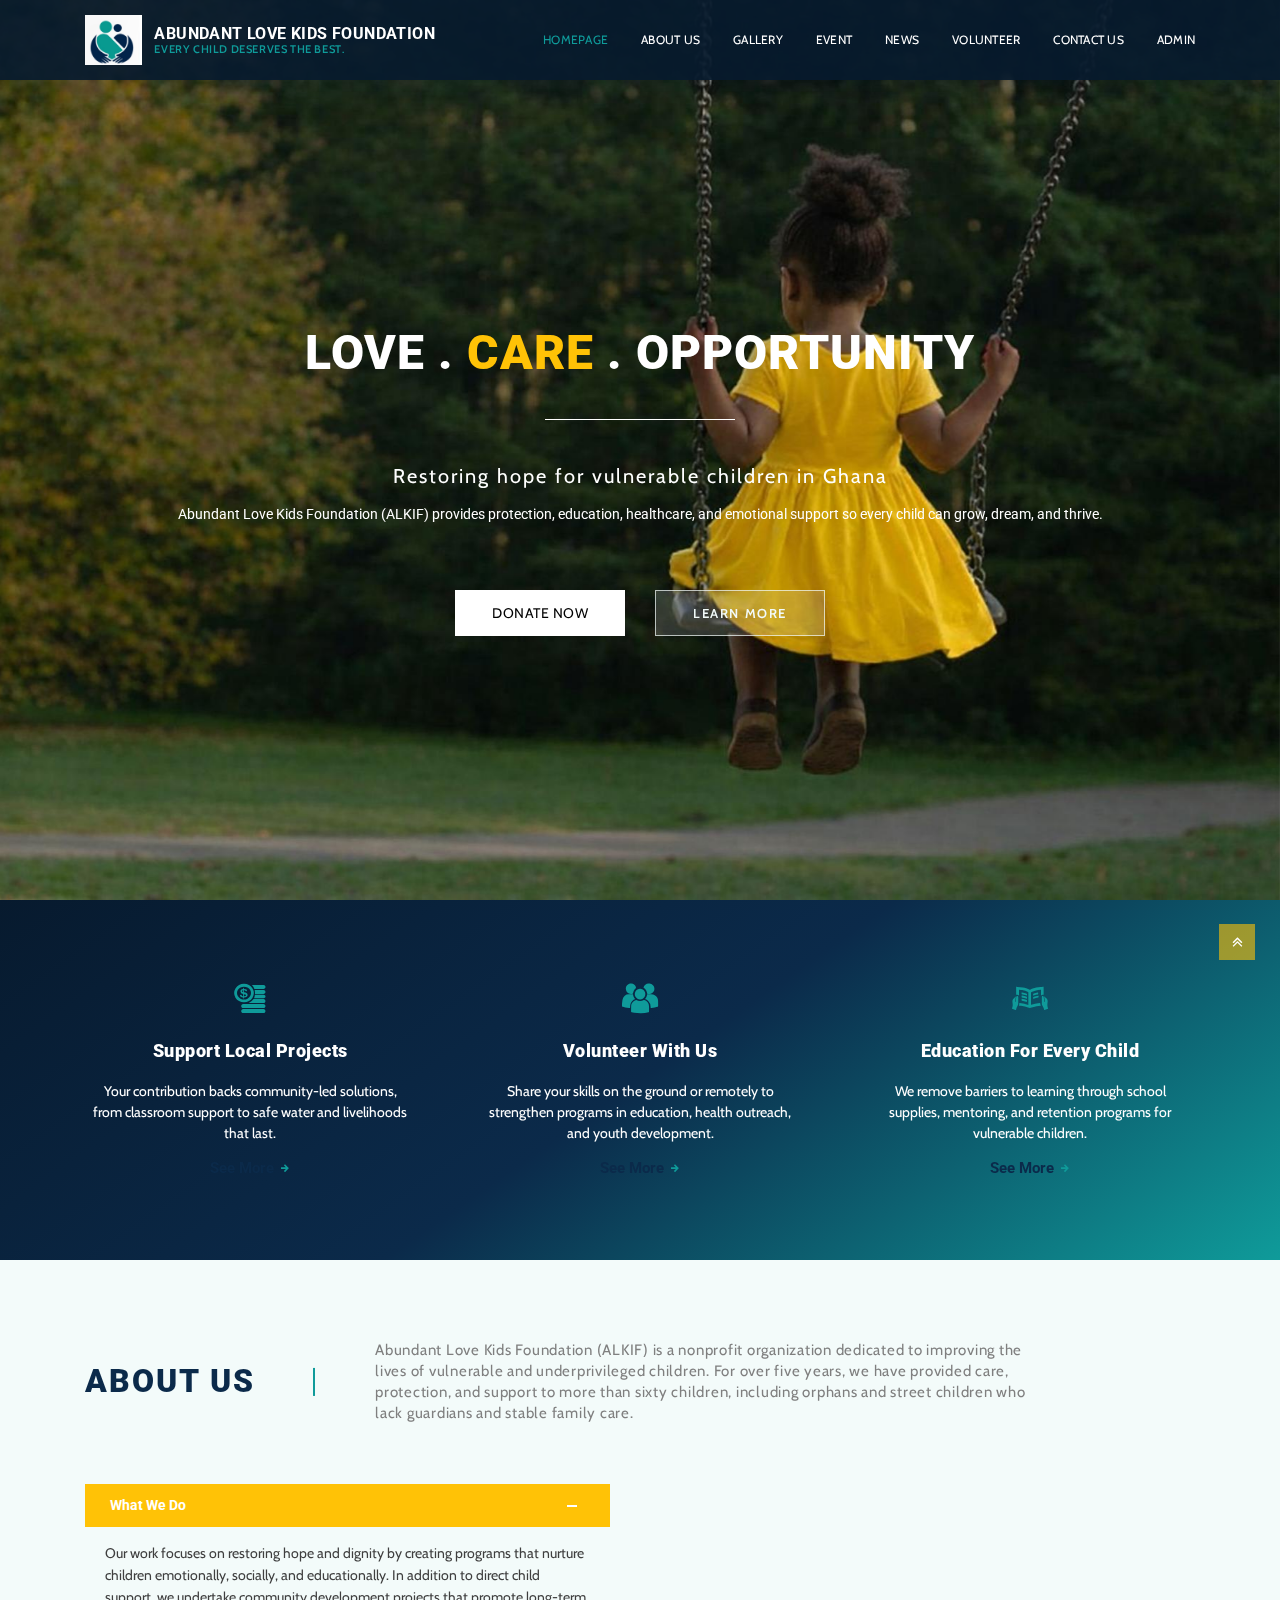
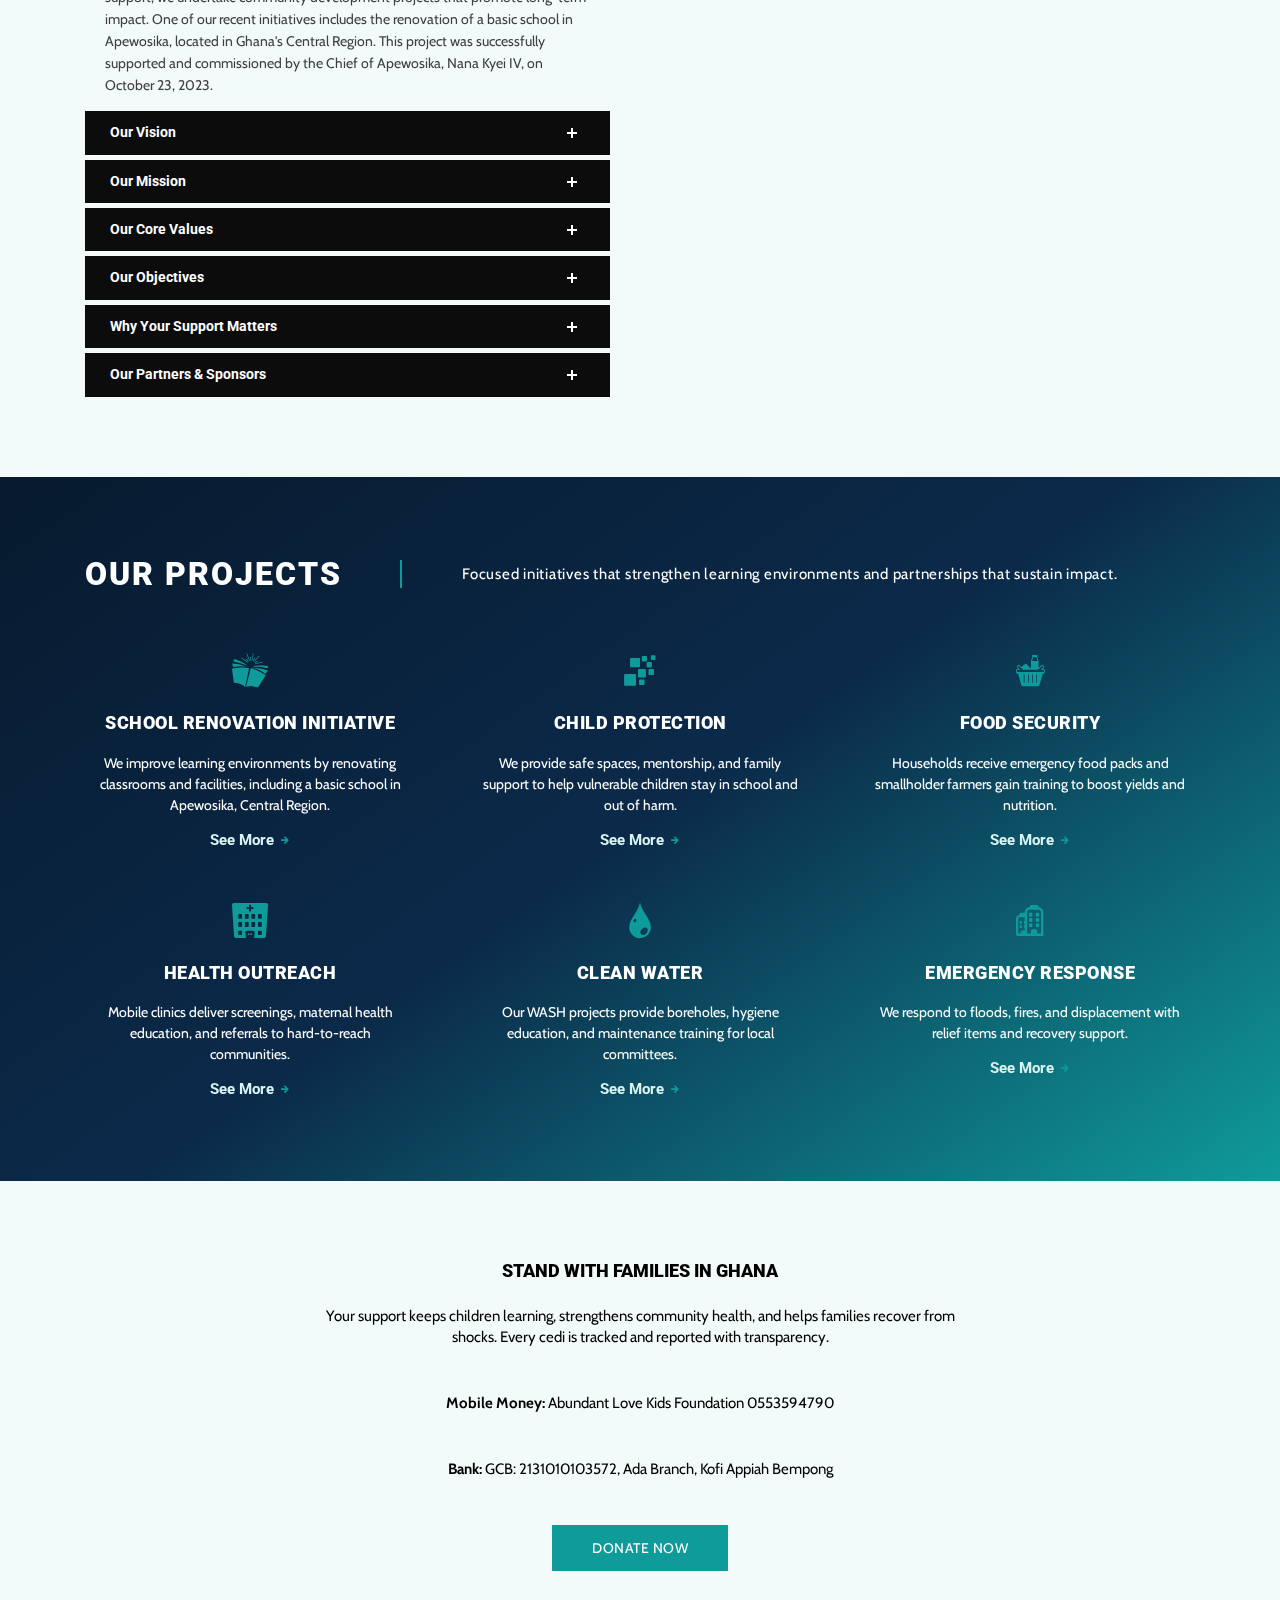
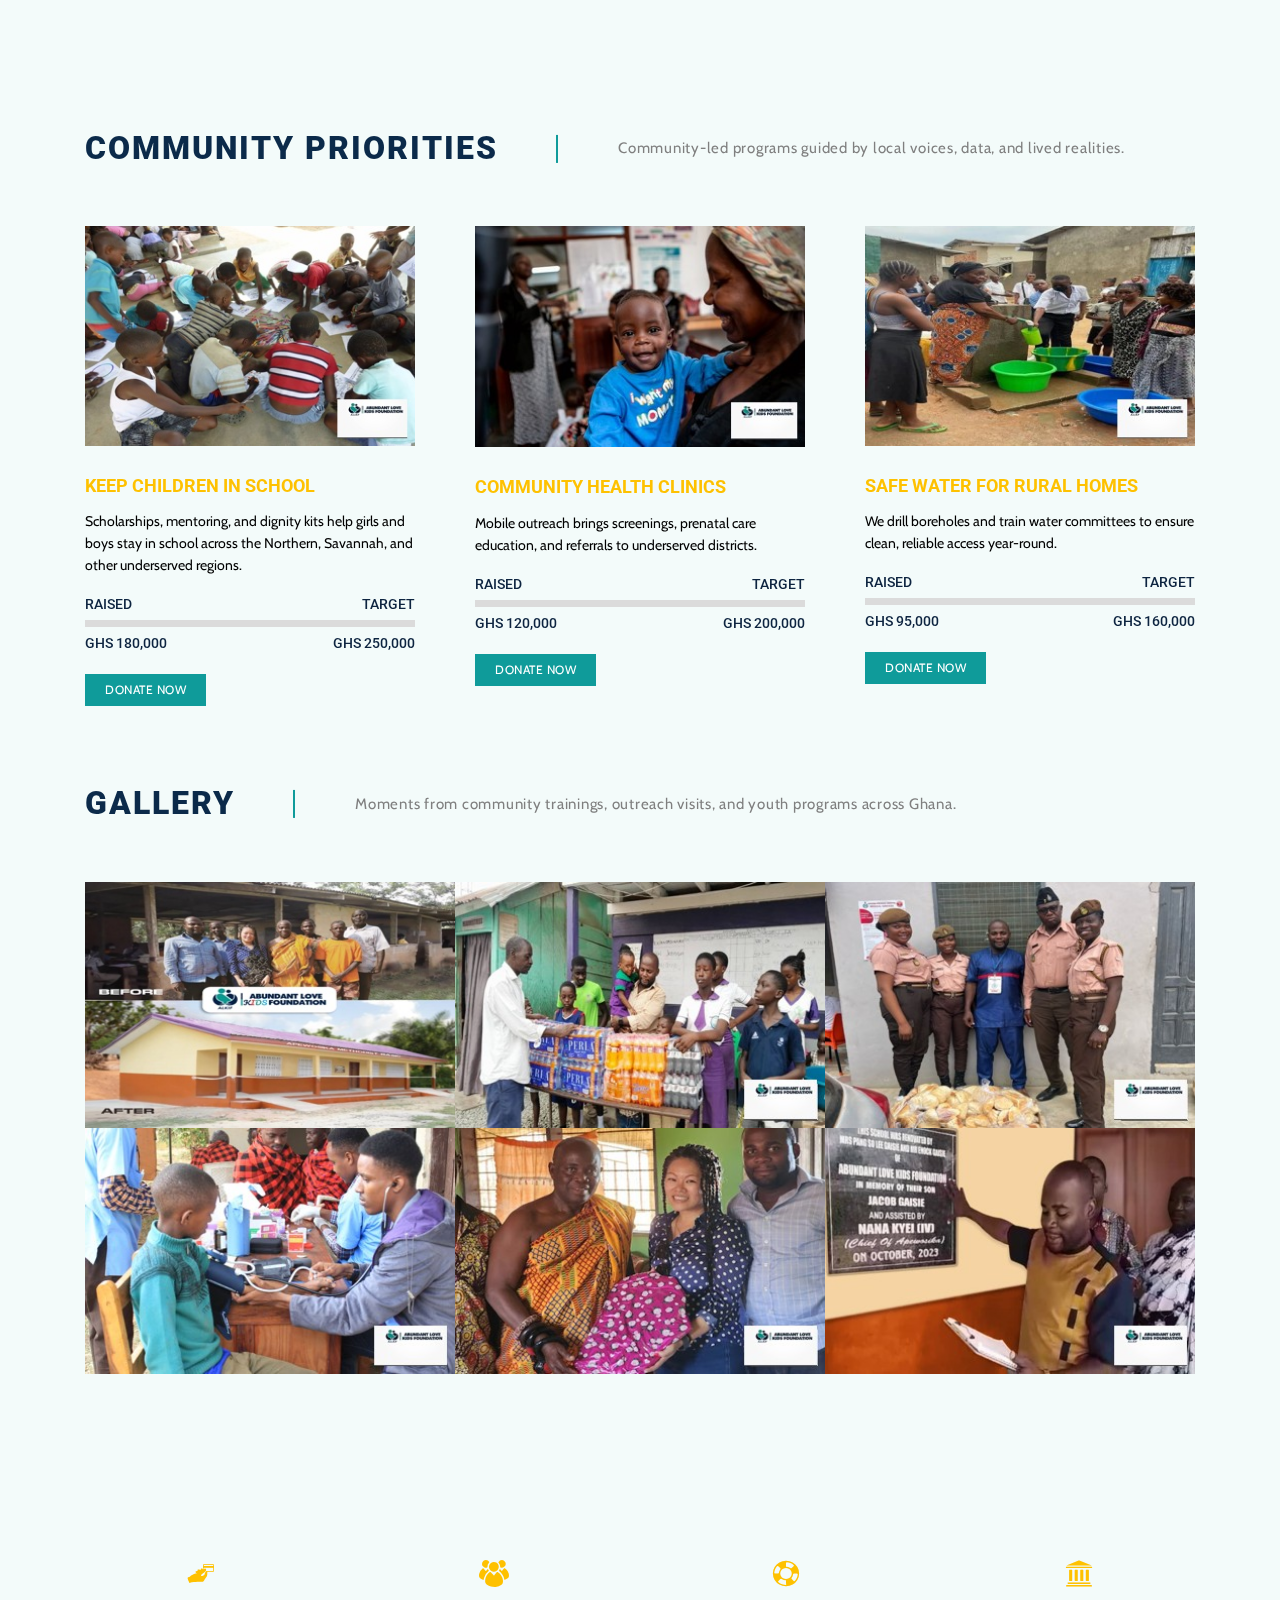
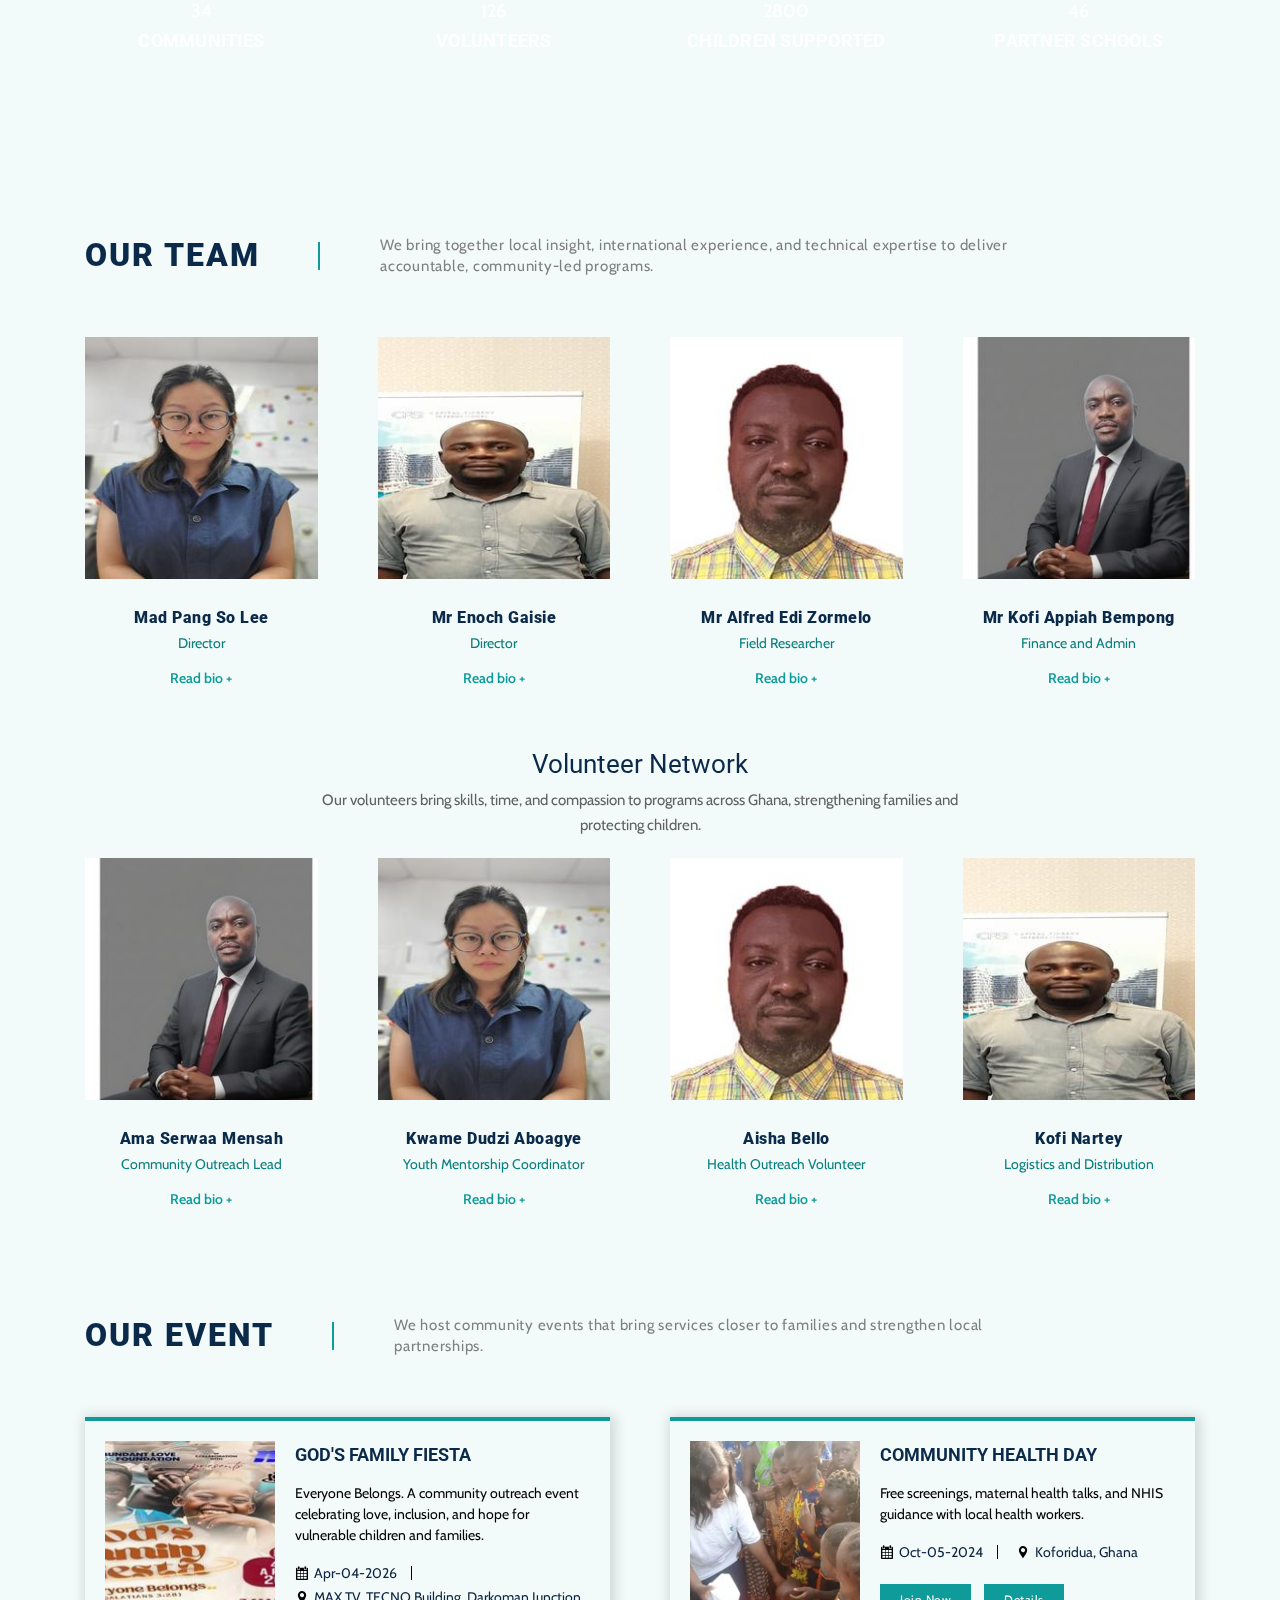
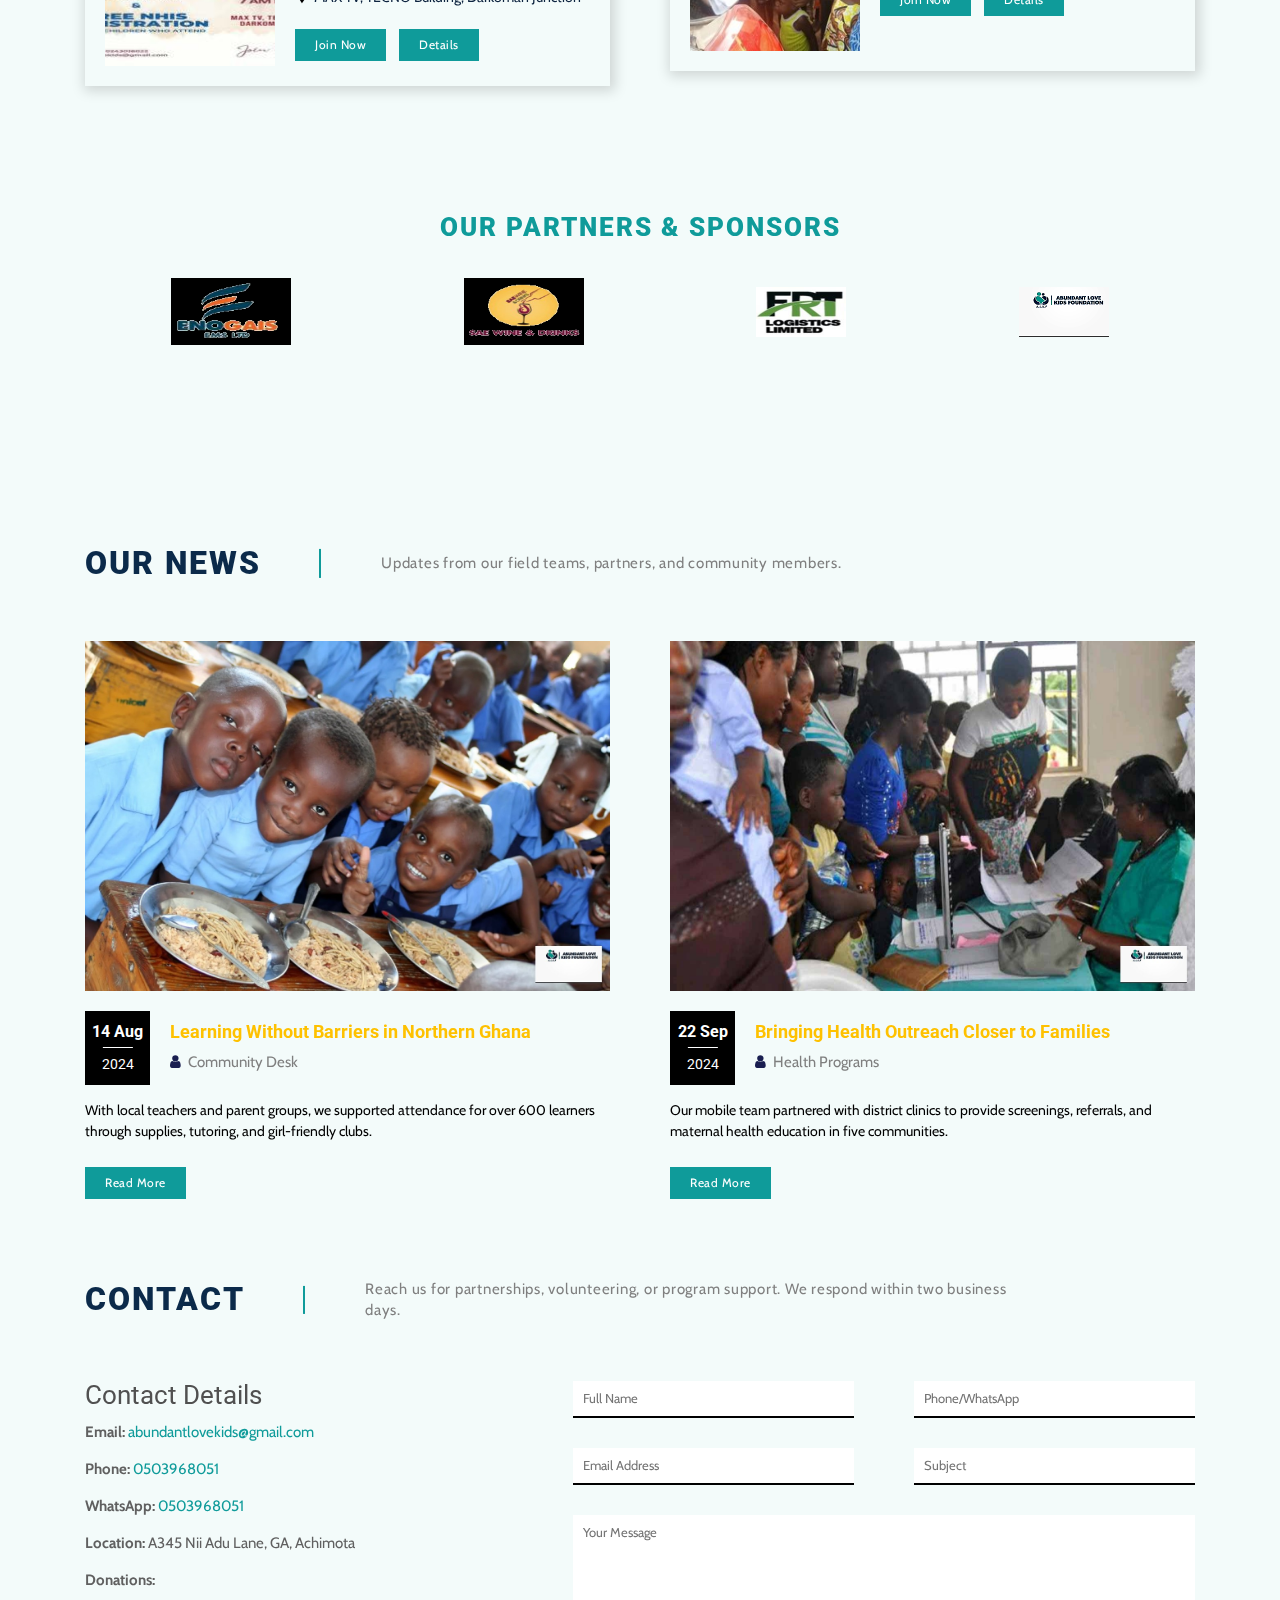
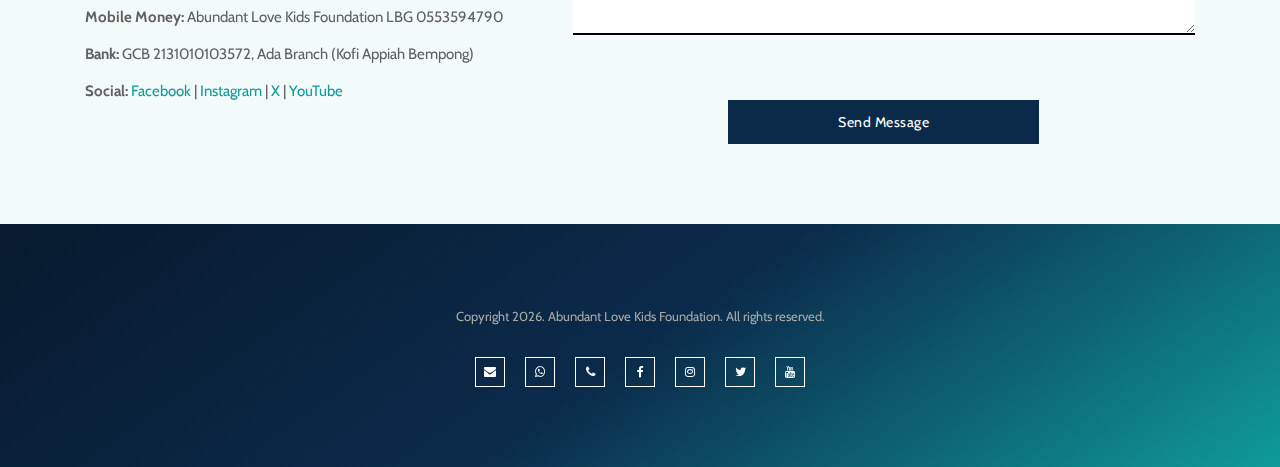
<file: index.html>
<!doctype html>
<html class="no-js" lang="en">
  <head>
	<!-- Meta Tags -->
	<meta charset="utf-8">
	<meta http-equiv="x-ua-compatible" content="ie=edge">
	<meta name="viewport" content="width=device-width, initial-scale=1">
	<meta name="author" content="Awesome Themez">
	<meta name="description" content="">
	<meta name="keywords" content="">
	<!-- Page Title -->
	<title>Abundant Love Kids Foundation - Ghana NGO</title>
    <!-- Favicon Icon -->
  	<link rel="icon" href="img/favicon.png">
	<!-- Stylesheets -->
	<link rel="stylesheet" href="css/plugins.css">
	<link rel="stylesheet" href="css/style.css">
	<link rel="stylesheet" href="css/custom.css">
	<!-- Modernizr -->
	<script src="js/vendor/modernizr-2.8.3.min.js"></script>
  </head>

  <body>
    <!-- Start Preloader -->
    <div id="preloader">
        <div id="status">
            <div class="spinner">
                <div class="rect1"></div>
                <div class="rect2"></div>
                <div class="rect3"></div>
                <div class="rect4"></div>
                <div class="rect5"></div>
            </div>
        </div>
    </div>
    <!-- End Preloader -->

	<!-- Start Site Header -->
    <header class="site-header">
      <div class="container header-wrap">
          <div class="site-branding">
            <div class="logo-stack">
              <a href="index.html" class="custom-logo-link">
                <img src="img/alkf-logo.png" alt="Abundant Love Kids Foundation logo" class="custom-logo">
              </a>
            </div>
            <div class="site-title">
              <a href="index.html">Abundant Love Kids Foundation</a>
              <span class="site-tagline">Every child deserves the best.</span>
            </div>
          </div>
          <nav class="primary-nav">
            <ul class="primary-nav-list nav">
              <li class="menu-item active current-menu-item">
                <a href="index.html">Homepage</a>
              </li>
              <li class="menu-item"><a href="#about">About us</a></li>
              <li class="menu-item"><a href="#gallery">Gallery</a></li>
              <li class="menu-item"><a href="#event">Event</a></li>
              <li class="menu-item"><a href="#blog">News</a></li>
              <li class="menu-item"><a href="#volunteer">Volunteer</a></li>
              <li class="menu-item"><a href="#contact">Contact us</a></li>
              <li class="menu-item"><a href="admin-login.php">Admin</a></li>
            </ul>
          </nav>
      </div><!-- .header-wrap -->
    </header>
	<!-- End Site Header -->

    <!-- Start Hero Section -->
	<section class="hero text-center" id="home">
		<div class="single-slide">
			<div class="container">
				<h1>LOVE . <span>CARE</span> . OPPORTUNITY</h1>
				<h3>Restoring hope for vulnerable children in Ghana</h3>
				<h5>Abundant Love Kids Foundation (ALKIF) provides protection, education, healthcare, and emotional support so every child can grow, dream, and thrive.</h5>
				<div class="hero-btn-group">
                    <a href="#donate" class="t-btn hero-btn-1">DONATE NOW</a>
					<a href="learn-more.html" class="t-btn hero-btn-2" target="_blank" rel="noopener">LEARN MORE</a>
				</div>
			</div>
		</div><!-- .single-slide -->
        <div class="hero-slider owl-carousel">
            <img src="img/hero-bg-1.jpg" alt="">
            <img src="img/hero-bg-2.jpg" alt="">
        </div>
	</section>
    <!-- End Hero Section -->

    <!-- Start Feature Section -->
    <section class="feature section black-bg text-center">
        <div class="container">
            <div class="row flex">
                <div class="col-sm-4">
                    <div class="single-feature">
                        <i class="icofont icofont-coins"></i>
                        <h3>Support Local Projects</h3>
                        <p>Your contribution backs community-led solutions, from classroom support to safe water and livelihoods that last.</p>
                        <a href="">See More <i class="icofont icofont-arrow-right"></i></a>
                    </div>
                </div><!-- .col -->
                <div class="col-sm-4">
                    <div class="single-feature">
                        <i class="icofont icofont-users"></i>
                        <h3>Volunteer With Us</h3>
                        <p>Share your skills on the ground or remotely to strengthen programs in education, health outreach, and youth development.</p>
                        <a href="">See More <i class="icofont icofont-arrow-right"></i></a>
                    </div>
                </div><!-- .col -->
                <div class="col-sm-4">
                    <div class="single-feature">
                        <i class="icofont icofont-read-book"></i>
                        <h3>Education For Every Child</h3>
                        <p>We remove barriers to learning through school supplies, mentoring, and retention programs for vulnerable children.</p>
                        <a href="">See More <i class="icofont icofont-arrow-right"></i></a>
                    </div>
                </div><!-- .col -->
            </div>
        </div>
    </section>
    <!-- End Feature Section -->

    <!-- Start About Section -->
    <section class="about section" id="about">
        <div class="container">
            <div class="section-header">
                <h2>About Us</h2>
                <p>Abundant Love Kids Foundation (ALKIF) is a nonprofit organization dedicated to improving the lives of vulnerable and underprivileged children. For over five years, we have provided care, protection, and support to more than sixty children, including orphans and street children who lack guardians and stable family care.</p>
            </div><!-- .section-header -->
            <div class="row">
                <div class="col-lg-6">
                    <div class="accordian-wrapper">
                        <div class="single-accordian">
                            <h3 class="accordian-head">What We Do</h3>
                            <div class="accordian-body">Our work focuses on restoring hope and dignity by creating programs that nurture children emotionally, socially, and educationally. In addition to direct child support, we undertake community development projects that promote long-term impact. One of our recent initiatives includes the renovation of a basic school in Apewosika, located in Ghana's Central Region. This project was successfully supported and commissioned by the Chief of Apewosika, Nana Kyei IV, on October 23, 2023.</div>
                        </div><!-- .single-accordian -->
                        <div class="single-accordian">
                            <h3 class="accordian-head">Our Vision</h3>
                            <div class="accordian-body">A world where every child, regardless of their circumstances, has the opportunity to grow, dream, and thrive in an environment filled with love, dignity, and support.</div>
                        </div><!-- .single-accordian -->
                        <div class="single-accordian">
                            <h3 class="accordian-head">Our Mission</h3>
                            <div class="accordian-body">To empower vulnerable children by providing essential resources such as education, healthcare, and emotional support within a safe and nurturing environment-helping them reach their full potential and build a brighter future.</div>
                        </div><!-- .single-accordian -->
                        <div class="single-accordian">
                            <h3 class="accordian-head">Our Core Values</h3>
                            <div class="accordian-body">
                                <ul>
                                    <li>Compassion and care for all children without discrimination</li>
                                    <li>Commitment to protecting and supporting orphans and vulnerable children</li>
                                    <li>Belief that every child deserves the best care and opportunities</li>
                                    <li>Hope, dignity, and respect for every life</li>
                                    <li>Integrity, accountability, and service to humanity</li>
                                </ul>
                            </div>
                        </div><!-- .single-accordian -->
                        <div class="single-accordian">
                            <h3 class="accordian-head">Our Objectives</h3>
                            <div class="accordian-body">
                                <ul>
                                    <li>To introduce Abundant Love Kids Foundation to donors, volunteers, partners, and the wider community</li>
                                    <li>To clearly communicate our mission, vision, and the impact of our work</li>
                                    <li>To inspire action through donations, volunteering, and partnerships</li>
                                    <li>To build trust by demonstrating transparency, compassion, and credibility</li>
                                </ul>
                            </div>
                        </div><!-- .single-accordian -->
                        <div class="single-accordian">
                            <h3 class="accordian-head">Why Your Support Matters</h3>
                            <div class="accordian-body">
                                <ul>
                                    <li>Every child deserves a chance to thrive</li>
                                    <li>Love and care create lasting change</li>
                                    <li>Your contribution directly transforms children's lives</li>
                                    <li>Together, we can build brighter and sustainable futures</li>
                                </ul>
                            </div>
                        </div><!-- .single-accordian -->
                        <div class="single-accordian">
                            <h3 class="accordian-head">Our Partners &amp; Sponsors</h3>
                            <div class="accordian-body">
                                <p>We are grateful to the organizations that stand with us and make our work possible.</p>
                                <div class="partner-logos">
                                    <div class="partner-logo-item">
                                        <img src="img/partner-frt.jpg" alt="FRT Logistics Limited logo">
                                        <span>FRT Logistics Limited</span>
                                    </div>
                                    <div class="partner-logo-item">
                                        <img src="img/partner-sae.jpg" alt="SAE Wine &amp; Drinks logo">
                                        <span>SAE Wine &amp; Drinks</span>
                                    </div>
                                    <div class="partner-logo-item">
                                        <img src="img/partner-eno.jpg" alt="ENO Gais EMS Ltd logo">
                                        <span>ENO Gais EMS Ltd</span>
                                    </div>
                                </div>
                            </div>
                        </div><!-- .single-accordian -->
                    </div>
                </div><!-- .col -->
                <div class="col-lg-6">
                    <div class="video-section">
                        <!-- For Youtube -->
                        <div class="embed-responsive embed-responsive-16by9">
                            <iframe class="embed-responsive-item" width="816" height="459" src="https://www.youtube.com/embed/lj1_OlDFOVM?modestbranding=1&autohide=1&showinfo=0&controls=0" allowfullscreen>
                            </iframe>
                        </div>
                      <!-- For Vimeo -->
                        <!-- <div class="embed-responsive embed-responsive-16by9">
                            <iframe class="embed-responsive-item" width="816" height="458" src="https://player.vimeo.com/video/172077385?title=0&byline=0&portrait=0&color=EE5A3F&autoplay=0&loop=0&wmode=transparent" allowfullscreen>
                            </iframe>
                        </div> -->
                    </div>
                </div><!-- .col -->
            </div>
        </div>
    </section>
    <!-- End About Section -->

    <!-- Start Service Section -->
    <section class="service section black-bg" id="service">
        <div class="container">
            <div class="section-header white">
                <h2>OUR PROJECTS</h2>
                <p>Focused initiatives that strengthen learning environments and partnerships that sustain impact.</p>
            </div><!-- .section-header -->
            <div class="row flex text-center">
                <div class="col-sm-4">
                    <div class="single-feature">
                        <i class="icofont icofont-education"></i>
                        <h3>SCHOOL RENOVATION INITIATIVE</h3>
                        <p>We improve learning environments by renovating classrooms and facilities, including a basic school in Apewosika, Central Region.</p>
                        <a href="project-school-renovation.html">See More <i class="icofont icofont-arrow-right"></i></a>
                    </div>
                </div><!-- .col -->
                <div class="col-sm-4">
                    <div class="single-feature">
                        <i class="icofont icofont-pixels"></i>
                        <h3>CHILD PROTECTION</h3>
                        <p>We provide safe spaces, mentorship, and family support to help vulnerable children stay in school and out of harm.</p>
                        <a href="project-child-protection.html">See More <i class="icofont icofont-arrow-right"></i></a>
                    </div>
                </div><!-- .col -->
                <div class="col-sm-4">
                    <div class="single-feature">
                        <i class="icofont icofont-food-basket"></i>
                        <h3>FOOD SECURITY</h3>
                        <p>Households receive emergency food packs and smallholder farmers gain training to boost yields and nutrition.</p>
                        <a href="project-food-security.html">See More <i class="icofont icofont-arrow-right"></i></a>
                    </div>
                </div><!-- .col -->
                <div class="col-sm-4">
                    <div class="single-feature">
                        <i class="icofont icofont-hospital"></i>
                        <h3>HEALTH OUTREACH</h3>
                        <p>Mobile clinics deliver screenings, maternal health education, and referrals to hard-to-reach communities.</p>
                        <a href="project-health-outreach.html">See More <i class="icofont icofont-arrow-right"></i></a>
                    </div>
                </div><!-- .col -->
                <div class="col-sm-4">
                    <div class="single-feature">
                        <i class="icofont icofont-blood-drop"></i>
                        <h3>CLEAN WATER</h3>
                        <p>Our WASH projects provide boreholes, hygiene education, and maintenance training for local committees.</p>
                        <a href="project-clean-water.html">See More <i class="icofont icofont-arrow-right"></i></a>
                    </div>
                </div><!-- .col -->
                <div class="col-sm-4">
                    <div class="single-feature">
                        <i class="icofont icofont-building-alt"></i>
                        <h3>EMERGENCY RESPONSE</h3>
                        <p>We respond to floods, fires, and displacement with relief items and recovery support.</p>
                        <a href="project-emergency-response.html">See More <i class="icofont icofont-arrow-right"></i></a>
                    </div>
                </div><!-- .col -->
            </div>
        </div>
    </section>
    <!-- End Service Section -->


    <!-- Start Donate Section -->
    <section class="donate section text-center" id="donate">
    	<div class="container">
    		<h2>STAND WITH FAMILIES IN GHANA</h2>
    		<p>Your support keeps children learning, strengthens community health, and helps families recover from shocks. Every cedi is tracked and reported with transparency.</p>
            <p><strong>Mobile Money:</strong> Abundant Love Kids Foundation 0553594790</p>
            <p><strong>Bank:</strong> GCB: 2131010103572, Ada Branch, Kofi Appiah Bempong</p>
    		<a href="#donate" class="t-btn donate-btn">DONATE NOW</a>
    	</div>
    </section>
    <!-- End Donate Section -->

    <!-- Start Cause Section -->
    <section class="cause section" id="cause">
    	<div class="container ">
    		<div class="section-header">
                <h2>COMMUNITY PRIORITIES</h2>
                <p>Community-led programs guided by local voices, data, and lived realities.</p>
            </div><!-- .section-header -->
    		<div class="row flex">
    			<div class="col-sm-4">
	    			<div class="single-cause">
	    				<img src="img/cause-1.jpg" class="cause-thumb" alt="">
	    				<h3>KEEP CHILDREN IN SCHOOL</h3>
	    				<p>Scholarships, mentoring, and dignity kits help girls and boys stay in school across the Northern, Savannah, and other underserved regions.</p>
	    				<div class="donate-status">
	    					<div class="status">
	    						<span>RAISED</span>
	    						<span>TARGET</span>
	    					</div>
	    					<div class="status-bar "><div class="wow fadeInLeft"  data-wow-duration="1.2s" data-wow-delay="0.1s" style="width: 80%"></div></div>
	    					<div class="status">
	    						<span>GHS 180,000</span>
	    						<span>GHS 250,000</span>
	    					</div>
	    				</div><!-- .donate-status -->
	    				<a href="#donate" class="t-btn t-btn-ex-small">DONATE NOW</a>
	    			</div>
	    		</div><!-- .col -->
	    		<div class="col-sm-4">
	    			<div class="single-cause">
	    				<img src="img/cause-2.jpg" class="cause-thumb" alt="">
	    				<h3>COMMUNITY HEALTH CLINICS</h3>
	    				<p>Mobile outreach brings screenings, prenatal care education, and referrals to underserved districts.</p>
	    				<div class="donate-status">
	    					<div class="status">
	    						<span>RAISED</span>
	    						<span>TARGET</span>
	    					</div>
	    					<div class="status-bar"><div class="wow fadeInLeft"  data-wow-duration="1.2s" data-wow-delay="0.1s" style="width: 75%"></div></div>
	    					<div class="status">
	    						<span>GHS 120,000</span>
	    						<span>GHS 200,000</span>
	    					</div>
	    				</div><!-- .donate-status -->
	    				<a href="#donate" class="t-btn t-btn-ex-small">DONATE NOW</a>
	    			</div>
	    		</div><!-- .col -->
	    		<div class="col-sm-4">
	    			<div class="single-cause">
	    				<img src="img/cause-3.jpg" class="cause-thumb" alt="">
	    				<h3>SAFE WATER FOR RURAL HOMES</h3>
	    				<p>We drill boreholes and train water committees to ensure clean, reliable access year-round.</p>
	    				<div class="donate-status">
	    					<div class="status">
	    						<span>RAISED</span>
	    						<span>TARGET</span>
	    					</div>
	    					<div class="status-bar"><div class="wow fadeInLeft"  data-wow-duration="1.2s" data-wow-delay="0.1s" style="width: 70%"></div></div>
	    					<div class="status">
	    						<span>GHS 95,000</span>
	    						<span>GHS 160,000</span>
	    					</div>
	    				</div><!-- .donate-status -->
	    				<a href="#donate" class="t-btn t-btn-ex-small">DONATE NOW</a>
	    			</div>
	    		</div><!-- .col -->
    		</div>
    	</div>
    </section>
    <!-- End Cause Section -->

    <!-- Start Gallery Section -->
    <section class="gallery section" id="gallery">
        <div class="container">
        	<div class="section-header">
                <h2>GALLERY</h2>
                <p>Moments from community trainings, outreach visits, and youth programs across Ghana.</p>
            </div><!-- .section-header -->
            <div class="portfolio zoom-gallery gutter-less">
                <div class="grid-sizer"></div>
                <div class="portfolio-item">
                    <a href="img/gallary-l-1.jpg" class="gallery-item"><img src="img/gallary-1.jpg" alt="">
                    </a>
                </div><!-- .portfolio-item -->
                <div class="portfolio-item">
                    <a href="img/gallary-l-2.jpg" class="gallery-item"><img src="img/gallary-2.jpg" alt="">
                    </a>
                </div><!-- .portfolio-item -->
                <div class="portfolio-item">
                    <a href="img/gallary-l-3.jpg" class="gallery-item"><img src="img/gallary-3.jpg" alt="">
                    </a>
                </div><!-- .portfolio-item -->
                <div class="portfolio-item">
                    <a href="img/gallary-l-4.jpg" class="gallery-item"><img src="img/gallary-4.jpg" alt="">
                    </a>
                </div><!-- .portfolio-item -->
                <div class="portfolio-item">
                    <a href="img/gallary-l-5.jpg" class="gallery-item"><img src="img/gallary-5.jpg" alt="">
                    </a>
                </div><!-- .portfolio-item -->
                <div class="portfolio-item">
                    <a href="img/gallary-l-6.jpg" class="gallery-item"><img src="img/gallary-6.jpg" alt="">
                    </a>
                </div><!-- .portfolio-item -->
            </div><!-- .portfolio -->
        </div><!-- .container -->
    </section>
    <!-- End Gallery Section -->
    
    <!-- Start Fun Factor Section -->
    <section class="fun-factor section text-center">
    	<div class="container">
    		<div class="row flex">
    			<div class="col-sm-3">
    				<div class="single-factor">
    					<i class="icofont icofont-pay"></i>
    					<h3 class="counter">34</h3>
    					<h2>COMMUNITIES</h2>
    				</div>
    			</div><!-- .col -->
    			<div class="col-sm-3">
    				<div class="single-factor">
    					<i class="icofont icofont-users-alt-2"></i>
    					<h3 class="counter">126</h3>
    					<h2>VOLUNTEERS</h2>
    				</div>
    			</div><!-- .col -->
    			<div class="col-sm-3">
    				<div class="single-factor">
    					<i class="icofont icofont-life-buoy"></i>
    					<h3 class="counter">2800</h3>
    					<h2>CHILDREN SUPPORTED</h2>
    				</div>
    			</div><!-- .col -->
    			<div class="col-sm-3">
    				<div class="single-factor">
    					<i class="icofont icofont-institution"></i>
    					<h3 class="counter">46</h3>
    					<h2>PARTNER SCHOOLS</h2>
    				</div>
    			</div><!-- .col -->
    		</div>
    	</div>
    </section>
    <!-- End Fun Factor Section -->

    <!-- Start Team Section -->
    <section class="team section" id="volunteer">
    	<div class="container">
    		<div class="section-header">
                <h2>OUR TEAM</h2>
                <p>We bring together local insight, international experience, and technical expertise to deliver accountable, community-led programs.</p>
            </div><!-- .section-header -->
    		<div class="row flex text-center">
    			<div class="col-sm-3">
    				<div class="team-member">
    					<div class="member-thumb">
    						<img src="img/team-2.jpg" alt="">
    						<div class="member-social">
    							<a href="#"><i class="fa fa-facebook"></i></a>
    							<a href="#"><i class="fa fa-linkedin"></i></a>
    							<a href="#"><i class="fa fa-skype"></i></a>
    						</div>
    					</div>
    					<h3 class="member-name">Mad Pang So Lee</h3>
    					<span class="designation">Director</span>
                        <details class="member-bio-toggle" open>
                            <summary>Read bio</summary>
                            <p class="member-bio">Mad Pang So Lee is a Japanese director who provides steady, values-driven leadership for long-term partnerships. She brings cross-cultural experience to ALKIF, aligning international standards with deep respect for Ghanaian community leadership. Her focus is on building durable systems that protect children, strengthen families, and keep programs transparent, accountable, and locally owned.</p>
                        </details>
    				</div>
    			</div><!-- .col -->
    			<div class="col-sm-3">
    				<div class="team-member">
    					<div class="member-thumb">
    						<img src="img/team-4.jpg" alt="">
    						<div class="member-social">
    							<a href="#"><i class="fa fa-facebook"></i></a>
    							<a href="#"><i class="fa fa-linkedin"></i></a>
    							<a href="#"><i class="fa fa-skype"></i></a>
    						</div>
    					</div>
    					<h3 class="member-name">Mr Enoch Gaisie</h3>
    					<span class="designation">Director</span>
                        <details class="member-bio-toggle" open>
                            <summary>Read bio</summary>
                            <p class="member-bio">Mr Enoch Gaisie provides strategic direction rooted in community experience and on-the-ground realities. He aligns programs with local priorities, strengthens partnerships with schools and traditional leaders, and keeps initiatives mission-focused. His leadership blends vision with practical execution that delivers measurable results for children and caregivers.</p>
                        </details>
    				</div>
    			</div><!-- .col -->
    			<div class="col-sm-3">
    				<div class="team-member">
    					<div class="member-thumb">
    						<img src="img/team-3.jpg" alt="">
    						<div class="member-social">
    							<a href="#"><i class="fa fa-facebook"></i></a>
    							<a href="#"><i class="fa fa-linkedin"></i></a>
    							<a href="#"><i class="fa fa-skype"></i></a>
    						</div>
    					</div>
    					<h3 class="member-name">Mr Alfred Edi Zormelo</h3>
    					<span class="designation">Field Researcher</span>
                        <details class="member-bio-toggle" open>
                            <summary>Read bio</summary>
                            <p class="member-bio">Mr Alfred Edi Zormelo leads field learning and evidence gathering that shape ALKIF's programs. He listens closely to families and community leaders, translating insights into data-informed decisions and adaptive project design. His work ensures the foundation stays responsive, effective, and grounded in real community needs.</p>
                        </details>
    				</div>
    			</div><!-- .col -->
    			<div class="col-sm-3">
    				<div class="team-member">
    					<div class="member-thumb">
    						<img src="img/team-1.jpg" alt="">
    						<div class="member-social">
    							<a href="#"><i class="fa fa-facebook"></i></a>
    							<a href="#"><i class="fa fa-linkedin"></i></a>
    							<a href="#"><i class="fa fa-skype"></i></a>
    						</div>
    					</div>
    					<h3 class="member-name">Mr Kofi Appiah Bempong</h3>
    					<span class="designation">Finance and Admin</span>
                        <details class="member-bio-toggle" open>
                            <summary>Read bio</summary>
                            <p class="member-bio">Mr Kofi Appiah Bempong safeguards the integrity of ALKIF's operations and stewardship. He oversees financial accountability, donor reporting, and day-to-day administration so resources are used efficiently and transparently. His systems protect trust and ensure every contribution supports children and community outcomes.</p>
                        </details>
    				</div>
    			</div><!-- .col -->
    		</div>
            <div class="volunteer-subheader text-center">
                <h3>Volunteer Network</h3>
                <p>Our volunteers bring skills, time, and compassion to programs across Ghana, strengthening families and protecting children.</p>
            </div>
            <div class="row flex text-center volunteer-grid">
    			<div class="col-sm-3">
    				<div class="team-member">
    					<div class="member-thumb">
    						<img src="img/volunteers/volunteer-01.jpg" alt="Ama Serwaa Mensah">
    					</div>
    					<h3 class="member-name">Ama Serwaa Mensah</h3>
    					<span class="designation">Community Outreach Lead</span>
                        <details class="member-bio-toggle">
                            <summary>Read bio</summary>
                            <p class="member-bio">Ama builds trusted relationships with community leaders and helps coordinate outreach visits. She ensures families know where to access support and how to stay connected to services.</p>
                        </details>
    				</div>
    			</div><!-- .col -->
    			<div class="col-sm-3">
    				<div class="team-member">
    					<div class="member-thumb">
    						<img src="img/volunteers/volunteer-02.jpg" alt="Kwame Dudzi Aboagye">
    					</div>
    					<h3 class="member-name">Kwame Dudzi Aboagye</h3>
    					<span class="designation">Youth Mentorship Coordinator</span>
                        <details class="member-bio-toggle">
                            <summary>Read bio</summary>
                            <p class="member-bio">Kwame organizes mentorship circles for adolescents and guides volunteer mentors. He focuses on confidence building, life skills, and school retention.</p>
                        </details>
    				</div>
    			</div><!-- .col -->
    			<div class="col-sm-3">
    				<div class="team-member">
    					<div class="member-thumb">
    						<img src="img/volunteers/volunteer-03.jpg" alt="Aisha Bello">
    					</div>
    					<h3 class="member-name">Aisha Bello</h3>
    					<span class="designation">Health Outreach Volunteer</span>
                        <details class="member-bio-toggle">
                            <summary>Read bio</summary>
                            <p class="member-bio">Aisha supports mobile health days, helping families access screenings and referrals. She provides health education in local languages for better understanding.</p>
                        </details>
    				</div>
    			</div><!-- .col -->
    			<div class="col-sm-3">
    				<div class="team-member">
    					<div class="member-thumb">
    						<img src="img/volunteers/volunteer-04.jpg" alt="Kofi Nartey">
    					</div>
    					<h3 class="member-name">Kofi Nartey</h3>
    					<span class="designation">Logistics and Distribution</span>
                        <details class="member-bio-toggle">
                            <summary>Read bio</summary>
                            <p class="member-bio">Kofi manages supply movements for outreach and emergency responses. He keeps inventory organized so support items reach families on time.</p>
                        </details>
    				</div>
    			</div><!-- .col -->
    		</div>
    	</div>
    </section>
    <!-- End Team Section -->

    <!-- Start Event Section -->
    <section class="event section" id="event">
    	<div class="container">
    		<div class="section-header">
                <h2>OUR EVENT</h2>
                <p>We host community events that bring services closer to families and strengthen local partnerships.</p>
            </div><!-- .section-header -->
    		<div class="row flex">
    			<div class="col-lg-6">
    				<div class="single-event">
    					<div class="event-thumb"><img src="img/event-1.jpg" alt=""></div>
    					<div class="event-details">
    					<h3>GOD'S FAMILY FIESTA</h3>
    					<p>Everyone Belongs. A community outreach event celebrating love, inclusion, and hope for vulnerable children and families.</p>
    						<div class="event-location">
    							<span><i class="icofont icofont-ui-calendar"></i>Apr-04-2026</span>
    							<span><i class="icofont icofont-location-pin"></i>MAX TV, TECNO Building, Darkoman Junction</span>
    						</div>
    						<div class="event-btn-group">
    							<a href="#event-join" class="t-btn t-btn-ex-small event-btn-1 event-toggle" data-target="event-join" aria-expanded="false">Join Now</a>
    							<a href="#event-details" class="t-btn t-btn-ex-small event-btn-2 event-toggle" data-target="event-details" aria-expanded="false">Details</a>
    						</div>
    					</div>
    				</div>
    			</div><!-- .col -->
    			<div class="col-lg-6">
    				<div class="single-event">
    					<div class="event-thumb"><img src="img/event-2.jpg" alt=""></div>
    					<div class="event-details">
    					<h3>COMMUNITY HEALTH DAY</h3>
    					<p>Free screenings, maternal health talks, and NHIS guidance with local health workers.</p>
    						<div class="event-location">
    							<span><i class="icofont icofont-ui-calendar"></i>Oct-05-2024</span>
    							<span><i class="icofont icofont-location-pin"></i>Koforidua, Ghana</span>
    						</div>
    						<div class="event-btn-group">
    							<a href="#event-join" class="t-btn t-btn-ex-small event-btn-1 event-toggle" data-target="event-join" aria-expanded="false">Join Now</a>
    							<a href="#event-details" class="t-btn t-btn-ex-small event-btn-2 event-toggle" data-target="event-details" aria-expanded="false">Details</a>
    						</div>
    					</div>
    				</div>
    			</div><!-- .col -->
    		</div>
    	</div>
    </section>
    <!-- End Event Section -->

    <!-- Start Event Details Section -->
    <section class="event-info section event-toggle-section" id="event-details">
        <div class="container">
            <div class="section-header">
                <h2>EVENT DETAILS</h2>
                <p>Learn more about each event and how to take part.</p>
            </div>
            <div class="row flex">
                <div class="col-lg-6">
                    <div class="event-info-card">
                        <h3>God's Family Fiesta</h3>
                        <p class="event-tagline"><strong>Everyone Belongs.</strong></p>
                        <blockquote class="event-verse">So in Christ Jesus, you are all children of God through faith. <cite>Galatians 3:28</cite></blockquote>
                        <p>God's Family Fiesta is a community outreach initiative dedicated to celebrating love, inclusion, and hope. Through compassion-driven programs, we uplift vulnerable children and families by meeting their physical, emotional, and spiritual needs.</p>
                        <p><strong>Mission:</strong> To empower vulnerable children by providing essential resources, promoting wellbeing, and nurturing them in a caring and loving environment.</p>
                        <ul>
                            <li><strong>Date:</strong> Saturday, Apr-04-2026</li>
                            <li><strong>Time:</strong> 7:00 AM</li>
                            <li><strong>Venue:</strong> MAX TV, TECNO Building, Darkoman Junction</li>
                            <li><strong>Highlights:</strong> Feeding program, gifting and care packages, free NHIS registration, family-friendly activities</li>
                            <li><strong>Donations &amp; Sponsorship:</strong> <a href="#contact">Use the contact form</a></li>
                            <li><strong>Support our mission:</strong> 055 359 4790</li>
                        </ul>
                    </div>
                </div>
                <div class="col-lg-6">
                    <div class="event-info-card">
                        <h3>Community Health Day</h3>
                        <p>Free screenings, maternal health talks, and NHIS guidance with local health workers. Volunteers support registration, community education, and logistics.</p>
                        <ul>
                            <li><strong>Date:</strong> Oct-05-2024</li>
                            <li><strong>Location:</strong> Koforidua, Ghana</li>
                            <li><strong>Focus:</strong> Screenings, education, referrals</li>
                        </ul>
                    </div>
                </div>
            </div>
            <div class="text-center">
                <a href="#event-join" class="t-btn">Join an Event</a>
            </div>
        </div>
    </section>
    <!-- End Event Details Section -->

    <!-- Start Event Join Section -->
    <section class="event-join section event-toggle-section" id="event-join">
        <div class="container">
            <div class="section-header">
                <h2>JOIN AN EVENT</h2>
                <p>Share your details and we will follow up with next steps.</p>
            </div>
            <div class="row">
                <div class="col-md-8 col-md-offset-2">
                    <form action="https://api.web3forms.com/submit" method="post" class="event-join-form">
                        <input type="hidden" name="access_key" value="0d3c33b9-f471-4968-8016-506544abd2a0">
                        <input type="hidden" name="subject" value="Event Interest">
                        <input type="hidden" name="redirect" value="index.html#contact">
                         <div class="row">
                             <div class="col-sm-6">
                                <input type="text" name="name" placeholder="Full Name" required>
                             </div>
                             <div class="col-sm-6">
                                <input type="email" name="email" placeholder="Email Address" required>
                             </div>
                             <div class="col-sm-6">
                                 <input type="text" name="event_phone" placeholder="Phone/WhatsApp">
                             </div>
                            <div class="col-sm-6">
                                <select name="event_choice" required>
                                    <option value="">Select Event</option>
                                    <option value="God's Family Fiesta">God's Family Fiesta</option>
                                    <option value="Community Health Day">Community Health Day</option>
                                </select>
                             </div>
                             <div class="col-sm-12">
                                <textarea name="message" cols="30" rows="5" placeholder="How would you like to help?" required></textarea>
                             </div>
                             <div class="col-sm-12 text-center">
                                 <button type="submit" class="t-btn submit-btn">Submit Interest</button>
                             </div>
                         </div>
                    </form>
                </div>
            </div>
        </div>
    </section>
    <!-- End Event Join Section -->

    <!-- Start Client Section -->
    <div class="client section">
    	<div class="container">
            <div class="section-header">
                <h2>Our Partners &amp; Sponsors</h2>
            </div>
    		<div class="client-logo">
    			<a href=""><img src="img/client-1.png" alt=""></a>
    			<a href=""><img src="img/client-2.png" alt=""></a>
    			<a href=""><img src="img/client-3.png" alt=""></a>
    			<a href=""><img src="img/client-4.png" alt=""></a>
    		</div>
    	</div>
    </div>
    <!-- End Client Section -->

    <!-- Start Blog Section -->
    <section class="blog home-blog section" id="blog">
    	<div class="container">
    		<div class="section-header">
                <h2>OUR NEWS</h2>
                <p>Updates from our field teams, partners, and community members.</p>
            </div><!-- .section-header -->
    		<div class="row flex">
    			<div class="col-sm-6">
    				<div class="post">
		                <header class="entry-header">
		                  	<a href="blog-details-1.html" class="post-thumbnail" target="_blank"><img src="img/blog-1.jpg" alt=""></a>
		                  	<div class="post-details-wrap">
		                    	<h2 class="entry-title"><a href="blog-details-1.html" target="_blank">Learning Without Barriers in Northern Ghana</a></h2>
		                    	<div class="byline">
		                    		<span class="author"><a href="#"><i class="fa fa-user"></i> Community Desk</a></span>
		                    		<span class="posted-on"><span>14 Aug</span> 2024</span>
		                    	</div>
		                  	</div><!-- .post-details-wrap -->
		                </header>
	                	<div class="entry-content">
	                  		<p>With local teachers and parent groups, we supported attendance for over 600 learners through supplies, tutoring, and girl-friendly clubs.</p>
	                  		<a href="blog-details-2.html" class="t-btn t-btn-ex-small read-more-btn" target="_blank">Read More</a>
	                	</div>
	              	</div><!-- .post -->
    			</div><!-- .col -->
    			<div class="col-sm-6">
    				<div class="post">
		                <header class="entry-header">
		                  	<a href="blog-details-2.html" class="post-thumbnail" target="_blank"><img src="img/blog-2.jpg" alt=""></a>
		                  	<div class="post-details-wrap">
		                    	<h2 class="entry-title"><a href="blog-details-2.html" target="_blank">Bringing Health Outreach Closer to Families</a></h2>
		                    	<div class="byline">
		                    		<span class="author"><a href="#"><i class="fa fa-user"></i> Health Programs</a></span>
		                    		<span class="posted-on"><span>22 Sep</span> 2024</span>
		                    	</div>
		                  	</div><!-- .post-details-wrap -->
		                </header>
	                	<div class="entry-content">
	                  		<p>Our mobile team partnered with district clinics to provide screenings, referrals, and maternal health education in five communities.</p>
	                  		<a href="blog-details-1.html" class="t-btn t-btn-ex-small read-more-btn" target="_blank">Read More</a>
	                	</div>
	              	</div><!-- .post -->
    			</div><!-- .col -->
    		</div>
    	</div>
    </section>
    <!-- End Blog Section -->

    <!-- Start Contact Section -->
    <section class="contact section" id="contact">
        <div class="container">
            <div class="section-header">
                <h2>CONTACT</h2>
                <p>Reach us for partnerships, volunteering, or program support. We respond within two business days.</p>
            </div><!-- .section-header -->
            <div class="row">
                <div class="col-md-5">
                    <div class="contact-info">
                        <h3>Contact Details</h3>
                        <p><strong>Email:</strong> <a href="mailto:abundantlovekids@gmail.com">abundantlovekids@gmail.com</a></p>
                        <p><strong>Phone:</strong> <a href="tel:+233503968051">0503968051</a></p>
                        <p><strong>WhatsApp:</strong> <a href="https://wa.me/233503968051" target="_blank" rel="noopener">0503968051</a></p>
                        <p><strong>Location:</strong> A345 Nii Adu Lane, GA, Achimota</p>
                        <p><strong>Donations:</strong></p>
                        <p><strong>Mobile Money:</strong> Abundant Love Kids Foundation LBG 0553594790</p>
                        <p><strong>Bank:</strong> GCB 2131010103572, Ada Branch (Kofi Appiah Bempong)</p>
                        <p><strong>Social:</strong> <a href="https://www.facebook.com/koffex.appiah" target="_blank" rel="noopener">Facebook</a> | <a href="https://www.instagram.com/koffexappiah/" target="_blank" rel="noopener">Instagram</a> | <a href="https://x.com/KoffexA" target="_blank" rel="noopener">X</a> | <a href="http://www.youtube.com/@kofiappiahbempong6060" target="_blank" rel="noopener">YouTube</a></p>
                    </div>
                </div>
                <div class="col-md-7">
                    <form action="https://api.web3forms.com/submit" method="post">
                        <input type="hidden" name="access_key" value="0d3c33b9-f471-4968-8016-506544abd2a0">
                        <input type="hidden" name="redirect" value="index.html#contact">
                  <div class="row">
                    <div class="col-sm-6">
                        <input type="text" name="name" placeholder="Full Name" required>
                    </div>
                    <div class="col-sm-6">
                        <input type="text" name="phone" placeholder="Phone/WhatsApp">
                    </div>
                    <div class="col-sm-6">
                        <input type="email" name="email" placeholder="Email Address" required>
                    </div>
                    <div class="col-sm-6">
                        <input type="text" name="subject" placeholder="Subject" required>
                    </div>
                    <div class="col-sm-12">
                        <textarea name="message" cols="30" rows="10" placeholder="Your Message" required></textarea>
                    </div>
                    <div class="col-sm-12 text-center">
                        <button type="submit" class="t-btn submit-btn">Send Message</button>
                    </div>
                </div>
            </form>
                </div>
            </div>
        </div>
    </section>
    <!-- End Contact Section -->

    <!-- Start Footer -->
    <footer class="site-footer section black-bg text-center">
        <div class="container">
            <p class="copy-right">Copyright 2026. Abundant Love Kids Foundation. All rights reserved.</p>
            <div class="social-btn">
                <a href="#contact" title="Contact form"><i class="fa fa-envelope"></i></a>
                <a href="https://wa.me/233503968051" target="_blank" rel="noopener" title="WhatsApp"><i class="fa fa-whatsapp"></i></a>
                <a href="tel:+233503968051" title="Phone"><i class="fa fa-phone"></i></a>
                <a href="https://www.facebook.com/koffex.appiah" target="_blank" rel="noopener" title="Facebook"><i class="fa fa-facebook"></i></a>
                <a href="https://www.instagram.com/koffexappiah/" target="_blank" rel="noopener" title="Instagram"><i class="fa fa-instagram"></i></a>
                <a href="https://x.com/KoffexA" target="_blank" rel="noopener" title="X"><i class="fa fa-twitter"></i></a>
                <a href="http://www.youtube.com/@kofiappiahbempong6060" target="_blank" rel="noopener" title="YouTube"><i class="fa fa-youtube"></i></a>
            </div>
        </div>
    </footer>
    <!-- End Footer -->

	<!-- Scripts -->
	<script src="js/vendor/jquery-3.2.0.min.js"></script>
	<script src="js/plugins.js"></script>
	<script src="js/main.js"></script>
    <audio id="site-chime" preload="auto">
        <source src="audio/chime.wav" type="audio/wav">
    </audio>
    <script>
      (function () {
        var chime = document.getElementById('site-chime');
        if (!chime) {
          return;
        }
        chime.volume = 0.75;
        var tried = false;
        function playChime() {
          if (tried) {
            return;
          }
          tried = true;
          var playPromise = chime.play();
          if (playPromise && typeof playPromise.catch === 'function') {
            playPromise.catch(function () {
              document.addEventListener('click', playChime, { once: true });
              document.addEventListener('touchstart', playChime, { once: true });
            });
          }
        }
        if (document.readyState === 'complete' || document.readyState === 'interactive') {
          playChime();
        } else {
          document.addEventListener('DOMContentLoaded', playChime);
        }
      })();
    </script>
    <script>
      (function () {
        function setBioToggles() {
          var toggles = document.querySelectorAll('.member-bio-toggle');
          toggles.forEach(function (toggle) {
            toggle.open = false;
            updateToggleLabel(toggle);
          });
        }
        function updateToggleLabel(toggle) {
          var summary = toggle.querySelector('summary');
          if (!summary) {
            return;
          }
          summary.textContent = toggle.open ? 'Close bio' : 'Read bio';
        }
        if (document.readyState === 'complete' || document.readyState === 'interactive') {
          setBioToggles();
        } else {
          document.addEventListener('DOMContentLoaded', setBioToggles);
        }
        document.querySelectorAll('.member-bio-toggle').forEach(function (toggle) {
          toggle.addEventListener('toggle', function () {
            updateToggleLabel(toggle);
          });
        });
      })();
    </script>
    <script>
      (function () {
        var toggles = document.querySelectorAll('.event-toggle');
        var sections = document.querySelectorAll('.event-toggle-section');
        function closeAll() {
          sections.forEach(function (section) {
            section.classList.remove('is-open');
          });
          toggles.forEach(function (toggle) {
            toggle.setAttribute('aria-expanded', 'false');
          });
        }
        function openSection(targetId) {
          var section = document.getElementById(targetId);
          if (!section) {
            return;
          }
          section.classList.add('is-open');
          section.scrollIntoView({ behavior: 'smooth', block: 'start' });
        }
        toggles.forEach(function (toggle) {
          toggle.addEventListener('click', function (event) {
            event.preventDefault();
            var targetId = toggle.getAttribute('data-target');
            var target = document.getElementById(targetId);
            if (!target) {
              return;
            }
            var isOpen = target.classList.contains('is-open');
            closeAll();
            if (!isOpen) {
              toggle.setAttribute('aria-expanded', 'true');
              openSection(targetId);
            }
          });
        });
      })();
    </script>
    <script>
      (function () {
        function isLastDayOfMonth(date) {
          var test = new Date(date.getFullYear(), date.getMonth() + 1, 0);
          return date.getDate() === test.getDate();
        }
        function applyMonthlyIncrease() {
          var today = new Date();
          if (!isLastDayOfMonth(today)) {
            return;
          }
          document.querySelectorAll('.fun-factor .counter').forEach(function (node) {
            var value = parseFloat(node.textContent.replace(/,/g, ''));
            if (Number.isNaN(value)) {
              return;
            }
            var updated = Math.round(value * 1.03);
            node.textContent = updated.toString();
          });
        }
        if (document.readyState === 'complete' || document.readyState === 'interactive') {
          applyMonthlyIncrease();
        } else {
          document.addEventListener('DOMContentLoaded', applyMonthlyIncrease);
        }
      })();
    </script>
  </body>
</html>
</file>
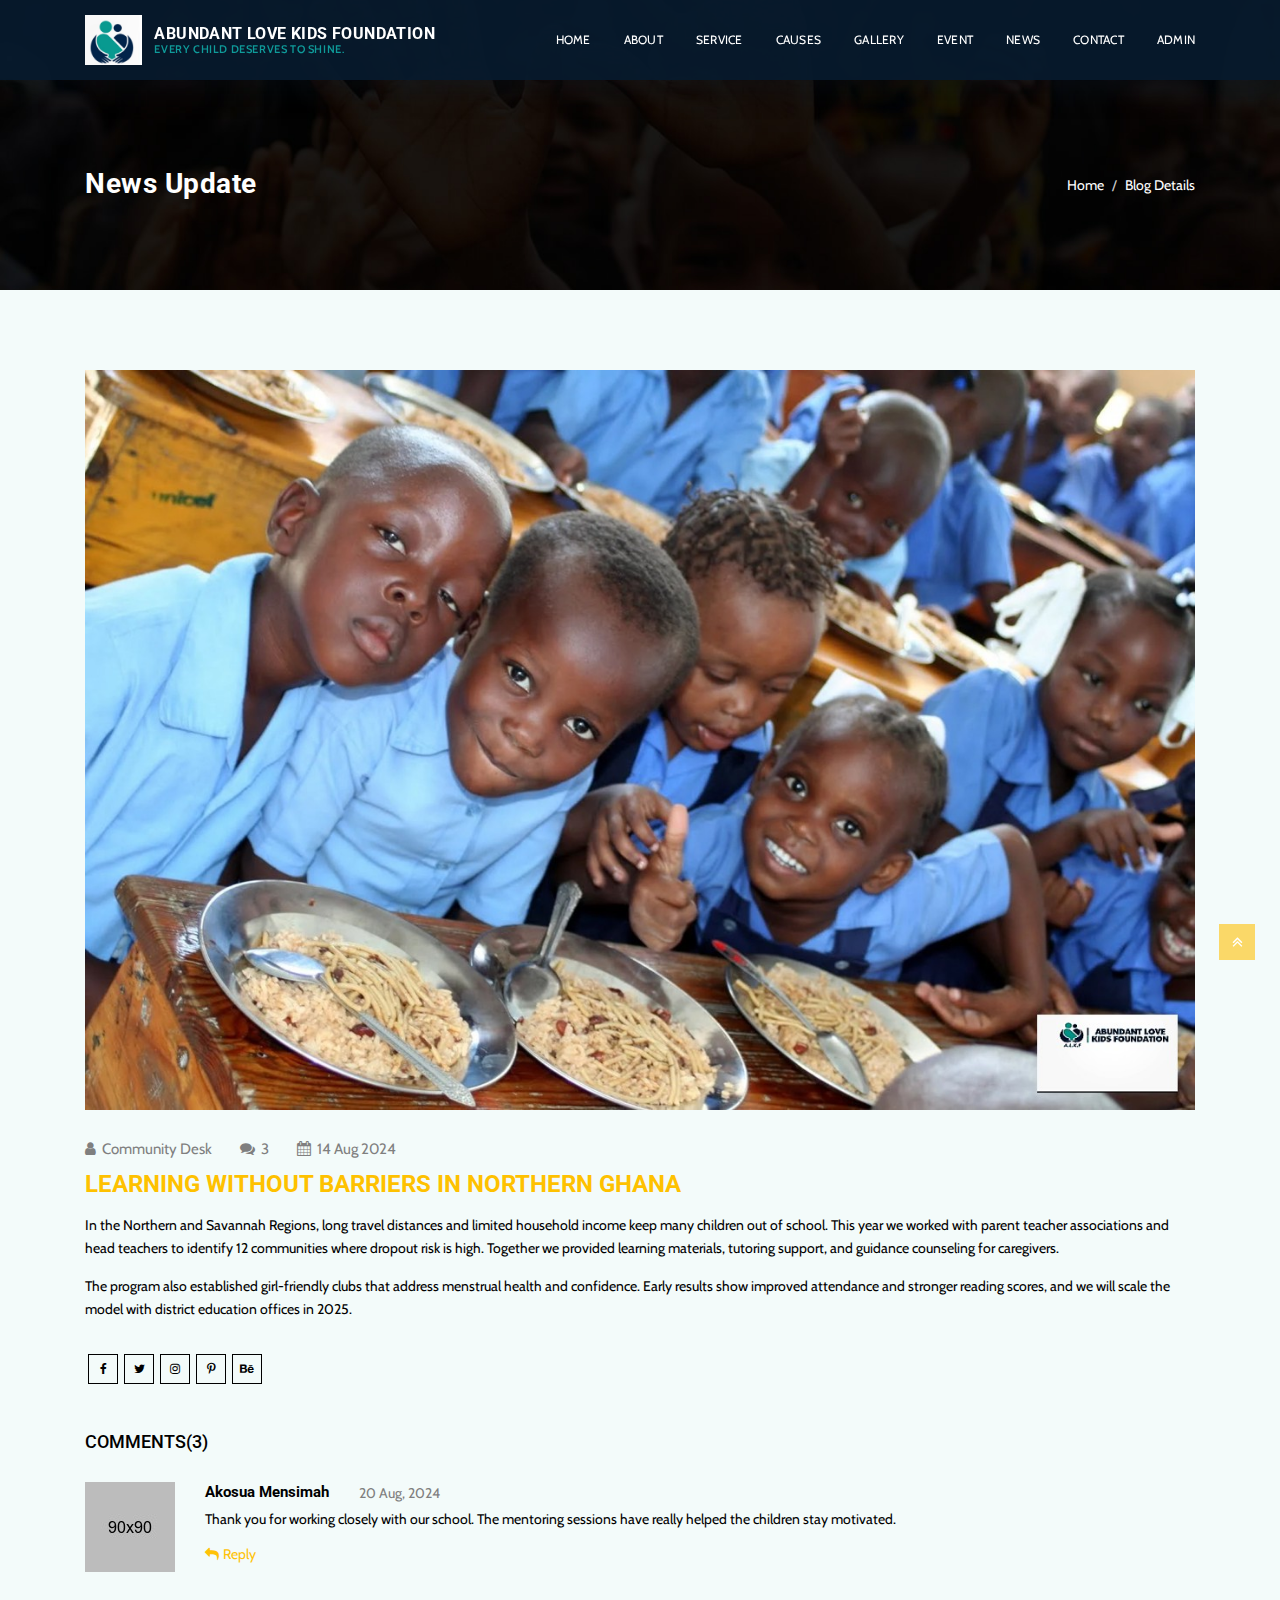
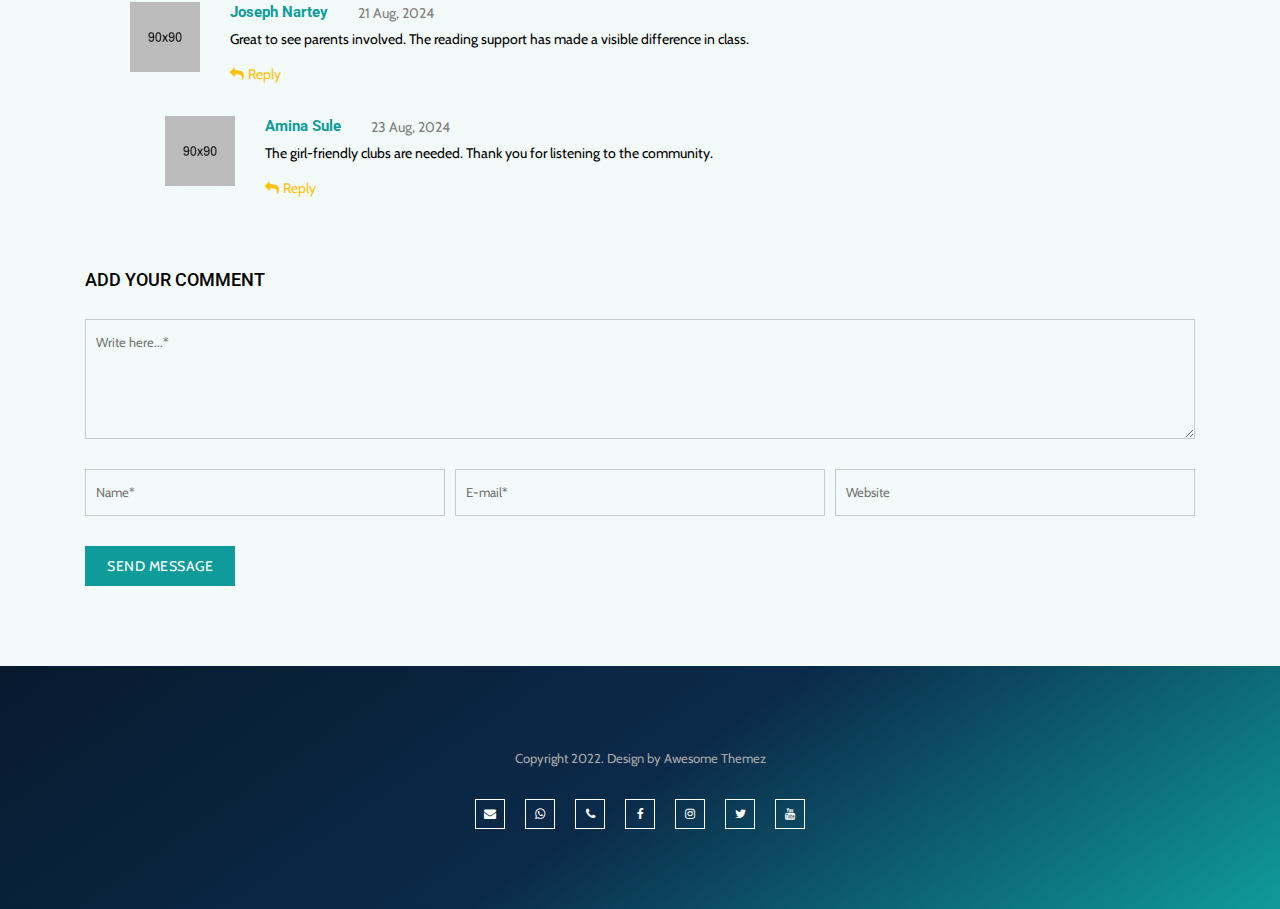
<file: blog-details-1.html>
<!doctype html>
<html class="no-js" lang="en">
  <head>
    <!-- Meta Tags -->
    <meta charset="utf-8">
    <meta http-equiv="x-ua-compatible" content="ie=edge">
    <meta name="viewport" content="width=device-width, initial-scale=1">
    <meta name="author" content="Awesome Themez">
    <meta name="description" content="">
    <meta name="keywords" content="">
    <!-- Page Title -->
    <title>Abundant Love Kids Foundation - Ghana NGO</title>
    <!-- Favicon Icon -->
    <link rel="icon" href="img/favicon.png">
    <!-- Stylesheets -->
    <link rel="stylesheet" href="css/plugins.css">
    <link rel="stylesheet" href="css/style.css">
    <link rel="stylesheet" href="css/custom.css">
    <!-- Modernizr -->
    <script src="js/vendor/modernizr-2.8.3.min.js"></script>
  </head>

  <body>
    <!-- Start Preloader -->
    <div id="preloader">
        <div id="status">
            <div class="spinner">
                <div class="rect1"></div>
                <div class="rect2"></div>
                <div class="rect3"></div>
                <div class="rect4"></div>
                <div class="rect5"></div>
            </div>
        </div>
    </div>
    <!-- End Preloader -->

    <!-- Start Site Header -->
    <header class="site-header">
      <div class="container header-wrap">
          <div class="site-branding">
            <div class="logo-stack">
              <a href="index.html" class="custom-logo-link">
                <img src="img/alkf-logo.png" alt="Abundant Love Kids Foundation logo" class="custom-logo">
              </a>
            </div>
            <div class="site-title">
              <a href="index.html">Abundant Love Kids Foundation</a>
              <span class="site-tagline">Every child deserves to shine.</span>
            </div>
          </div>
          <nav class="primary-nav">
            <ul class="primary-nav-list nav">
              <li class="menu-item"><a href="index.html#home">HOME</a></li>
              <li class="menu-item"><a href="index.html#about">ABOUT</a></li>
              <li class="menu-item"><a href="index.html#service">SERVICE</a></li>
              <li class="menu-item"><a href="index.html#cause">CAUSES</a></li>
              <li class="menu-item"><a href="index.html#gallery">GALLERY</a></li>
              <li class="menu-item"><a href="index.html#event">EVENT</a></li>
              <li class="menu-item"><a href="index.html#blog">NEWS</a></li>
              <li class="menu-item"><a href="index.html#contact">CONTACT</a></li>
              <li class="menu-item"><a href="admin-login.php">ADMIN</a></li>
            </ul>
          </nav>
      </div><!-- .header-wrap -->
    </header>
    <!-- End Site Header -->

    <!-- Start Hero Section -->
    <section class="other-hero">
      <div class="container other-hero-text">
          <h1>News Update</h1>
          <ul class="breadcrumb">
            <li><a href="index.html">Home</a></li>
            <li>Blog Details</li>
          </ul>
      </div>
    </section>
    <!-- End Hero Section -->

    <!-- Start site-content -->
    <div class="site-content section blog-details-left-sidebar">
        <div class="container">
            <main class="site-main">
                    <article class="post post-details">
                      <header class="entry-header">
                        <div  class="post-thumbnail"><img src="img/blog-1.jpg" alt=""></div>
                        <div class="post-details-wrap">
                            <div class="byline">
                                <span class="author"><a href="#"><i class="fa fa-user"></i>Community Desk</a>
                                </span>
                                <span class="comments-link"><a href="#"><i class="fa fa-comments"></i>3</a></span>
                                <span class="posted-on"><a href="#"><i class="fa fa-calendar"></i>14 Aug 2024</a></span>
                            </div>
                            <h2 class="entry-title">Learning Without Barriers in Northern Ghana</h2>
                        </div><!-- .post-details-wrap -->
                      </header>
                      <div class="entry-content">
                        <p>In the Northern and Savannah Regions, long travel distances and limited household income keep many children out of school. This year we worked with parent teacher associations and head teachers to identify 12 communities where dropout risk is high. Together we provided learning materials, tutoring support, and guidance counseling for caregivers.</p>
                        <p>The program also established girl-friendly clubs that address menstrual health and confidence. Early results show improved attendance and stronger reading scores, and we will scale the model with district education offices in 2025.</p>
                        
                        <div class="social-btn post-social-btn">
                            <a href="#"><i class="fa fa-facebook" aria-hidden="true"></i></a>
                            <a href="#"><i class="fa fa-twitter" aria-hidden="true"></i></a>
                            <a href="#"><i class="fa fa-instagram" aria-hidden="true"></i></a>
                            <a href="#"><i class="fa fa-pinterest-p" aria-hidden="true"></i></a>
                            <a href="#"><i class="fa fa-behance" aria-hidden="true"></i></a>
                        </div>
                      </div><!-- .entry-content -->
                    </article>
                    
                    <div class="comments-area">
                        <div class="comment-list-outer">
                            <h2 class="comments-title">COMMENTS(3)</h2>
                            <ol class="comment-list">
                                <li class="comment">
                                  <div class="comment-body">
                                    <div class="comment-meta">
                                      <div class="comment-author">
                                        <img src="img/comment-01.jpg" alt="" class="avatar">
                                        <a href="#" class="nm">Akosua Mensimah</a>
                                      </div><!-- .comment-author -->
                                      <div class="comment-metadata">
                                        <a href="#"><span>20 Aug, 2024</span></a>
                                      </div><!-- .comment-metadata -->
                                    </div><!-- .comment-meta -->
                                    <div class="comment-content">
                                      <p>Thank you for working closely with our school. The mentoring sessions have really helped the children stay motivated.</p>
                                    </div>
                                    <div class="reply"><a href="#" class="comment-reply-link">Reply</a></div>
                                  </div>
                                  <ol class="children">
                                    <li class="comment">
                                      <div class="comment-body">
                                        <div class="comment-meta">
                                          <div class="comment-author">
                                            <img src="img/comment-02.jpg" alt="" class="avatar">
                                            <span class="nm"><a href="#">Joseph Nartey</a></span>
                                          </div><!-- .comment-author -->
                                          <div class="comment-metadata">
                                            <a href="#"><span>21 Aug, 2024</span></a>
                                          </div><!-- .comment-metadata -->
                                        </div><!-- .comment-meta -->
                                        <div class="comment-content">
                                          <p>Great to see parents involved. The reading support has made a visible difference in class.</p>
                                        </div>
                                        <div class="reply"><a href="#" class="comment-reply-link">Reply</a></div>
                                      </div>
                                      <ol class="children">
                                        <li class="comment">
                                          <div class="comment-body">
                                            <div class="comment-meta">
                                              <div class="comment-author">
                                                <img src="img/comment-01.jpg" alt="" class="avatar">
                                                <span class="nm"><a href="#">Amina Sule</a></span>
                                              </div><!-- .comment-author -->
                                              <div class="comment-metadata">
                                                <a href="#"><span>23 Aug, 2024</span></a>
                                              </div><!-- .comment-metadata -->
                                            </div><!-- .comment-meta -->
                                            <div class="comment-content">
                                              <p>The girl-friendly clubs are needed. Thank you for listening to the community.</p>
                                            </div>
                                            <div class="reply"><a href="#" class="comment-reply-link">Reply</a></div>
                                          </div>
                                        </li>
                                      </ol><!-- .children -->
                                    </li>
                                  </ol><!-- .children -->
                                </li>
                            </ol><!-- .comment-list -->
                        </div><!-- .comment-list-outer -->
                    
                        <div class="comment-respond">
                            <h2 class="comment-reply-title">ADD YOUR COMMENT</h2>
                            <form method="post" class="comment-form">
                              <p class="comment-form-comment">
                                <textarea name="comment" cols="40" rows="5" placeholder="Write here...*" required></textarea>
                              </p>
                              <p class="comment-form-author">
                                <input name="author" type="text" placeholder="Name*" required>
                              </p>
                              <p class="comment-form-email">
                                <input name="email" type="email" placeholder="E-mail*" required>
                              </p>
                              <p class="comment-form-url">
                                <input id="url" name="url" type="url" placeholder="Website">
                              </p>
                              <p class="form-submit">
                                <button type="submit" class="t-btn t-btn-small">SEND MESSAGE</button>
                              </p>
                            </form>
                        </div><!-- .comment-respond -->
                    </div><!-- .comments-area -->
            </main><!-- .col -->
        </div>
    </div>
    <!-- Start site-content -->

    <!-- Start Footer -->
    <footer class="site-footer section black-bg text-center">
        <div class="container">
            <p class="copy-right">Copyright 2022. Design by Awesome Themez</p>
            <div class="social-btn">
                <a href="index.html#contact" title="Contact form"><i class="fa fa-envelope"></i></a>
                <a href="https://wa.me/233503968051" target="_blank" rel="noopener" title="WhatsApp"><i class="fa fa-whatsapp"></i></a>
                <a href="tel:+233503968051" title="Phone"><i class="fa fa-phone"></i></a>
                <a href="https://www.facebook.com/koffex.appiah" target="_blank" rel="noopener" title="Facebook"><i class="fa fa-facebook"></i></a>
                <a href="https://www.instagram.com/koffexappiah/" target="_blank" rel="noopener" title="Instagram"><i class="fa fa-instagram"></i></a>
                <a href="https://x.com/KoffexA" target="_blank" rel="noopener" title="X"><i class="fa fa-twitter"></i></a>
                <a href="http://www.youtube.com/@kofiappiahbempong6060" target="_blank" rel="noopener" title="YouTube"><i class="fa fa-youtube"></i></a>
            </div>
        </div>
    </footer>
    <!-- End Footer -->

	<!-- Scripts -->
	<script src="js/vendor/jquery-3.2.0.min.js"></script>
	<script src="js/plugins.js"></script>
	<script src="js/main.js"></script>
  </body>
</html>
</file>
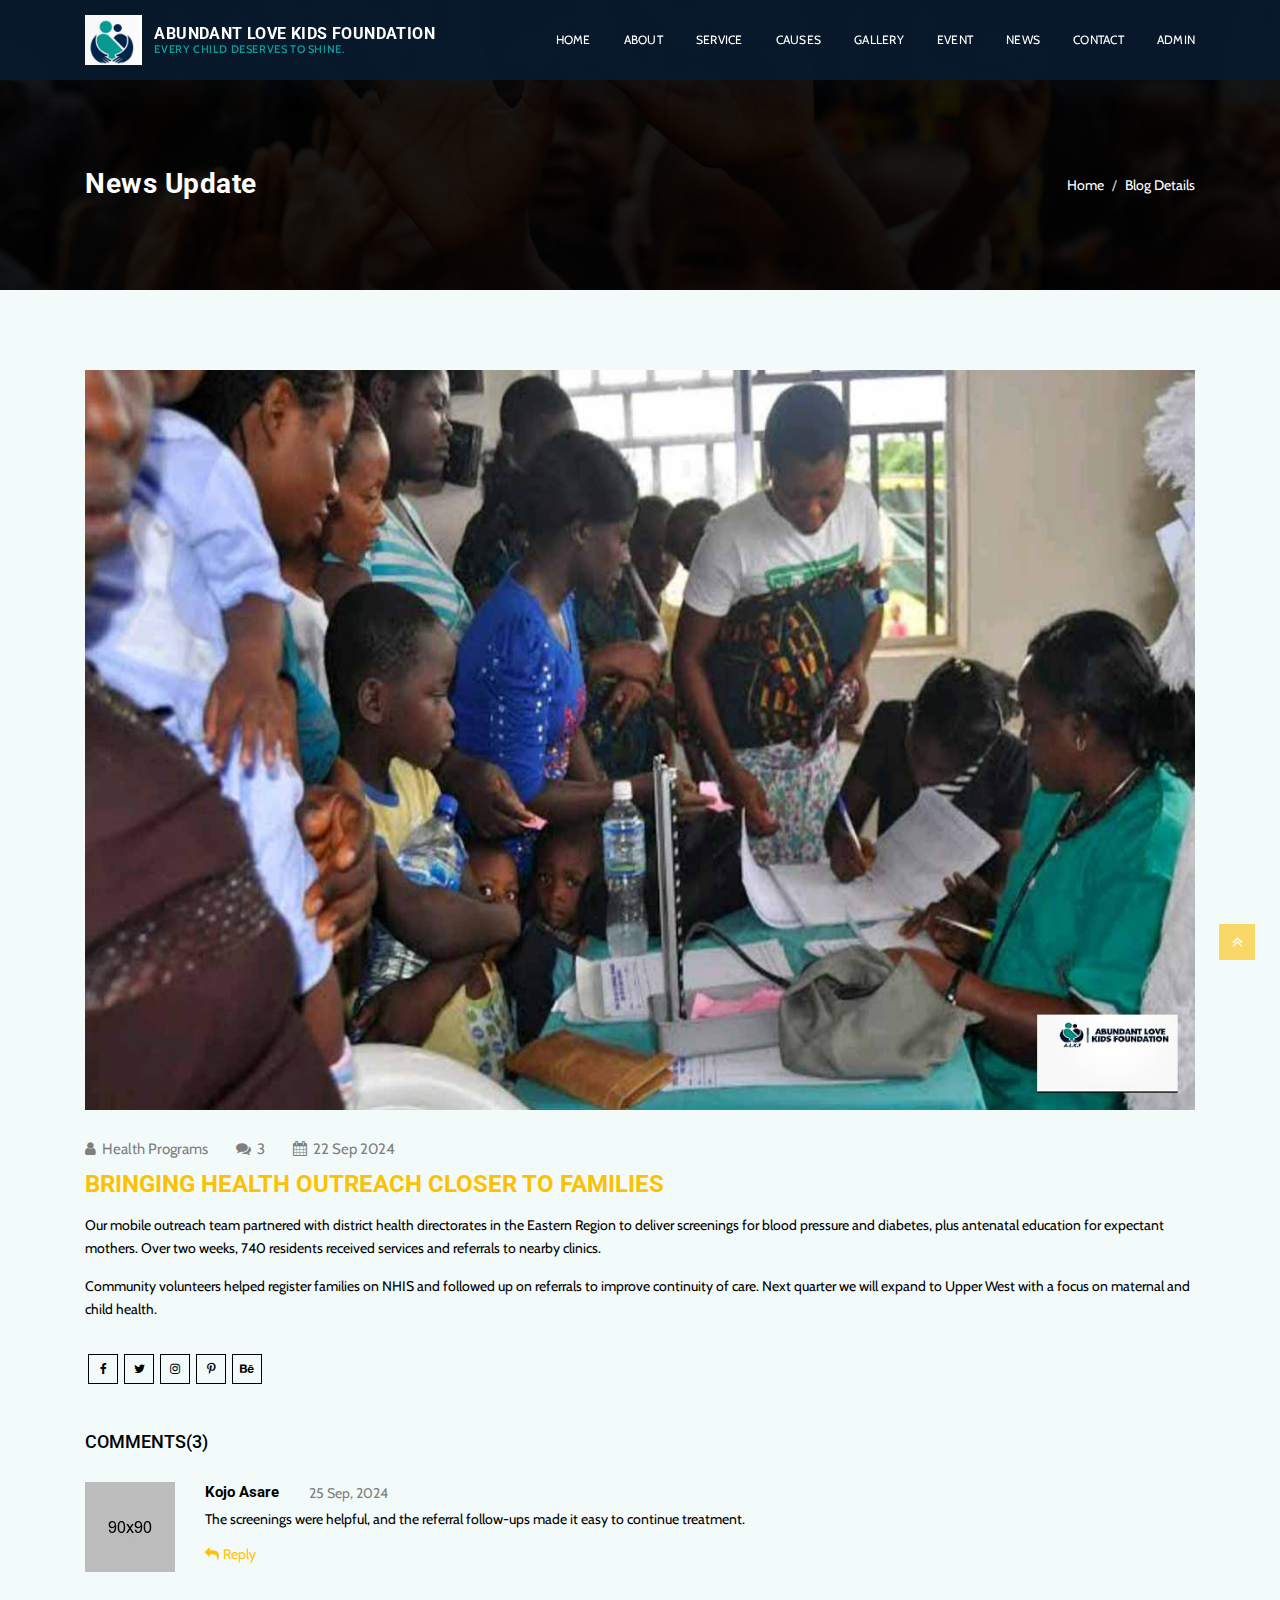
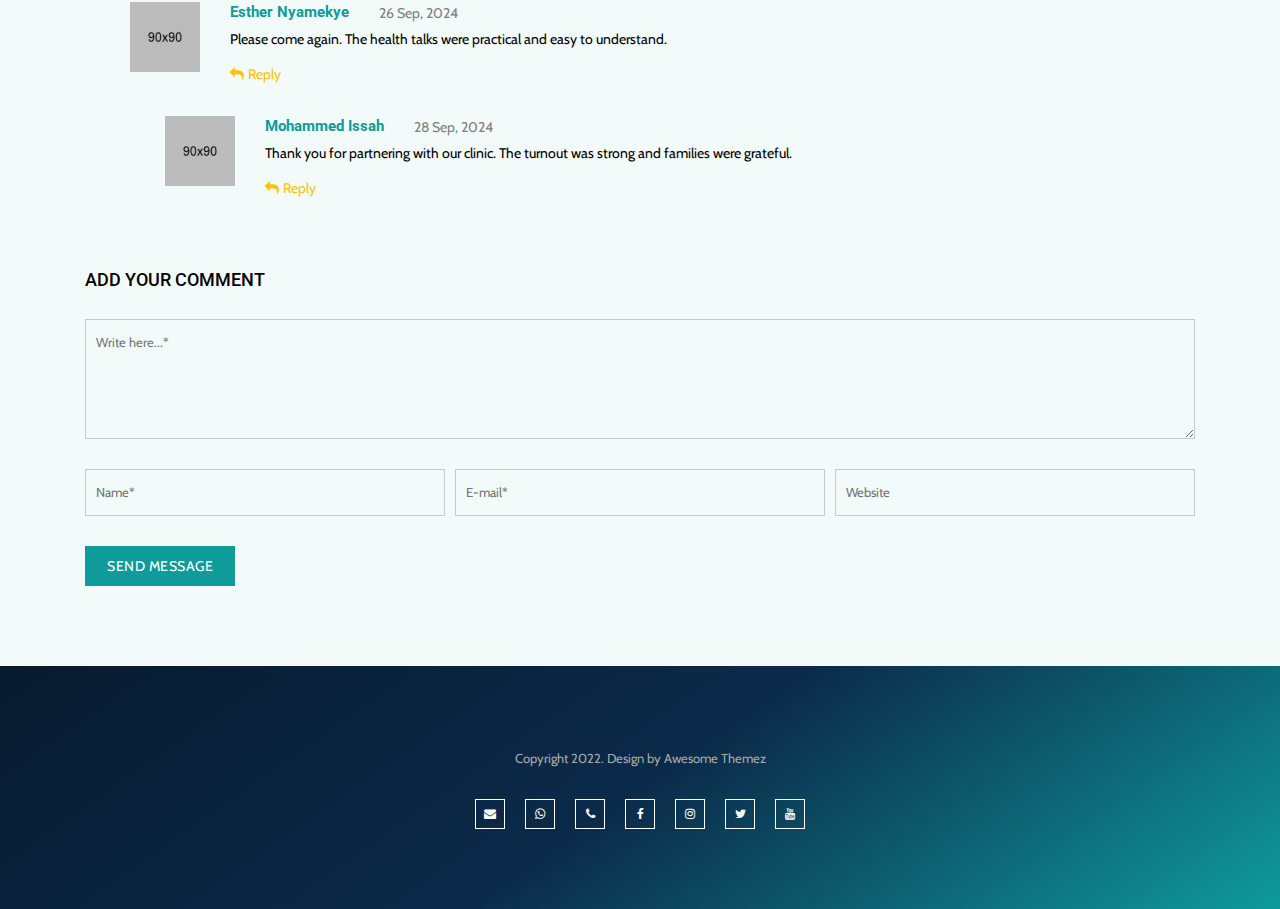
<file: blog-details-2.html>
<!doctype html>
<html class="no-js" lang="en">
  <head>
    <!-- Meta Tags -->
    <meta charset="utf-8">
    <meta http-equiv="x-ua-compatible" content="ie=edge">
    <meta name="viewport" content="width=device-width, initial-scale=1">
    <meta name="author" content="Awesome Themez">
    <meta name="description" content="">
    <meta name="keywords" content="">
    <!-- Page Title -->
    <title>Abundant Love Kids Foundation - Ghana NGO</title>
    <!-- Favicon Icon -->
    <link rel="icon" href="img/favicon.png">
    <!-- Stylesheets -->
    <link rel="stylesheet" href="css/plugins.css">
    <link rel="stylesheet" href="css/style.css">
    <link rel="stylesheet" href="css/custom.css">
    <!-- Modernizr -->
    <script src="js/vendor/modernizr-2.8.3.min.js"></script>
  </head>

  <body>
    <!-- Start Preloader -->
    <div id="preloader">
        <div id="status">
            <div class="spinner">
                <div class="rect1"></div>
                <div class="rect2"></div>
                <div class="rect3"></div>
                <div class="rect4"></div>
                <div class="rect5"></div>
            </div>
        </div>
    </div>
    <!-- End Preloader -->

    <!-- Start Site Header -->
    <header class="site-header">
      <div class="container header-wrap">
          <div class="site-branding">
            <div class="logo-stack">
              <a href="index.html" class="custom-logo-link">
                <img src="img/alkf-logo.png" alt="Abundant Love Kids Foundation logo" class="custom-logo">
              </a>
            </div>
            <div class="site-title">
              <a href="index.html">Abundant Love Kids Foundation</a>
              <span class="site-tagline">Every child deserves to shine.</span>
            </div>
          </div>
          <nav class="primary-nav">
            <ul class="primary-nav-list nav">
              <li class="menu-item"><a href="index.html#home">HOME</a></li>
              <li class="menu-item"><a href="index.html#about">ABOUT</a></li>
              <li class="menu-item"><a href="index.html#service">SERVICE</a></li>
              <li class="menu-item"><a href="index.html#cause">CAUSES</a></li>
              <li class="menu-item"><a href="index.html#gallery">GALLERY</a></li>
              <li class="menu-item"><a href="index.html#event">EVENT</a></li>
              <li class="menu-item"><a href="index.html#blog">NEWS</a></li>
              <li class="menu-item"><a href="index.html#contact">CONTACT</a></li>
              <li class="menu-item"><a href="admin-login.php">ADMIN</a></li>
            </ul>
          </nav>
      </div><!-- .header-wrap -->
    </header>
    <!-- End Site Header -->

    <!-- Start Hero Section -->
    <section class="other-hero">
      <div class="container other-hero-text">
          <h1>News Update</h1>
          <ul class="breadcrumb">
            <li><a href="index.html">Home</a></li>
            <li>Blog Details</li>
          </ul>
      </div>
    </section>
    <!-- End Hero Section -->

    <!-- Start site-content -->
    <div class="site-content section blog-details-left-sidebar">
        <div class="container">
            <main class="site-main">
                    <article class="post post-details">
                      <header class="entry-header">
                        <div  class="post-thumbnail"><img src="img/blog-2.jpg" alt=""></div>
                        <div class="post-details-wrap">
                            <div class="byline">
                                <span class="author"><a href="#"><i class="fa fa-user"></i>Health Programs</a>
                                </span>
                                <span class="comments-link"><a href="#"><i class="fa fa-comments"></i>3</a></span>
                                <span class="posted-on"><a href="#"><i class="fa fa-calendar"></i>22 Sep 2024</a></span>
                            </div>
                            <h2 class="entry-title">Bringing Health Outreach Closer to Families</h2>
                        </div><!-- .post-details-wrap -->
                      </header>
                      <div class="entry-content">
                        <p>Our mobile outreach team partnered with district health directorates in the Eastern Region to deliver screenings for blood pressure and diabetes, plus antenatal education for expectant mothers. Over two weeks, 740 residents received services and referrals to nearby clinics.</p>
                        <p>Community volunteers helped register families on NHIS and followed up on referrals to improve continuity of care. Next quarter we will expand to Upper West with a focus on maternal and child health.</p>
                        
                        <div class="social-btn post-social-btn">
                            <a href="#"><i class="fa fa-facebook" aria-hidden="true"></i></a>
                            <a href="#"><i class="fa fa-twitter" aria-hidden="true"></i></a>
                            <a href="#"><i class="fa fa-instagram" aria-hidden="true"></i></a>
                            <a href="#"><i class="fa fa-pinterest-p" aria-hidden="true"></i></a>
                            <a href="#"><i class="fa fa-behance" aria-hidden="true"></i></a>
                        </div>
                      </div><!-- .entry-content -->
                    </article>
                    
                    <div class="comments-area">
                        <div class="comment-list-outer">
                            <h2 class="comments-title">COMMENTS(3)</h2>
                            <ol class="comment-list">
                                <li class="comment">
                                  <div class="comment-body">
                                    <div class="comment-meta">
                                      <div class="comment-author">
                                        <img src="img/comment-01.jpg" alt="" class="avatar">
                                        <a href="#" class="nm">Kojo Asare</a>
                                      </div><!-- .comment-author -->
                                      <div class="comment-metadata">
                                        <a href="#"><span>25 Sep, 2024</span></a>
                                      </div><!-- .comment-metadata -->
                                    </div><!-- .comment-meta -->
                                    <div class="comment-content">
                                      <p>The screenings were helpful, and the referral follow-ups made it easy to continue treatment.</p>
                                    </div>
                                    <div class="reply"><a href="#" class="comment-reply-link">Reply</a></div>
                                  </div>
                                  <ol class="children">
                                    <li class="comment">
                                      <div class="comment-body">
                                        <div class="comment-meta">
                                          <div class="comment-author">
                                            <img src="img/comment-02.jpg" alt="" class="avatar">
                                            <span class="nm"><a href="#">Esther Nyamekye</a></span>
                                          </div><!-- .comment-author -->
                                          <div class="comment-metadata">
                                            <a href="#"><span>26 Sep, 2024</span></a>
                                          </div><!-- .comment-metadata -->
                                        </div><!-- .comment-meta -->
                                        <div class="comment-content">
                                          <p>Please come again. The health talks were practical and easy to understand.</p>
                                        </div>
                                        <div class="reply"><a href="#" class="comment-reply-link">Reply</a></div>
                                      </div>
                                      <ol class="children">
                                        <li class="comment">
                                          <div class="comment-body">
                                            <div class="comment-meta">
                                              <div class="comment-author">
                                                <img src="img/comment-01.jpg" alt="" class="avatar">
                                                <span class="nm"><a href="#">Mohammed Issah</a></span>
                                              </div><!-- .comment-author -->
                                              <div class="comment-metadata">
                                                <a href="#"><span>28 Sep, 2024</span></a>
                                              </div><!-- .comment-metadata -->
                                            </div><!-- .comment-meta -->
                                            <div class="comment-content">
                                              <p>Thank you for partnering with our clinic. The turnout was strong and families were grateful.</p>
                                            </div>
                                            <div class="reply"><a href="#" class="comment-reply-link">Reply</a></div>
                                          </div>
                                        </li>
                                      </ol><!-- .children -->
                                    </li>
                                  </ol><!-- .children -->
                                </li>
                            </ol><!-- .comment-list -->
                        </div><!-- .comment-list-outer -->
                    
                        <div class="comment-respond">
                            <h2 class="comment-reply-title">ADD YOUR COMMENT</h2>
                            <form method="post" class="comment-form">
                              <p class="comment-form-comment">
                                <textarea name="comment" cols="40" rows="5" placeholder="Write here...*" required></textarea>
                              </p>
                              <p class="comment-form-author">
                                <input name="author" type="text" placeholder="Name*" required>
                              </p>
                              <p class="comment-form-email">
                                <input name="email" type="email" placeholder="E-mail*" required>
                              </p>
                              <p class="comment-form-url">
                                <input id="url" name="url" type="url" placeholder="Website">
                              </p>
                              <p class="form-submit">
                                <button type="submit" class="t-btn t-btn-small">SEND MESSAGE</button>
                              </p>
                            </form>
                        </div><!-- .comment-respond -->
                    </div><!-- .comments-area -->
            </main><!-- .col -->
        </div>
    </div>
    <!-- Start site-content -->

    <!-- Start Footer -->
    <footer class="site-footer section black-bg text-center">
        <div class="container">
            <p class="copy-right">Copyright 2022. Design by Awesome Themez</p>
            <div class="social-btn">
                <a href="index.html#contact" title="Contact form"><i class="fa fa-envelope"></i></a>
                <a href="https://wa.me/233503968051" target="_blank" rel="noopener" title="WhatsApp"><i class="fa fa-whatsapp"></i></a>
                <a href="tel:+233503968051" title="Phone"><i class="fa fa-phone"></i></a>
                <a href="https://www.facebook.com/koffex.appiah" target="_blank" rel="noopener" title="Facebook"><i class="fa fa-facebook"></i></a>
                <a href="https://www.instagram.com/koffexappiah/" target="_blank" rel="noopener" title="Instagram"><i class="fa fa-instagram"></i></a>
                <a href="https://x.com/KoffexA" target="_blank" rel="noopener" title="X"><i class="fa fa-twitter"></i></a>
                <a href="http://www.youtube.com/@kofiappiahbempong6060" target="_blank" rel="noopener" title="YouTube"><i class="fa fa-youtube"></i></a>
            </div>
        </div>
    </footer>
    <!-- End Footer -->

	<!-- Scripts -->
	<script src="js/vendor/jquery-3.2.0.min.js"></script>
	<script src="js/plugins.js"></script>
	<script src="js/main.js"></script>
  </body>
</html>
</file>
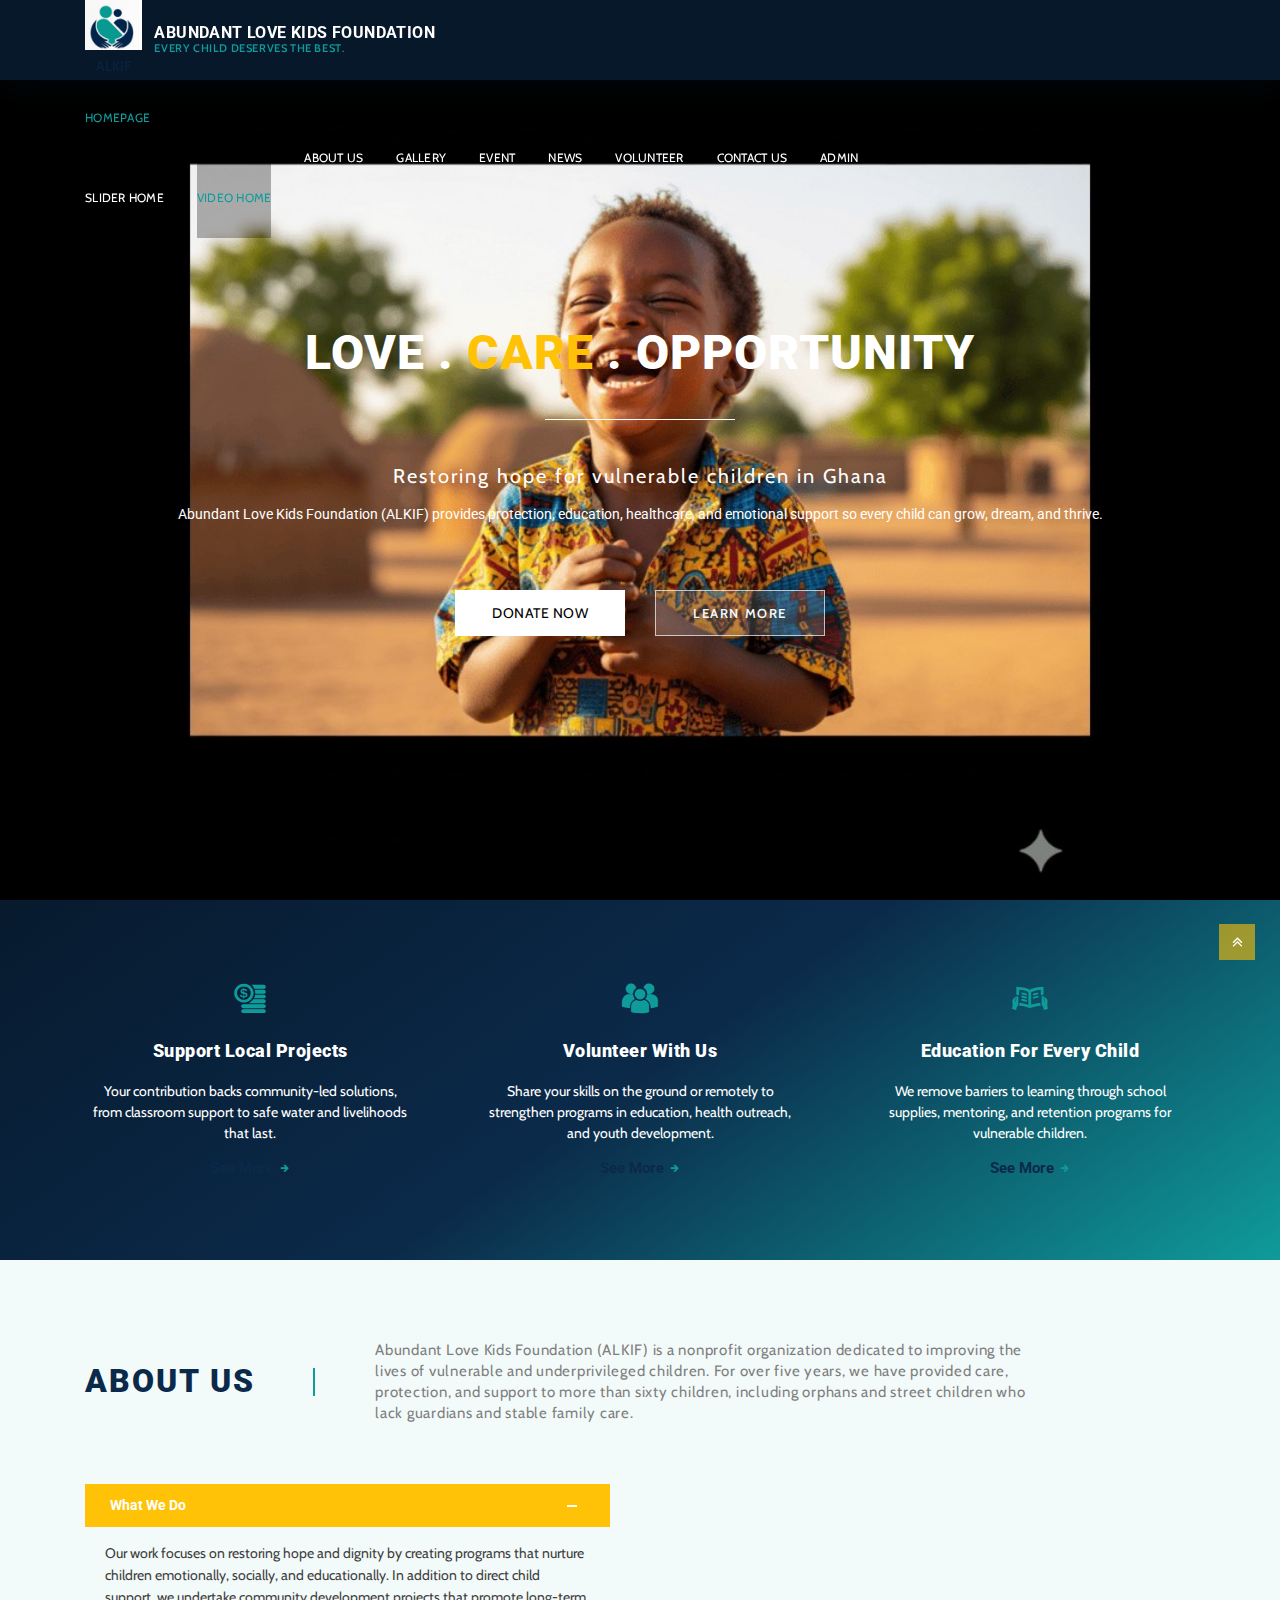
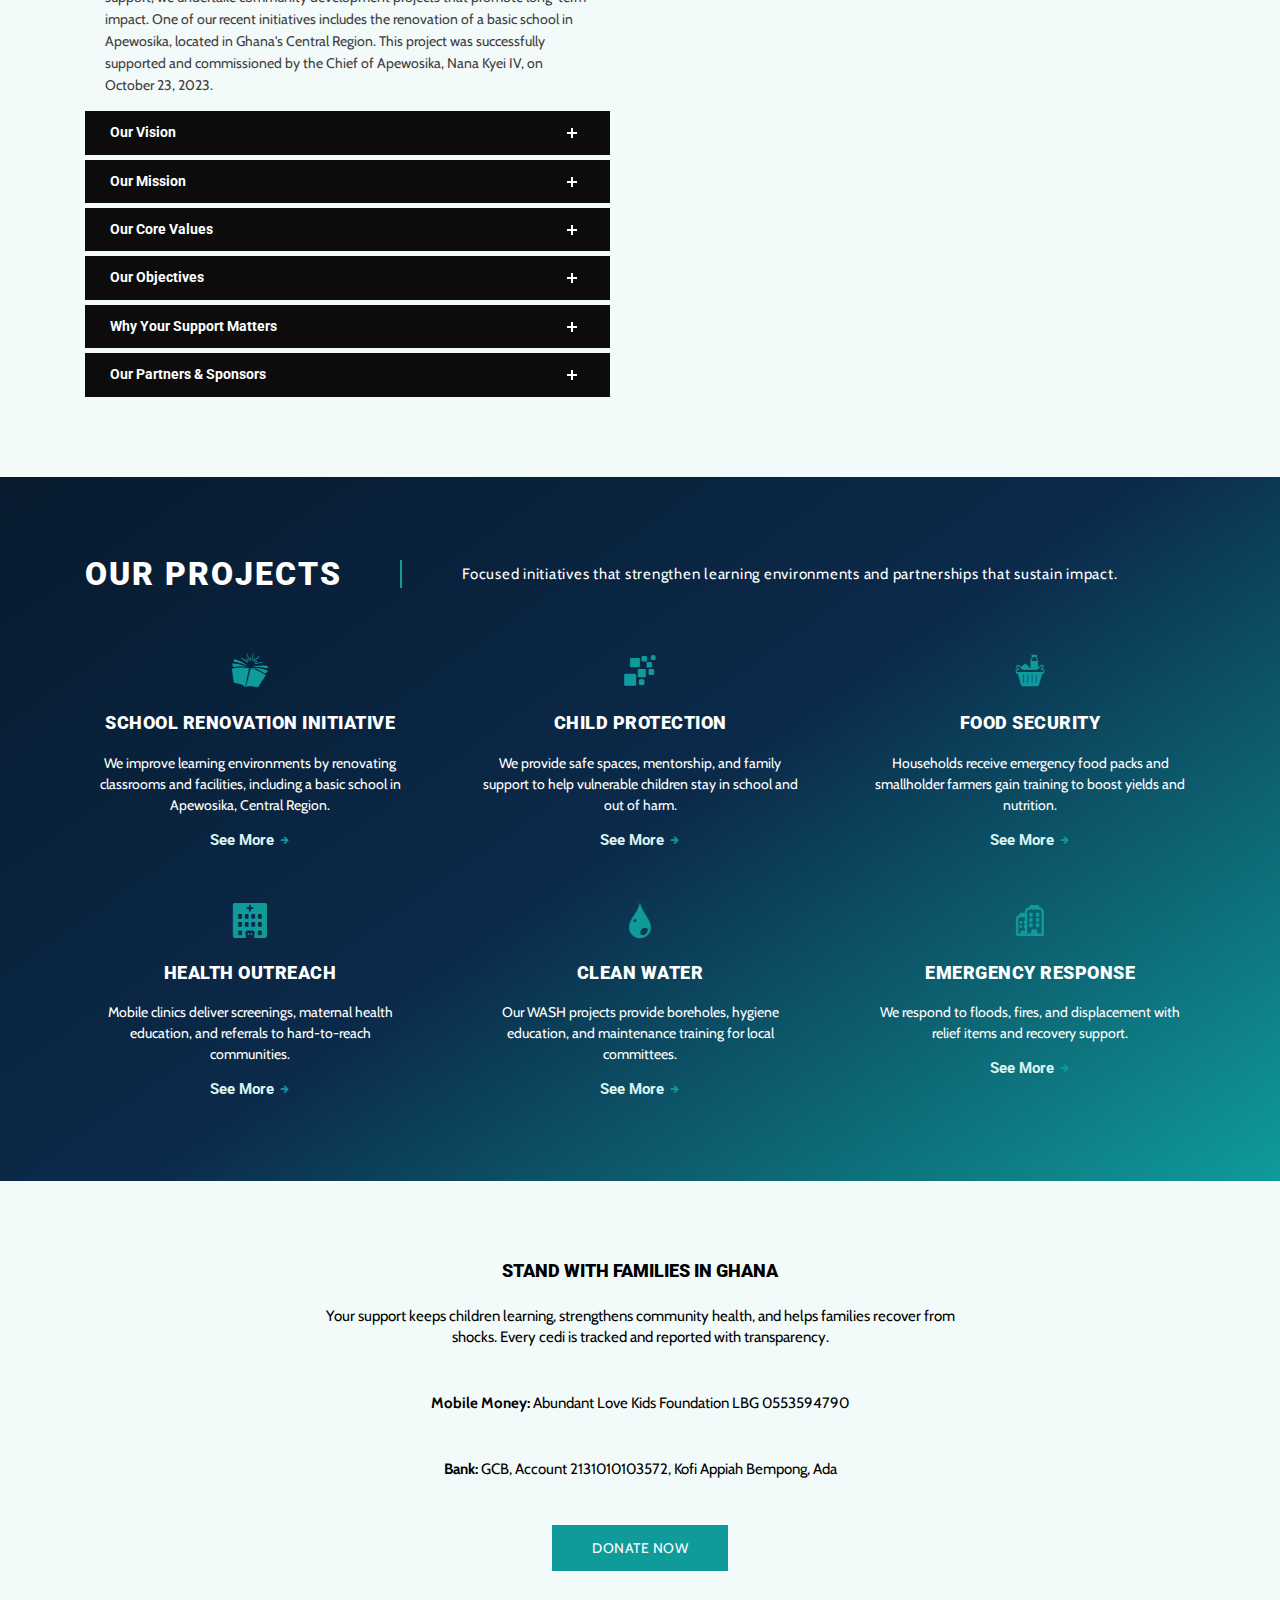
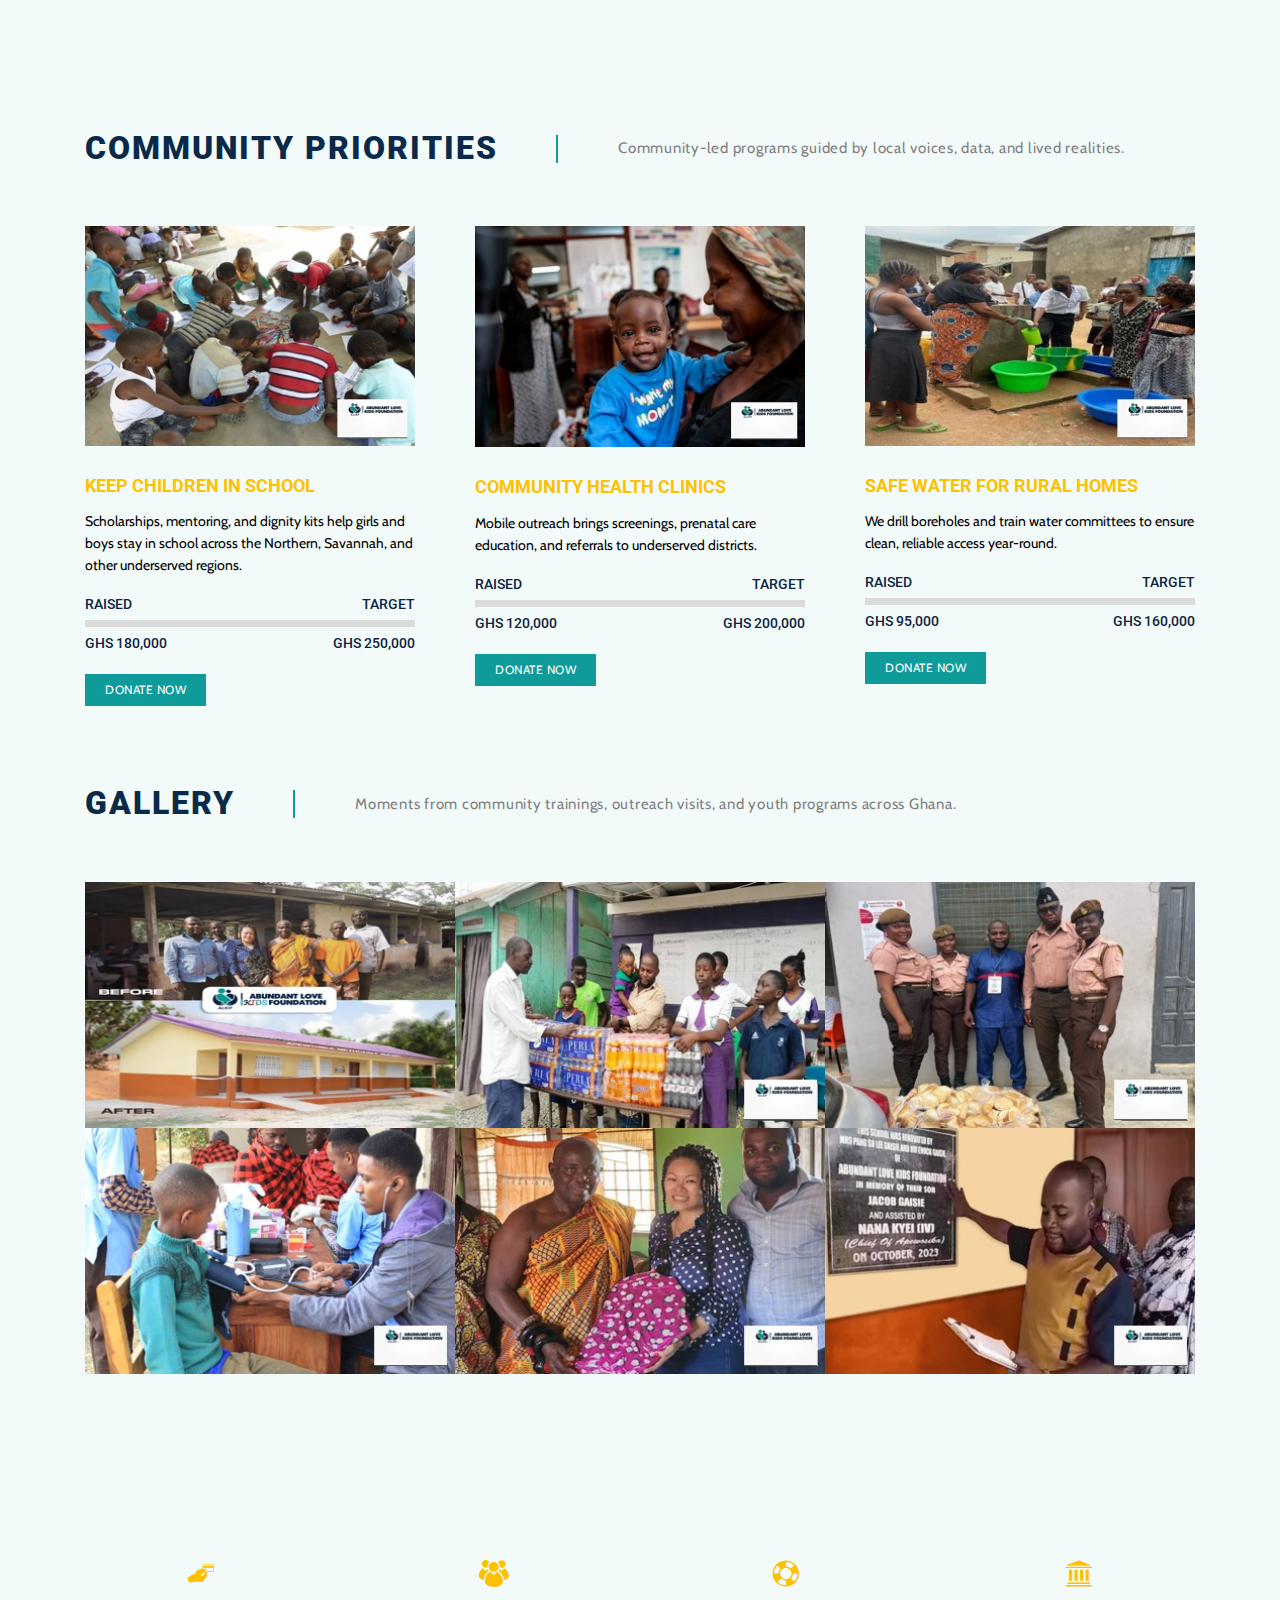
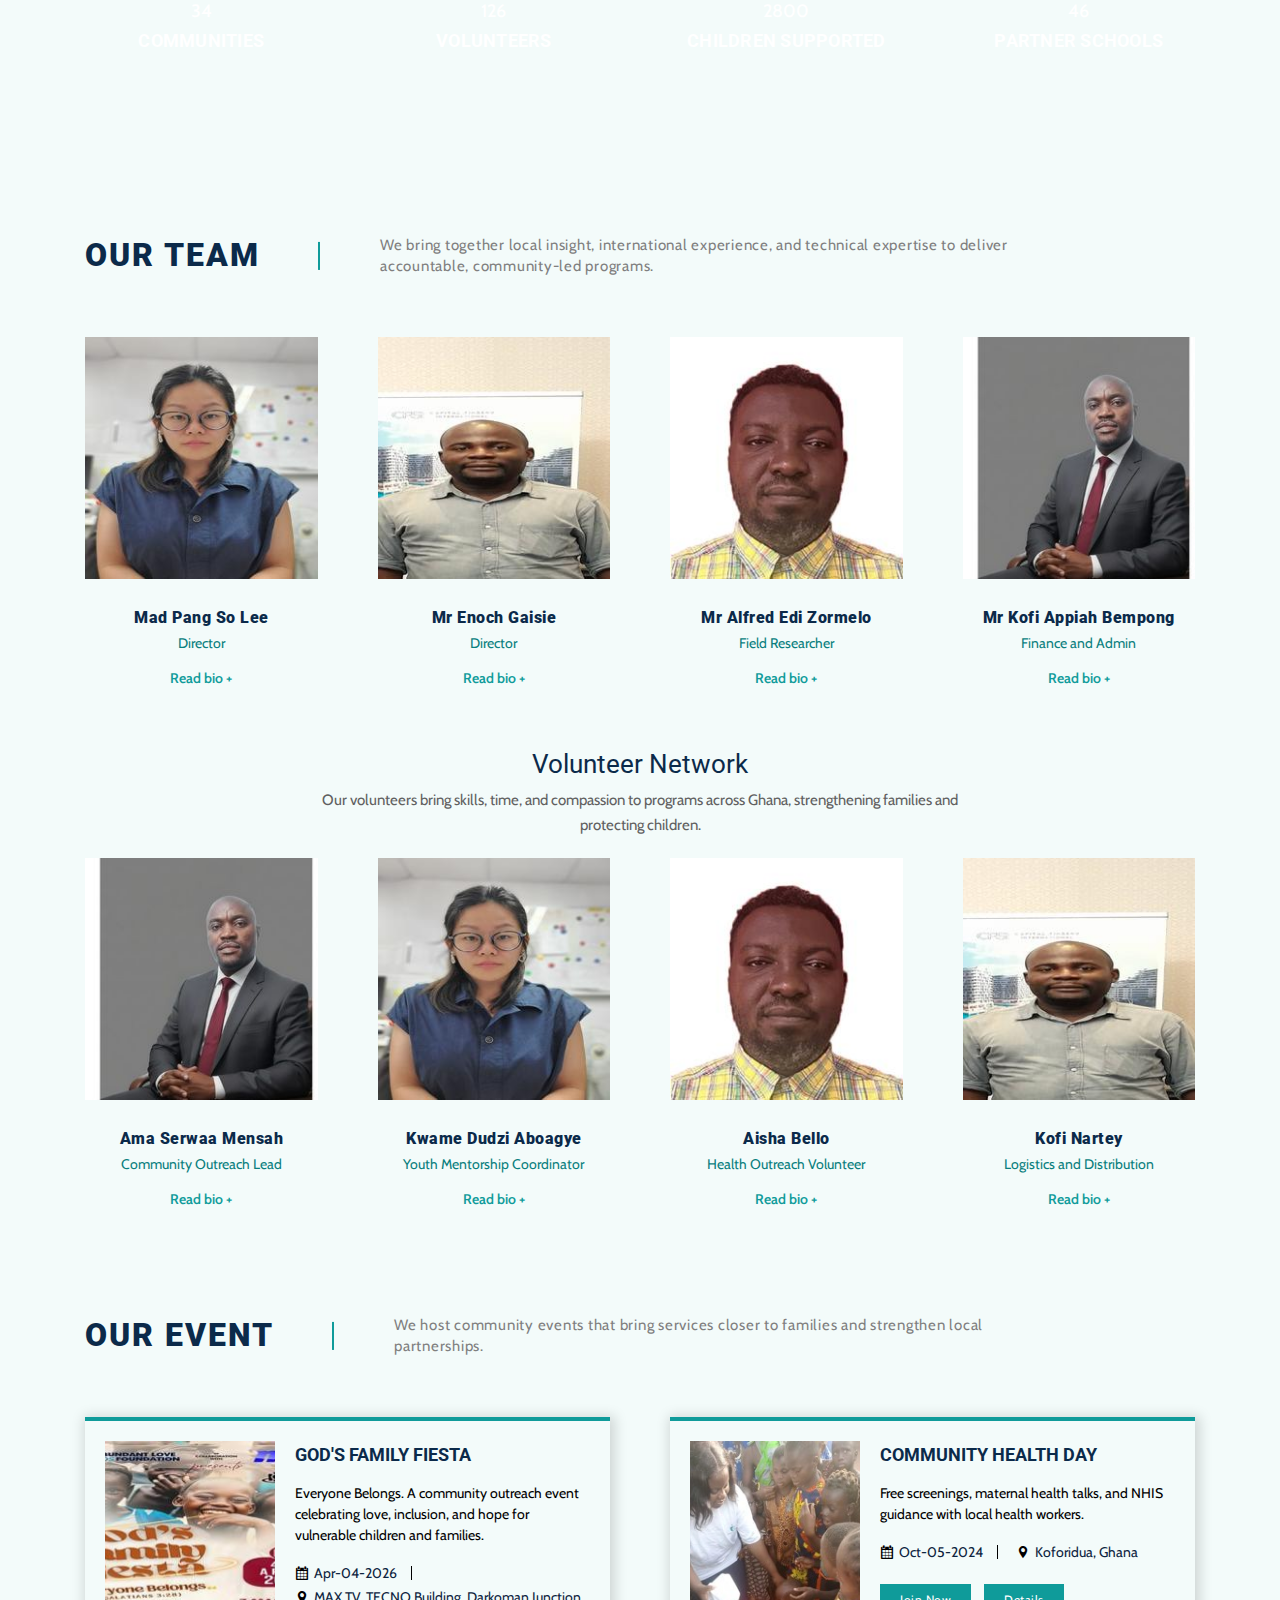
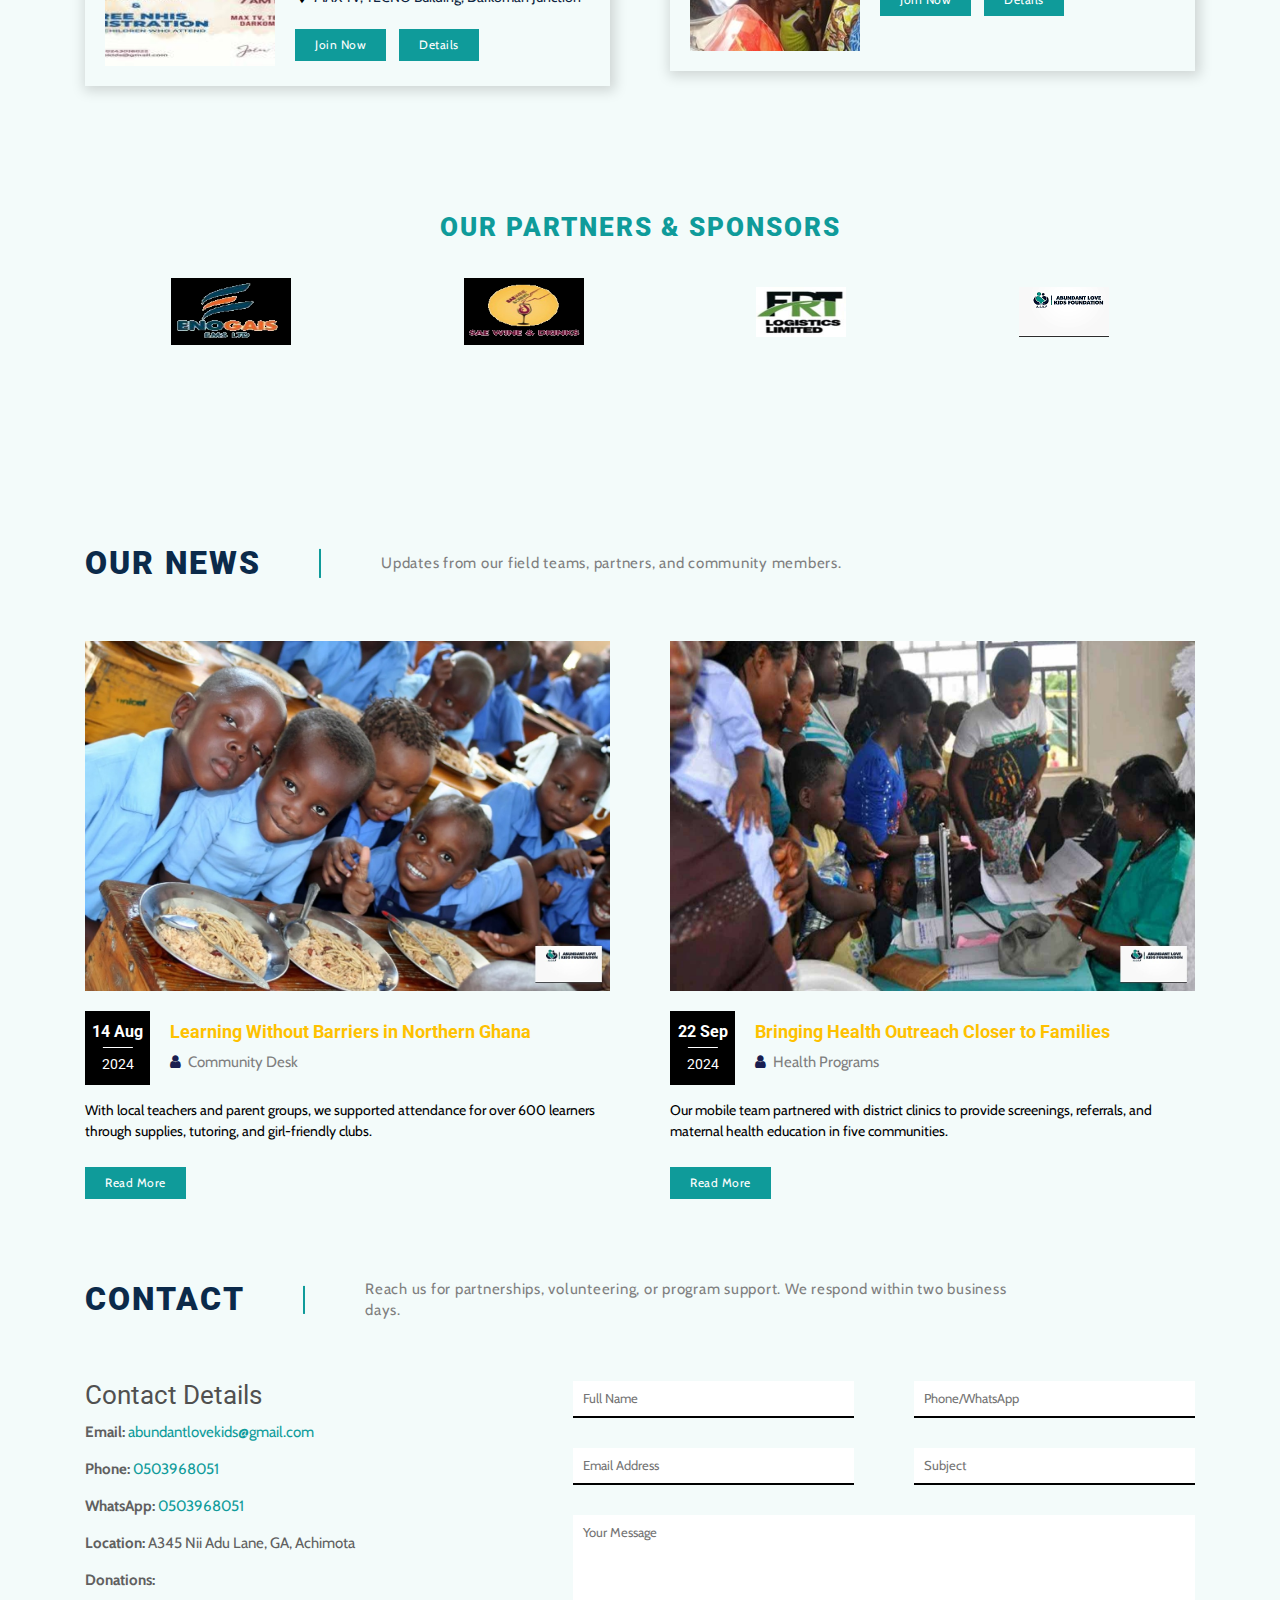
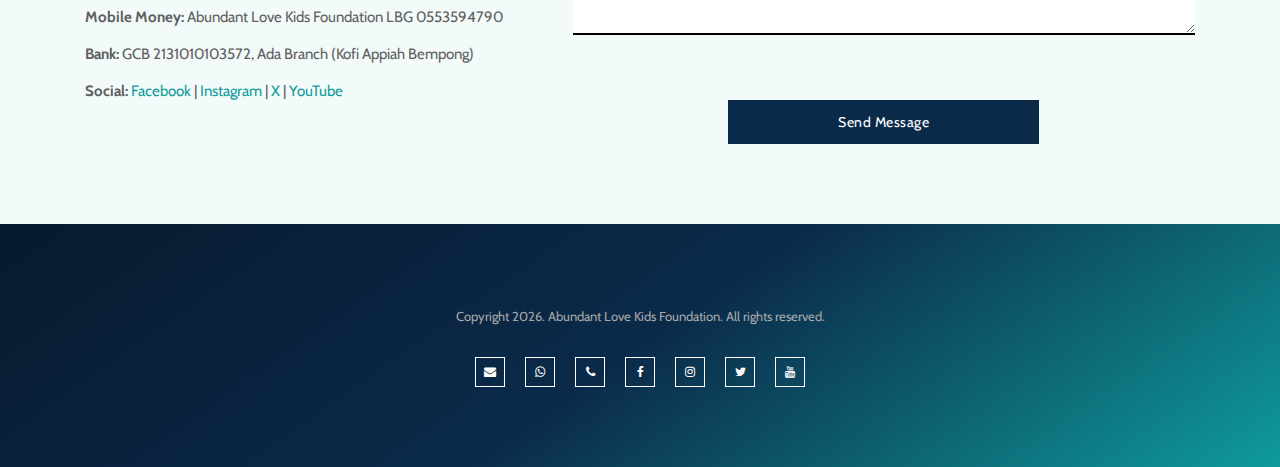
<file: home-video-bg.html>
<!doctype html>
<html class="no-js" lang="en">
  <head>
    <!-- Meta Tags -->
    <meta charset="utf-8">
    <meta http-equiv="x-ua-compatible" content="ie=edge">
    <meta name="viewport" content="width=device-width, initial-scale=1">
    <meta name="author" content="Awesome Themez">
    <meta name="description" content="">
    <meta name="keywords" content="">
    <!-- Page Title -->
    <title>Abundant Love Kids Foundation - Ghana NGO</title>
    <!-- Favicon Icon -->
    <link rel="icon" href="img/favicon.png">
    <!-- Stylesheets -->
    <link rel="stylesheet" href="css/plugins.css">
    <link rel="stylesheet" href="css/style.css">
    <link rel="stylesheet" href="css/custom.css">
    <!-- Modernizr -->
    <script src="js/vendor/modernizr-2.8.3.min.js"></script>
    <style>
      .html5-bg {
        position: relative;
        overflow: hidden;
      }
      .html5-bg video {
        position: absolute;
        top: 50%;
        left: 50%;
        min-width: 100%;
        min-height: 100%;
        width: auto;
        height: auto;
        transform: translate(-50%, -50%);
        object-fit: cover;
        z-index: 0;
      }
      .html5-bg .container {
        position: relative;
        z-index: 1;
      }
    </style>
  </head>

  <body>
    <!-- Start Preloader -->
    <div id="preloader">
        <div id="status">
            <div class="spinner">
                <div class="rect1"></div>
                <div class="rect2"></div>
                <div class="rect3"></div>
                <div class="rect4"></div>
                <div class="rect5"></div>
            </div>
        </div>
    </div>
    <!-- End Preloader -->

    <!-- Start Site Header -->
    <header class="site-header">
      <div class="container header-wrap">
          <div class="site-branding">
            <div class="logo-stack">
              <a href="index.html" class="custom-logo-link">
                <img src="img/alkf-logo.png" alt="Abundant Love Kids Foundation logo" class="custom-logo">
              </a>
              <span class="site-acronym">ALKIF</span>
            </div>
            <div class="site-title">
              <a href="index.html">Abundant Love Kids Foundation</a>
              <span class="site-tagline">Every child deserves the best.</span>
            </div>
          </div>
          <nav class="primary-nav">
            <ul class="primary-nav-list nav">
              <li class="menu-item menu-item-has-children current-menu-ancestor current-menu-parent active current-menu-item">
                <a href="index.html">Homepage</a>
                <ul>
                  <li class="menu-item"><a href="index.html">Slider Home</a></li>
                  <li class="menu-item current-menu-item active"><a href="home-video-bg.html">Video Home</a></li>
                </ul>
              </li>
              <li class="menu-item"><a href="#about">About us</a></li>
              <li class="menu-item"><a href="#gallery">Gallery</a></li>
              <li class="menu-item"><a href="#event">Event</a></li>
              <li class="menu-item"><a href="#blog">News</a></li>
              <li class="menu-item"><a href="#volunteer">Volunteer</a></li>
              <li class="menu-item"><a href="#contact">Contact us</a></li>
              <li class="menu-item"><a href="admin-login.php">Admin</a></li>
            </ul>
          </nav>
      </div><!-- .header-wrap -->
    </header>
    <!-- End Site Header -->

    <!-- Start Hero Section -->
	<section class="hero text-center" id="home">
		<div class="single-slide youtube-bg">
            <!-- For Youtube Background -->
            <div id="bgndVideo" class="player" data-property="{videoURL:'https://youtu.be/lj1_OlDFOVM', containment:'.youtube-bg',autoPlay:true, mute:true, startAt:1, opacity:1, showControls:false, loop:true}">
            </div>
            <!-- End Youtube Background -->
			<div class="container">
				<h1>LOVE . <span>CARE</span> . OPPORTUNITY</h1>
				<h3>Restoring hope for vulnerable children in Ghana</h3>
				<h5>Abundant Love Kids Foundation (ALKIF) provides protection, education, healthcare, and emotional support so every child can grow, dream, and thrive.</h5>
				<div class="hero-btn-group">
                    <a href="#donate" class="t-btn hero-btn-1">DONATE NOW</a>
					<a href="learn-more.html" class="t-btn hero-btn-2" target="_blank" rel="noopener">LEARN MORE</a>
				</div>
			</div>
		</div><!-- .single-slide -->
	</section>
    <!-- End Hero Section -->

    <!-- Start Feature Section -->
    <section class="feature section black-bg text-center">
        <div class="container">
            <div class="row flex">
                <div class="col-sm-4">
                    <div class="single-feature">
                        <i class="icofont icofont-coins"></i>
                        <h3>Support Local Projects</h3>
                        <p>Your contribution backs community-led solutions, from classroom support to safe water and livelihoods that last.</p>
                        <a href="">See More <i class="icofont icofont-arrow-right"></i></a>
                    </div>
                </div><!-- .col -->
                <div class="col-sm-4">
                    <div class="single-feature">
                        <i class="icofont icofont-users"></i>
                        <h3>Volunteer With Us</h3>
                        <p>Share your skills on the ground or remotely to strengthen programs in education, health outreach, and youth development.</p>
                        <a href="">See More <i class="icofont icofont-arrow-right"></i></a>
                    </div>
                </div><!-- .col -->
                <div class="col-sm-4">
                    <div class="single-feature">
                        <i class="icofont icofont-read-book"></i>
                        <h3>Education For Every Child</h3>
                        <p>We remove barriers to learning through school supplies, mentoring, and retention programs for vulnerable children.</p>
                        <a href="">See More <i class="icofont icofont-arrow-right"></i></a>
                    </div>
                </div><!-- .col -->
            </div>
        </div>
    </section>
    <!-- End Feature Section -->

    <!-- Start About Section -->
    <section class="about section" id="about">
        <div class="container">
            <div class="section-header">
                <h2>About Us</h2>
                <p>Abundant Love Kids Foundation (ALKIF) is a nonprofit organization dedicated to improving the lives of vulnerable and underprivileged children. For over five years, we have provided care, protection, and support to more than sixty children, including orphans and street children who lack guardians and stable family care.</p>
            </div><!-- .section-header -->
            <div class="row">
                <div class="col-lg-6">
                    <div class="accordian-wrapper">
                        <div class="single-accordian">
                            <h3 class="accordian-head">What We Do</h3>
                            <div class="accordian-body">Our work focuses on restoring hope and dignity by creating programs that nurture children emotionally, socially, and educationally. In addition to direct child support, we undertake community development projects that promote long-term impact. One of our recent initiatives includes the renovation of a basic school in Apewosika, located in Ghana's Central Region. This project was successfully supported and commissioned by the Chief of Apewosika, Nana Kyei IV, on October 23, 2023.</div>
                        </div><!-- .single-accordian -->
                        <div class="single-accordian">
                            <h3 class="accordian-head">Our Vision</h3>
                            <div class="accordian-body">A world where every child, regardless of their circumstances, has the opportunity to grow, dream, and thrive in an environment filled with love, dignity, and support.</div>
                        </div><!-- .single-accordian -->
                        <div class="single-accordian">
                            <h3 class="accordian-head">Our Mission</h3>
                            <div class="accordian-body">To empower vulnerable children by providing essential resources such as education, healthcare, and emotional support within a safe and nurturing environment-helping them reach their full potential and build a brighter future.</div>
                        </div><!-- .single-accordian -->
                        <div class="single-accordian">
                            <h3 class="accordian-head">Our Core Values</h3>
                            <div class="accordian-body">
                                <ul>
                                    <li>Compassion and care for all children without discrimination</li>
                                    <li>Commitment to protecting and supporting orphans and vulnerable children</li>
                                    <li>Belief that every child deserves the best care and opportunities</li>
                                    <li>Hope, dignity, and respect for every life</li>
                                    <li>Integrity, accountability, and service to humanity</li>
                                </ul>
                            </div>
                        </div><!-- .single-accordian -->
                        <div class="single-accordian">
                            <h3 class="accordian-head">Our Objectives</h3>
                            <div class="accordian-body">
                                <ul>
                                    <li>To introduce Abundant Love Kids Foundation to donors, volunteers, partners, and the wider community</li>
                                    <li>To clearly communicate our mission, vision, and the impact of our work</li>
                                    <li>To inspire action through donations, volunteering, and partnerships</li>
                                    <li>To build trust by demonstrating transparency, compassion, and credibility</li>
                                </ul>
                            </div>
                        </div><!-- .single-accordian -->
                        <div class="single-accordian">
                            <h3 class="accordian-head">Why Your Support Matters</h3>
                            <div class="accordian-body">
                                <ul>
                                    <li>Every child deserves a chance to thrive</li>
                                    <li>Love and care create lasting change</li>
                                    <li>Your contribution directly transforms children's lives</li>
                                    <li>Together, we can build brighter and sustainable futures</li>
                                </ul>
                            </div>
                        </div><!-- .single-accordian -->
                        <div class="single-accordian">
                            <h3 class="accordian-head">Our Partners &amp; Sponsors</h3>
                            <div class="accordian-body">
                                <p>We are grateful to the organizations that stand with us and make our work possible.</p>
                                <div class="partner-logos">
                                    <div class="partner-logo-item">
                                        <img src="img/partner-frt.jpg" alt="FRT Logistics Limited logo">
                                        <span>FRT Logistics Limited</span>
                                    </div>
                                    <div class="partner-logo-item">
                                        <img src="img/partner-sae.jpg" alt="SAE Wine &amp; Drinks logo">
                                        <span>SAE Wine &amp; Drinks</span>
                                    </div>
                                    <div class="partner-logo-item">
                                        <img src="img/partner-eno.jpg" alt="ENO Gais EMS Ltd logo">
                                        <span>ENO Gais EMS Ltd</span>
                                    </div>
                                </div>
                            </div>
                        </div><!-- .single-accordian -->
                    </div>
                </div><!-- .col -->
                <div class="col-lg-6">
                    <div class="video-section">
                        <div class="embed-responsive embed-responsive-16by9">
                            <iframe class="embed-responsive-item" width="816" height="459" src="https://www.youtube.com/embed/lj1_OlDFOVM?modestbranding=1&autohide=1&showinfo=0&controls=0" allowfullscreen>
                            </iframe>
                        </div>
                    </div>
                </div><!-- .col -->
            </div>
        </div>
    </section>
    <!-- End About Section -->

    <!-- Start Service Section -->
    <section class="service section black-bg" id="service">
        <div class="container">
            <div class="section-header white">
                <h2>OUR PROJECTS</h2>
                <p>Focused initiatives that strengthen learning environments and partnerships that sustain impact.</p>
            </div><!-- .section-header -->
            <div class="row flex text-center">
                <div class="col-sm-4">
                    <div class="single-feature">
                        <i class="icofont icofont-education"></i>
                        <h3>SCHOOL RENOVATION INITIATIVE</h3>
                        <p>We improve learning environments by renovating classrooms and facilities, including a basic school in Apewosika, Central Region.</p>
                        <a href="project-school-renovation.html">See More <i class="icofont icofont-arrow-right"></i></a>
                    </div>
                </div><!-- .col -->
                <div class="col-sm-4">
                    <div class="single-feature">
                        <i class="icofont icofont-pixels"></i>
                        <h3>CHILD PROTECTION</h3>
                        <p>We provide safe spaces, mentorship, and family support to help vulnerable children stay in school and out of harm.</p>
                        <a href="project-child-protection.html">See More <i class="icofont icofont-arrow-right"></i></a>
                    </div>
                </div><!-- .col -->
                <div class="col-sm-4">
                    <div class="single-feature">
                        <i class="icofont icofont-food-basket"></i>
                        <h3>FOOD SECURITY</h3>
                        <p>Households receive emergency food packs and smallholder farmers gain training to boost yields and nutrition.</p>
                        <a href="project-food-security.html">See More <i class="icofont icofont-arrow-right"></i></a>
                    </div>
                </div><!-- .col -->
                <div class="col-sm-4">
                    <div class="single-feature">
                        <i class="icofont icofont-hospital"></i>
                        <h3>HEALTH OUTREACH</h3>
                        <p>Mobile clinics deliver screenings, maternal health education, and referrals to hard-to-reach communities.</p>
                        <a href="project-health-outreach.html">See More <i class="icofont icofont-arrow-right"></i></a>
                    </div>
                </div><!-- .col -->
                <div class="col-sm-4">
                    <div class="single-feature">
                        <i class="icofont icofont-blood-drop"></i>
                        <h3>CLEAN WATER</h3>
                        <p>Our WASH projects provide boreholes, hygiene education, and maintenance training for local committees.</p>
                        <a href="project-clean-water.html">See More <i class="icofont icofont-arrow-right"></i></a>
                    </div>
                </div><!-- .col -->
                <div class="col-sm-4">
                    <div class="single-feature">
                        <i class="icofont icofont-building-alt"></i>
                        <h3>EMERGENCY RESPONSE</h3>
                        <p>We respond to floods, fires, and displacement with relief items and recovery support.</p>
                        <a href="project-emergency-response.html">See More <i class="icofont icofont-arrow-right"></i></a>
                    </div>
                </div><!-- .col -->
            </div>
        </div>
    </section>
    <!-- End Service Section -->


    <!-- Start Donate Section -->
    <section class="donate section text-center" id="donate">
    	<div class="container">
    		<h2>STAND WITH FAMILIES IN GHANA</h2>
    		<p>Your support keeps children learning, strengthens community health, and helps families recover from shocks. Every cedi is tracked and reported with transparency.</p>
            <p><strong>Mobile Money:</strong> Abundant Love Kids Foundation LBG 0553594790</p>
            <p><strong>Bank:</strong> GCB, Account 2131010103572, Kofi Appiah Bempong, Ada</p>
    		<a href="#donate" class="t-btn donate-btn">DONATE NOW</a>
    	</div>
    </section>
    <!-- End Donate Section -->

    <!-- Start Cause Section -->
    <section class="cause section" id="cause">
    	<div class="container ">
    		<div class="section-header">
                <h2>COMMUNITY PRIORITIES</h2>
                <p>Community-led programs guided by local voices, data, and lived realities.</p>
            </div><!-- .section-header -->
    		<div class="row flex">
    			<div class="col-sm-4">
	    			<div class="single-cause">
	    				<img src="img/cause-1.jpg" class="cause-thumb" alt="">
	    				<h3>KEEP CHILDREN IN SCHOOL</h3>
	    				<p>Scholarships, mentoring, and dignity kits help girls and boys stay in school across the Northern, Savannah, and other underserved regions.</p>
	    				<div class="donate-status">
	    					<div class="status">
	    						<span>RAISED</span>
	    						<span>TARGET</span>
	    					</div>
	    					<div class="status-bar "><div class="wow fadeInLeft"  data-wow-duration="1.2s" data-wow-delay="0.1s" style="width: 80%"></div></div>
	    					<div class="status">
	    						<span>GHS 180,000</span>
	    						<span>GHS 250,000</span>
	    					</div>
	    				</div><!-- .donate-status -->
	    				<a href="#donate" class="t-btn t-btn-ex-small">DONATE NOW</a>
	    			</div>
	    		</div><!-- .col -->
	    		<div class="col-sm-4">
	    			<div class="single-cause">
	    				<img src="img/cause-2.jpg" class="cause-thumb" alt="">
	    				<h3>COMMUNITY HEALTH CLINICS</h3>
	    				<p>Mobile outreach brings screenings, prenatal care education, and referrals to underserved districts.</p>
	    				<div class="donate-status">
	    					<div class="status">
	    						<span>RAISED</span>
	    						<span>TARGET</span>
	    					</div>
	    					<div class="status-bar"><div class="wow fadeInLeft"  data-wow-duration="1.2s" data-wow-delay="0.1s" style="width: 75%"></div></div>
	    					<div class="status">
	    						<span>GHS 120,000</span>
	    						<span>GHS 200,000</span>
	    					</div>
	    				</div><!-- .donate-status -->
	    				<a href="#donate" class="t-btn t-btn-ex-small">DONATE NOW</a>
	    			</div>
	    		</div><!-- .col -->
	    		<div class="col-sm-4">
	    			<div class="single-cause">
	    				<img src="img/cause-3.jpg" class="cause-thumb" alt="">
	    				<h3>SAFE WATER FOR RURAL HOMES</h3>
	    				<p>We drill boreholes and train water committees to ensure clean, reliable access year-round.</p>
	    				<div class="donate-status">
	    					<div class="status">
	    						<span>RAISED</span>
	    						<span>TARGET</span>
	    					</div>
	    					<div class="status-bar"><div class="wow fadeInLeft"  data-wow-duration="1.2s" data-wow-delay="0.1s" style="width: 70%"></div></div>
	    					<div class="status">
	    						<span>GHS 95,000</span>
	    						<span>GHS 160,000</span>
	    					</div>
	    				</div><!-- .donate-status -->
	    				<a href="#donate" class="t-btn t-btn-ex-small">DONATE NOW</a>
	    			</div>
	    		</div><!-- .col -->
    		</div>
    	</div>
    </section>
    <!-- End Cause Section -->

    <!-- Start Gallery Section -->
    <section class="gallery section" id="gallery">
        <div class="container">
        	<div class="section-header">
                <h2>GALLERY</h2>
                <p>Moments from community trainings, outreach visits, and youth programs across Ghana.</p>
            </div><!-- .section-header -->
            <div class="portfolio zoom-gallery gutter-less">
                <div class="grid-sizer"></div>
                <div class="portfolio-item">
                    <a href="img/gallary-l-1.jpg" class="gallery-item"><img src="img/gallary-1.jpg" alt="">
                    </a>
                </div><!-- .portfolio-item -->
                <div class="portfolio-item">
                    <a href="img/gallary-l-2.jpg" class="gallery-item"><img src="img/gallary-2.jpg" alt="">
                    </a>
                </div><!-- .portfolio-item -->
                <div class="portfolio-item">
                    <a href="img/gallary-l-3.jpg" class="gallery-item"><img src="img/gallary-3.jpg" alt="">
                    </a>
                </div><!-- .portfolio-item -->
                <div class="portfolio-item">
                    <a href="img/gallary-l-4.jpg" class="gallery-item"><img src="img/gallary-4.jpg" alt="">
                    </a>
                </div><!-- .portfolio-item -->
                <div class="portfolio-item">
                    <a href="img/gallary-l-5.jpg" class="gallery-item"><img src="img/gallary-5.jpg" alt="">
                    </a>
                </div><!-- .portfolio-item -->
                <div class="portfolio-item">
                    <a href="img/gallary-l-6.jpg" class="gallery-item"><img src="img/gallary-6.jpg" alt="">
                    </a>
                </div><!-- .portfolio-item -->
            </div><!-- .portfolio -->
        </div><!-- .container -->
    </section>
    <!-- End Gallery Section -->
    
    <!-- Start Fun Factor Section -->
    <section class="fun-factor section text-center">
    	<div class="container">
    		<div class="row flex">
    			<div class="col-sm-3">
    				<div class="single-factor">
    					<i class="icofont icofont-pay"></i>
    					<h3 class="counter">34</h3>
    					<h2>COMMUNITIES</h2>
    				</div>
    			</div><!-- .col -->
    			<div class="col-sm-3">
    				<div class="single-factor">
    					<i class="icofont icofont-users-alt-2"></i>
    					<h3 class="counter">126</h3>
    					<h2>VOLUNTEERS</h2>
    				</div>
    			</div><!-- .col -->
    			<div class="col-sm-3">
    				<div class="single-factor">
    					<i class="icofont icofont-life-buoy"></i>
    					<h3 class="counter">2800</h3>
    					<h2>CHILDREN SUPPORTED</h2>
    				</div>
    			</div><!-- .col -->
    			<div class="col-sm-3">
    				<div class="single-factor">
    					<i class="icofont icofont-institution"></i>
    					<h3 class="counter">46</h3>
    					<h2>PARTNER SCHOOLS</h2>
    				</div>
    			</div><!-- .col -->
    		</div>
    	</div>
    </section>
    <!-- End Fun Factor Section -->

    <!-- Start Team Section -->
    <section class="team section" id="volunteer">
    	<div class="container">
    		<div class="section-header">
                <h2>OUR TEAM</h2>
                <p>We bring together local insight, international experience, and technical expertise to deliver accountable, community-led programs.</p>
            </div><!-- .section-header -->
    		<div class="row flex text-center">
    			<div class="col-sm-3">
    				<div class="team-member">
    					<div class="member-thumb">
    						<img src="img/team-2.jpg" alt="">
    						<div class="member-social">
    							<a href="#"><i class="fa fa-facebook"></i></a>
    							<a href="#"><i class="fa fa-linkedin"></i></a>
    							<a href="#"><i class="fa fa-skype"></i></a>
    						</div>
    					</div>
    					<h3 class="member-name">Mad Pang So Lee</h3>
    					<span class="designation">Director</span>
                        <details class="member-bio-toggle">
                            <summary>Read bio</summary>
                            <p class="member-bio">Mad Pang So Lee is a Japanese director who provides steady, values-driven leadership for long-term partnerships. She brings cross-cultural experience to ALKIF, aligning international standards with deep respect for Ghanaian community leadership. Her focus is on building durable systems that protect children, strengthen families, and keep programs transparent, accountable, and locally owned.</p>
                        </details>
    				</div>
    			</div><!-- .col -->
    			<div class="col-sm-3">
    				<div class="team-member">
    					<div class="member-thumb">
    						<img src="img/team-4.jpg" alt="">
    						<div class="member-social">
    							<a href="#"><i class="fa fa-facebook"></i></a>
    							<a href="#"><i class="fa fa-linkedin"></i></a>
    							<a href="#"><i class="fa fa-skype"></i></a>
    						</div>
    					</div>
    					<h3 class="member-name">Mr Enoch Gaisie</h3>
    					<span class="designation">Director</span>
                        <details class="member-bio-toggle">
                            <summary>Read bio</summary>
                            <p class="member-bio">Mr Enoch Gaisie provides strategic direction rooted in community experience and on-the-ground realities. He aligns programs with local priorities, strengthens partnerships with schools and traditional leaders, and keeps initiatives mission-focused. His leadership blends vision with practical execution that delivers measurable results for children and caregivers.</p>
                        </details>
    				</div>
    			</div><!-- .col -->
    			<div class="col-sm-3">
    				<div class="team-member">
    					<div class="member-thumb">
    						<img src="img/team-3.jpg" alt="">
    						<div class="member-social">
    							<a href="#"><i class="fa fa-facebook"></i></a>
    							<a href="#"><i class="fa fa-linkedin"></i></a>
    							<a href="#"><i class="fa fa-skype"></i></a>
    						</div>
    					</div>
    					<h3 class="member-name">Mr Alfred Edi Zormelo</h3>
    					<span class="designation">Field Researcher</span>
                        <details class="member-bio-toggle">
                            <summary>Read bio</summary>
                            <p class="member-bio">Mr Alfred Edi Zormelo leads field learning and evidence gathering that shape ALKIF's programs. He listens closely to families and community leaders, translating insights into data-informed decisions and adaptive project design. His work ensures the foundation stays responsive, effective, and grounded in real community needs.</p>
                        </details>
    				</div>
    			</div><!-- .col -->
    			<div class="col-sm-3">
    				<div class="team-member">
    					<div class="member-thumb">
    						<img src="img/team-1.jpg" alt="">
    						<div class="member-social">
    							<a href="#"><i class="fa fa-facebook"></i></a>
    							<a href="#"><i class="fa fa-linkedin"></i></a>
    							<a href="#"><i class="fa fa-skype"></i></a>
    						</div>
    					</div>
    					<h3 class="member-name">Mr Kofi Appiah Bempong</h3>
    					<span class="designation">Finance and Admin</span>
                        <details class="member-bio-toggle">
                            <summary>Read bio</summary>
                            <p class="member-bio">Mr Kofi Appiah Bempong safeguards the integrity of ALKIF's operations and stewardship. He oversees financial accountability, donor reporting, and day-to-day administration so resources are used efficiently and transparently. His systems protect trust and ensure every contribution supports children and community outcomes.</p>
                        </details>
    				</div>
    			</div><!-- .col -->
    		</div>
            <div class="volunteer-subheader text-center">
                <h3>Volunteer Network</h3>
                <p>Our volunteers bring skills, time, and compassion to programs across Ghana, strengthening families and protecting children.</p>
            </div>
            <div class="row flex text-center volunteer-grid">
    			<div class="col-sm-3">
    				<div class="team-member">
    					<div class="member-thumb">
    						<img src="img/volunteers/volunteer-01.jpg" alt="Ama Serwaa Mensah">
    					</div>
    					<h3 class="member-name">Ama Serwaa Mensah</h3>
    					<span class="designation">Community Outreach Lead</span>
                        <details class="member-bio-toggle">
                            <summary>Read bio</summary>
                            <p class="member-bio">Ama builds trusted relationships with community leaders and helps coordinate outreach visits. She ensures families know where to access support and how to stay connected to services.</p>
                        </details>
    				</div>
    			</div><!-- .col -->
    			<div class="col-sm-3">
    				<div class="team-member">
    					<div class="member-thumb">
    						<img src="img/volunteers/volunteer-02.jpg" alt="Kwame Dudzi Aboagye">
    					</div>
    					<h3 class="member-name">Kwame Dudzi Aboagye</h3>
    					<span class="designation">Youth Mentorship Coordinator</span>
                        <details class="member-bio-toggle">
                            <summary>Read bio</summary>
                            <p class="member-bio">Kwame organizes mentorship circles for adolescents and guides volunteer mentors. He focuses on confidence building, life skills, and school retention.</p>
                        </details>
    				</div>
    			</div><!-- .col -->
    			<div class="col-sm-3">
    				<div class="team-member">
    					<div class="member-thumb">
    						<img src="img/volunteers/volunteer-03.jpg" alt="Aisha Bello">
    					</div>
    					<h3 class="member-name">Aisha Bello</h3>
    					<span class="designation">Health Outreach Volunteer</span>
                        <details class="member-bio-toggle">
                            <summary>Read bio</summary>
                            <p class="member-bio">Aisha supports mobile health days, helping families access screenings and referrals. She provides health education in local languages for better understanding.</p>
                        </details>
    				</div>
    			</div><!-- .col -->
    			<div class="col-sm-3">
    				<div class="team-member">
    					<div class="member-thumb">
    						<img src="img/volunteers/volunteer-04.jpg" alt="Kofi Nartey">
    					</div>
    					<h3 class="member-name">Kofi Nartey</h3>
    					<span class="designation">Logistics and Distribution</span>
                        <details class="member-bio-toggle">
                            <summary>Read bio</summary>
                            <p class="member-bio">Kofi manages supply movements for outreach and emergency responses. He keeps inventory organized so support items reach families on time.</p>
                        </details>
    				</div>
    			</div><!-- .col -->
    		</div>
    	</div>
    </section>
    <!-- End Team Section -->

    <!-- Start Event Section -->
    <section class="event section" id="event">
    	<div class="container">
    		<div class="section-header">
                <h2>OUR EVENT</h2>
                <p>We host community events that bring services closer to families and strengthen local partnerships.</p>
            </div><!-- .section-header -->
    		<div class="row flex">
    			<div class="col-lg-6">
    				<div class="single-event">
    					<div class="event-thumb"><img src="img/event-1.jpg" alt=""></div>
    					<div class="event-details">
    					<h3>GOD'S FAMILY FIESTA</h3>
    					<p>Everyone Belongs. A community outreach event celebrating love, inclusion, and hope for vulnerable children and families.</p>
    						<div class="event-location">
    							<span><i class="icofont icofont-ui-calendar"></i>Apr-04-2026</span>
    							<span><i class="icofont icofont-location-pin"></i>MAX TV, TECNO Building, Darkoman Junction</span>
    						</div>
    						<div class="event-btn-group">
    							<a href="#event-join" class="t-btn t-btn-ex-small event-btn-1 event-toggle" data-target="event-join" aria-expanded="false">Join Now</a>
    							<a href="#event-details" class="t-btn t-btn-ex-small event-btn-2 event-toggle" data-target="event-details" aria-expanded="false">Details</a>
    						</div>
    					</div>
    				</div>
    			</div><!-- .col -->
    			<div class="col-lg-6">
    				<div class="single-event">
    					<div class="event-thumb"><img src="img/event-2.jpg" alt=""></div>
    					<div class="event-details">
    					<h3>COMMUNITY HEALTH DAY</h3>
    					<p>Free screenings, maternal health talks, and NHIS guidance with local health workers.</p>
    						<div class="event-location">
    							<span><i class="icofont icofont-ui-calendar"></i>Oct-05-2024</span>
    							<span><i class="icofont icofont-location-pin"></i>Koforidua, Ghana</span>
    						</div>
    						<div class="event-btn-group">
    							<a href="#event-join" class="t-btn t-btn-ex-small event-btn-1 event-toggle" data-target="event-join" aria-expanded="false">Join Now</a>
    							<a href="#event-details" class="t-btn t-btn-ex-small event-btn-2 event-toggle" data-target="event-details" aria-expanded="false">Details</a>
    						</div>
    					</div>
    				</div>
    			</div><!-- .col -->
    		</div>
    	</div>
    </section>
    <!-- End Event Section -->

    <!-- Start Event Details Section -->
    <section class="event-info section event-toggle-section" id="event-details">
        <div class="container">
            <div class="section-header">
                <h2>EVENT DETAILS</h2>
                <p>Learn more about each event and how to take part.</p>
            </div>
            <div class="row flex">
                <div class="col-lg-6">
                    <div class="event-info-card">
                        <h3>God's Family Fiesta</h3>
                        <p class="event-tagline"><strong>Everyone Belongs.</strong></p>
                        <blockquote class="event-verse">So in Christ Jesus, you are all children of God through faith. <cite>Galatians 3:28</cite></blockquote>
                        <p>God's Family Fiesta is a community outreach initiative dedicated to celebrating love, inclusion, and hope. Through compassion-driven programs, we uplift vulnerable children and families by meeting their physical, emotional, and spiritual needs.</p>
                        <p><strong>Mission:</strong> To empower vulnerable children by providing essential resources, promoting wellbeing, and nurturing them in a caring and loving environment.</p>
                        <ul>
                            <li><strong>Date:</strong> Saturday, Apr-04-2026</li>
                            <li><strong>Time:</strong> 7:00 AM</li>
                            <li><strong>Venue:</strong> MAX TV, TECNO Building, Darkoman Junction</li>
                            <li><strong>Highlights:</strong> Feeding program, gifting and care packages, free NHIS registration, family-friendly activities</li>
                            <li><strong>Donations &amp; Sponsorship:</strong> <a href="#contact">Use the contact form</a></li>
                            <li><strong>Support our mission:</strong> 055 359 4790</li>
                        </ul>
                    </div>
                </div>
                <div class="col-lg-6">
                    <div class="event-info-card">
                        <h3>Community Health Day</h3>
                        <p>Free screenings, maternal health talks, and NHIS guidance with local health workers. Volunteers support registration, community education, and logistics.</p>
                        <ul>
                            <li><strong>Date:</strong> Oct-05-2024</li>
                            <li><strong>Location:</strong> Koforidua, Ghana</li>
                            <li><strong>Focus:</strong> Screenings, education, referrals</li>
                        </ul>
                    </div>
                </div>
            </div>
            <div class="text-center">
                <a href="#event-join" class="t-btn event-toggle" data-target="event-join" aria-expanded="false">Join an Event</a>
            </div>
        </div>
    </section>
    <!-- End Event Details Section -->

    <!-- Start Event Join Section -->
    <section class="event-join section event-toggle-section" id="event-join">
        <div class="container">
            <div class="section-header">
                <h2>JOIN AN EVENT</h2>
                <p>Share your details and we will follow up with next steps.</p>
            </div>
            <div class="row">
                <div class="col-md-8 col-md-offset-2">
                    <form action="https://api.web3forms.com/submit" method="post" class="event-join-form">
                        <input type="hidden" name="access_key" value="0d3c33b9-f471-4968-8016-506544abd2a0">
                        <input type="hidden" name="subject" value="Event Interest">
                        <input type="hidden" name="redirect" value="home-video-bg.html#contact">
                         <div class="row">
                             <div class="col-sm-6">
                                <input type="text" name="name" placeholder="Full Name" required>
                             </div>
                             <div class="col-sm-6">
                                <input type="email" name="email" placeholder="Email Address" required>
                             </div>
                             <div class="col-sm-6">
                                 <input type="text" name="event_phone" placeholder="Phone/WhatsApp">
                             </div>
                            <div class="col-sm-6">
                                <select name="event_choice" required>
                                    <option value="">Select Event</option>
                                    <option value="God's Family Fiesta">God's Family Fiesta</option>
                                    <option value="Community Health Day">Community Health Day</option>
                                </select>
                             </div>
                             <div class="col-sm-12">
                                <textarea name="message" cols="30" rows="5" placeholder="How would you like to help?" required></textarea>
                             </div>
                             <div class="col-sm-12 text-center">
                                 <button type="submit" class="t-btn submit-btn">Submit Interest</button>
                             </div>
                         </div>
                    </form>
                </div>
            </div>
        </div>
    </section>
    <!-- End Event Join Section -->

    <!-- Start Client Section -->
    <div class="client section">
    	<div class="container">
            <div class="section-header">
                <h2>Our Partners &amp; Sponsors</h2>
            </div>
    		<div class="client-logo">
    			<a href=""><img src="img/client-1.png" alt=""></a>
    			<a href=""><img src="img/client-2.png" alt=""></a>
    			<a href=""><img src="img/client-3.png" alt=""></a>
    			<a href=""><img src="img/client-4.png" alt=""></a>
    		</div>
    	</div>
    </div>
    <!-- End Client Section -->

    <!-- Start Blog Section -->
    <section class="blog home-blog section" id="blog">
    	<div class="container">
    		<div class="section-header">
                <h2>OUR NEWS</h2>
                <p>Updates from our field teams, partners, and community members.</p>
            </div><!-- .section-header -->
    		<div class="row flex">
    			<div class="col-sm-6">
    				<div class="post">
		                <header class="entry-header">
		                  	<a href="blog-details-1.html" class="post-thumbnail" target="_blank"><img src="img/blog-1.jpg" alt=""></a>
		                  	<div class="post-details-wrap">
		                    	<h2 class="entry-title"><a href="blog-details-1.html" target="_blank">Learning Without Barriers in Northern Ghana</a></h2>
		                    	<div class="byline">
		                    		<span class="author"><a href="#"><i class="fa fa-user"></i> Community Desk</a></span>
		                    		<span class="posted-on"><span>14 Aug</span> 2024</span>
		                    	</div>
		                  	</div><!-- .post-details-wrap -->
		                </header>
	                	<div class="entry-content">
	                  		<p>With local teachers and parent groups, we supported attendance for over 600 learners through supplies, tutoring, and girl-friendly clubs.</p>
	                  		<a href="blog-details-2.html" class="t-btn t-btn-ex-small read-more-btn" target="_blank">Read More</a>
	                	</div>
	              	</div><!-- .post -->
    			</div><!-- .col -->
    			<div class="col-sm-6">
    				<div class="post">
		                <header class="entry-header">
		                  	<a href="blog-details-2.html" class="post-thumbnail" target="_blank"><img src="img/blog-2.jpg" alt=""></a>
		                  	<div class="post-details-wrap">
		                    	<h2 class="entry-title"><a href="blog-details-2.html" target="_blank">Bringing Health Outreach Closer to Families</a></h2>
		                    	<div class="byline">
		                    		<span class="author"><a href="#"><i class="fa fa-user"></i> Health Programs</a></span>
		                    		<span class="posted-on"><span>22 Sep</span> 2024</span>
		                    	</div>
		                  	</div><!-- .post-details-wrap -->
		                </header>
	                	<div class="entry-content">
	                  		<p>Our mobile team partnered with district clinics to provide screenings, referrals, and maternal health education in five communities.</p>
	                  		<a href="blog-details-1.html" class="t-btn t-btn-ex-small read-more-btn" target="_blank">Read More</a>
	                	</div>
	              	</div><!-- .post -->
    			</div><!-- .col -->
    		</div>
    	</div>
    </section>
    <!-- End Blog Section -->

    <!-- Start Contact Section -->
    <section class="contact section" id="contact">
        <div class="container">
            <div class="section-header">
                <h2>CONTACT</h2>
                <p>Reach us for partnerships, volunteering, or program support. We respond within two business days.</p>
            </div><!-- .section-header -->
            <div class="row">
                <div class="col-md-5">
                    <div class="contact-info">
                        <h3>Contact Details</h3>
                        <p><strong>Email:</strong> <a href="mailto:abundantlovekids@gmail.com">abundantlovekids@gmail.com</a></p>
                        <p><strong>Phone:</strong> <a href="tel:+233503968051">0503968051</a></p>
                        <p><strong>WhatsApp:</strong> <a href="https://wa.me/233503968051" target="_blank" rel="noopener">0503968051</a></p>
                        <p><strong>Location:</strong> A345 Nii Adu Lane, GA, Achimota</p>
                        <p><strong>Donations:</strong></p>
                        <p><strong>Mobile Money:</strong> Abundant Love Kids Foundation LBG 0553594790</p>
                        <p><strong>Bank:</strong> GCB 2131010103572, Ada Branch (Kofi Appiah Bempong)</p>
                        <p><strong>Social:</strong> <a href="https://www.facebook.com/koffex.appiah" target="_blank" rel="noopener">Facebook</a> | <a href="https://www.instagram.com/koffexappiah/" target="_blank" rel="noopener">Instagram</a> | <a href="https://x.com/KoffexA" target="_blank" rel="noopener">X</a> | <a href="http://www.youtube.com/@kofiappiahbempong6060" target="_blank" rel="noopener">YouTube</a></p>
                    </div>
                </div>
                <div class="col-md-7">
                    <form action="https://api.web3forms.com/submit" method="post">
                        <input type="hidden" name="access_key" value="0d3c33b9-f471-4968-8016-506544abd2a0">
                        <input type="hidden" name="redirect" value="home-video-bg.html#contact">
                  <div class="row">
                    <div class="col-sm-6">
                        <input type="text" name="name" placeholder="Full Name" required>
                    </div>
                    <div class="col-sm-6">
                        <input type="text" name="phone" placeholder="Phone/WhatsApp">
                    </div>
                    <div class="col-sm-6">
                        <input type="email" name="email" placeholder="Email Address" required>
                    </div>
                    <div class="col-sm-6">
                        <input type="text" name="subject" placeholder="Subject" required>
                    </div>
                    <div class="col-sm-12">
                        <textarea name="message" cols="30" rows="10" placeholder="Your Message" required></textarea>
                    </div>
                    <div class="col-sm-12 text-center">
                        <button type="submit" class="t-btn submit-btn">Send Message</button>
                    </div>
                </div>
            </form>
                </div>
            </div>
        </div>
    </section>
    <!-- End Contact Section -->

    <!-- Start Footer -->
    <footer class="site-footer section black-bg text-center">
        <div class="container">
            <p class="copy-right">Copyright 2026. Abundant Love Kids Foundation. All rights reserved.</p>
            <div class="social-btn">
                <a href="#contact" title="Contact form"><i class="fa fa-envelope"></i></a>
                <a href="https://wa.me/233503968051" target="_blank" rel="noopener" title="WhatsApp"><i class="fa fa-whatsapp"></i></a>
                <a href="tel:+233503968051" title="Phone"><i class="fa fa-phone"></i></a>
                <a href="https://www.facebook.com/koffex.appiah" target="_blank" rel="noopener" title="Facebook"><i class="fa fa-facebook"></i></a>
                <a href="https://www.instagram.com/koffexappiah/" target="_blank" rel="noopener" title="Instagram"><i class="fa fa-instagram"></i></a>
                <a href="https://x.com/KoffexA" target="_blank" rel="noopener" title="X"><i class="fa fa-twitter"></i></a>
                <a href="http://www.youtube.com/@kofiappiahbempong6060" target="_blank" rel="noopener" title="YouTube"><i class="fa fa-youtube"></i></a>
            </div>
        </div>
    </footer>
    <!-- End Footer -->

	<!-- Scripts -->
	<script src="js/vendor/jquery-3.2.0.min.js"></script>
	<script src="js/plugins.js"></script>
	<script src="js/main.js"></script>
    <audio id="site-chime" preload="auto">
        <source src="audio/chime.wav" type="audio/wav">
    </audio>
    <script>
      (function () {
        var chime = document.getElementById('site-chime');
        if (!chime) {
          return;
        }
        chime.volume = 0.75;
        var tried = false;
        function playChime() {
          if (tried) {
            return;
          }
          tried = true;
          var playPromise = chime.play();
          if (playPromise && typeof playPromise.catch === 'function') {
            playPromise.catch(function () {
              document.addEventListener('click', playChime, { once: true });
              document.addEventListener('touchstart', playChime, { once: true });
            });
          }
        }
        if (document.readyState === 'complete' || document.readyState === 'interactive') {
          playChime();
        } else {
          document.addEventListener('DOMContentLoaded', playChime);
        }
      })();
    </script>
    <script>
      (function () {
        function setBioToggles() {
          var toggles = document.querySelectorAll('.member-bio-toggle');
          toggles.forEach(function (toggle) {
            toggle.open = false;
            updateToggleLabel(toggle);
          });
        }
        function updateToggleLabel(toggle) {
          var summary = toggle.querySelector('summary');
          if (!summary) {
            return;
          }
          summary.textContent = toggle.open ? 'Close bio' : 'Read bio';
        }
        if (document.readyState === 'complete' || document.readyState === 'interactive') {
          setBioToggles();
        } else {
          document.addEventListener('DOMContentLoaded', setBioToggles);
        }
        document.querySelectorAll('.member-bio-toggle').forEach(function (toggle) {
          toggle.addEventListener('toggle', function () {
            updateToggleLabel(toggle);
          });
        });
      })();
    </script>
    <script>
      (function () {
        var toggles = document.querySelectorAll('.event-toggle');
        var sections = document.querySelectorAll('.event-toggle-section');
        function closeAll() {
          sections.forEach(function (section) {
            section.classList.remove('is-open');
          });
          toggles.forEach(function (toggle) {
            toggle.setAttribute('aria-expanded', 'false');
          });
        }
        function openSection(targetId) {
          var section = document.getElementById(targetId);
          if (!section) {
            return;
          }
          section.classList.add('is-open');
          section.scrollIntoView({ behavior: 'smooth', block: 'start' });
        }
        toggles.forEach(function (toggle) {
          toggle.addEventListener('click', function (event) {
            event.preventDefault();
            var targetId = toggle.getAttribute('data-target');
            var target = document.getElementById(targetId);
            if (!target) {
              return;
            }
            var isOpen = target.classList.contains('is-open');
            closeAll();
            if (!isOpen) {
              toggle.setAttribute('aria-expanded', 'true');
              openSection(targetId);
            }
          });
        });
      })();
    </script>
    <script>
      (function () {
        function isLastDayOfMonth(date) {
          var test = new Date(date.getFullYear(), date.getMonth() + 1, 0);
          return date.getDate() === test.getDate();
        }
        function applyMonthlyIncrease() {
          var today = new Date();
          if (!isLastDayOfMonth(today)) {
            return;
          }
          document.querySelectorAll('.fun-factor .counter').forEach(function (node) {
            var value = parseFloat(node.textContent.replace(/,/g, ''));
            if (Number.isNaN(value)) {
              return;
            }
            var updated = Math.round(value * 1.03);
            node.textContent = updated.toString();
          });
        }
        if (document.readyState === 'complete' || document.readyState === 'interactive') {
          applyMonthlyIncrease();
        } else {
          document.addEventListener('DOMContentLoaded', applyMonthlyIncrease);
        }
      })();
    </script>
  </body>
</html>
</file>
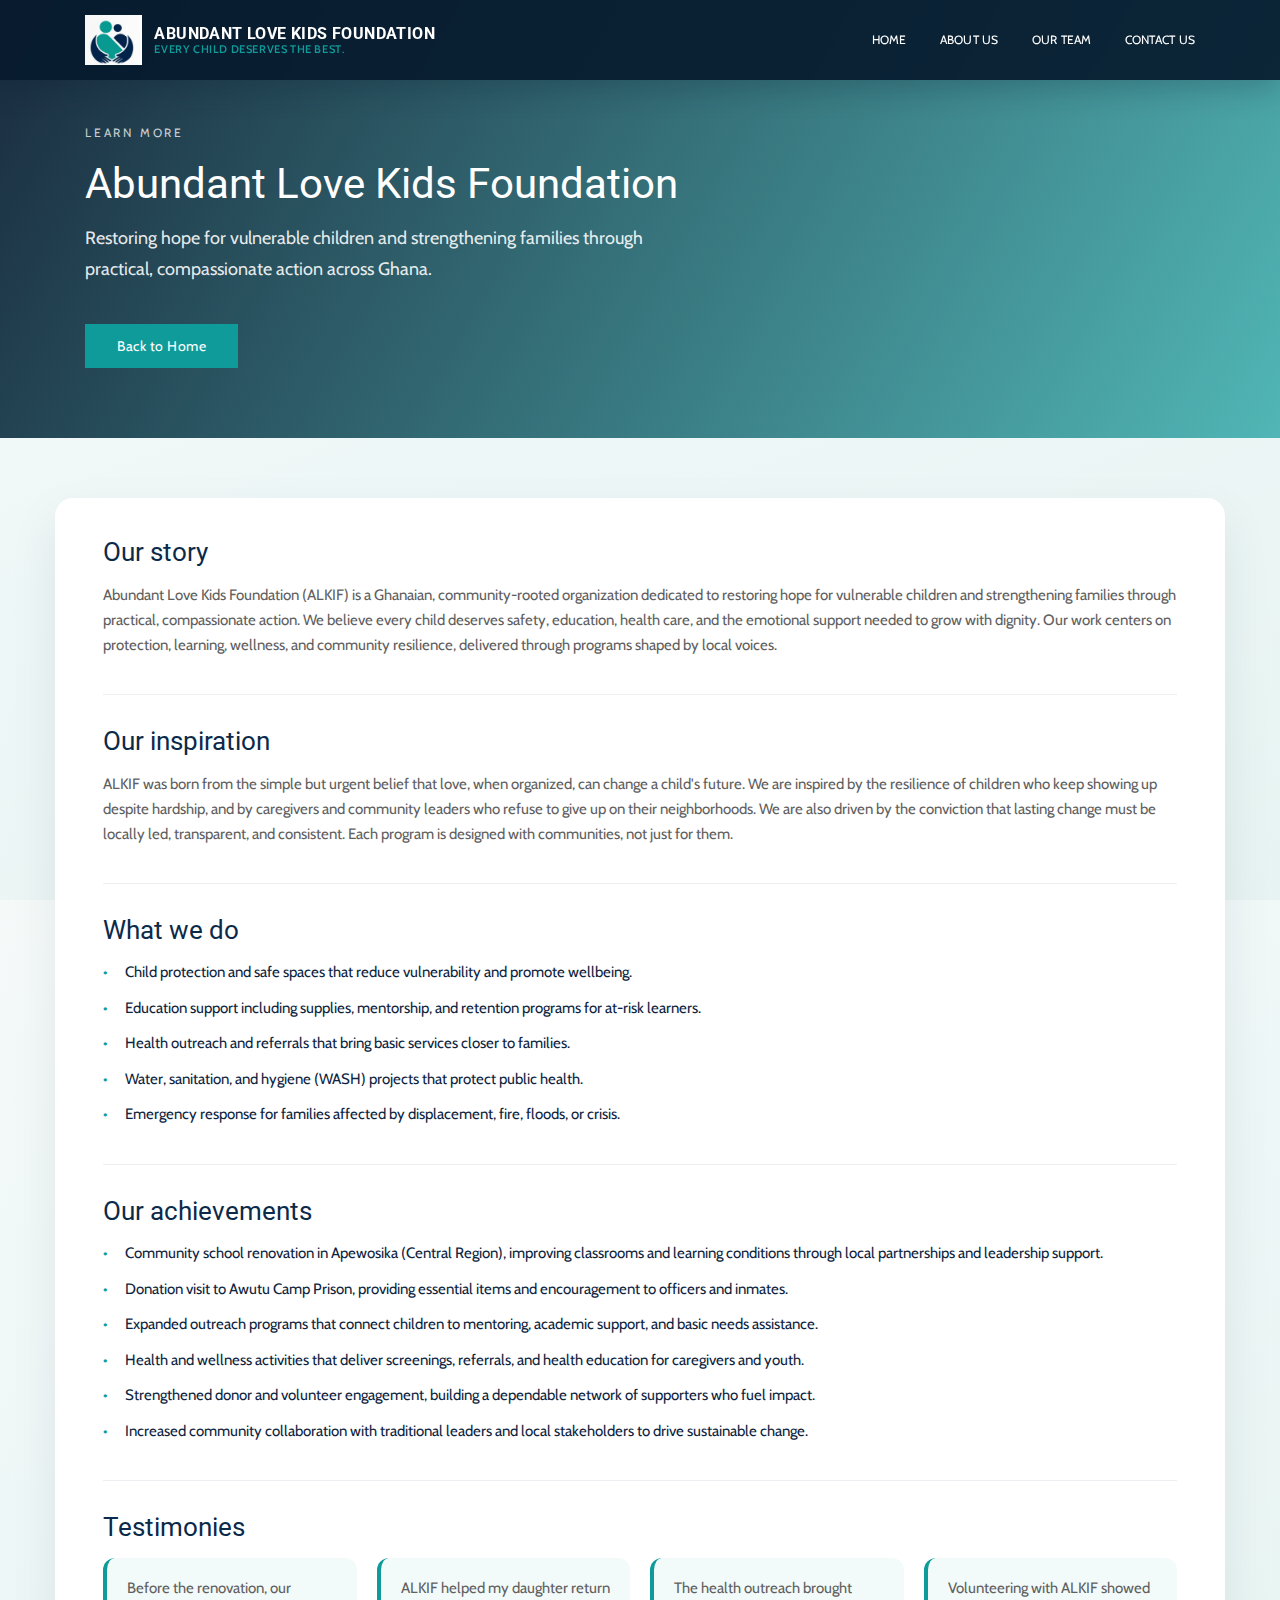
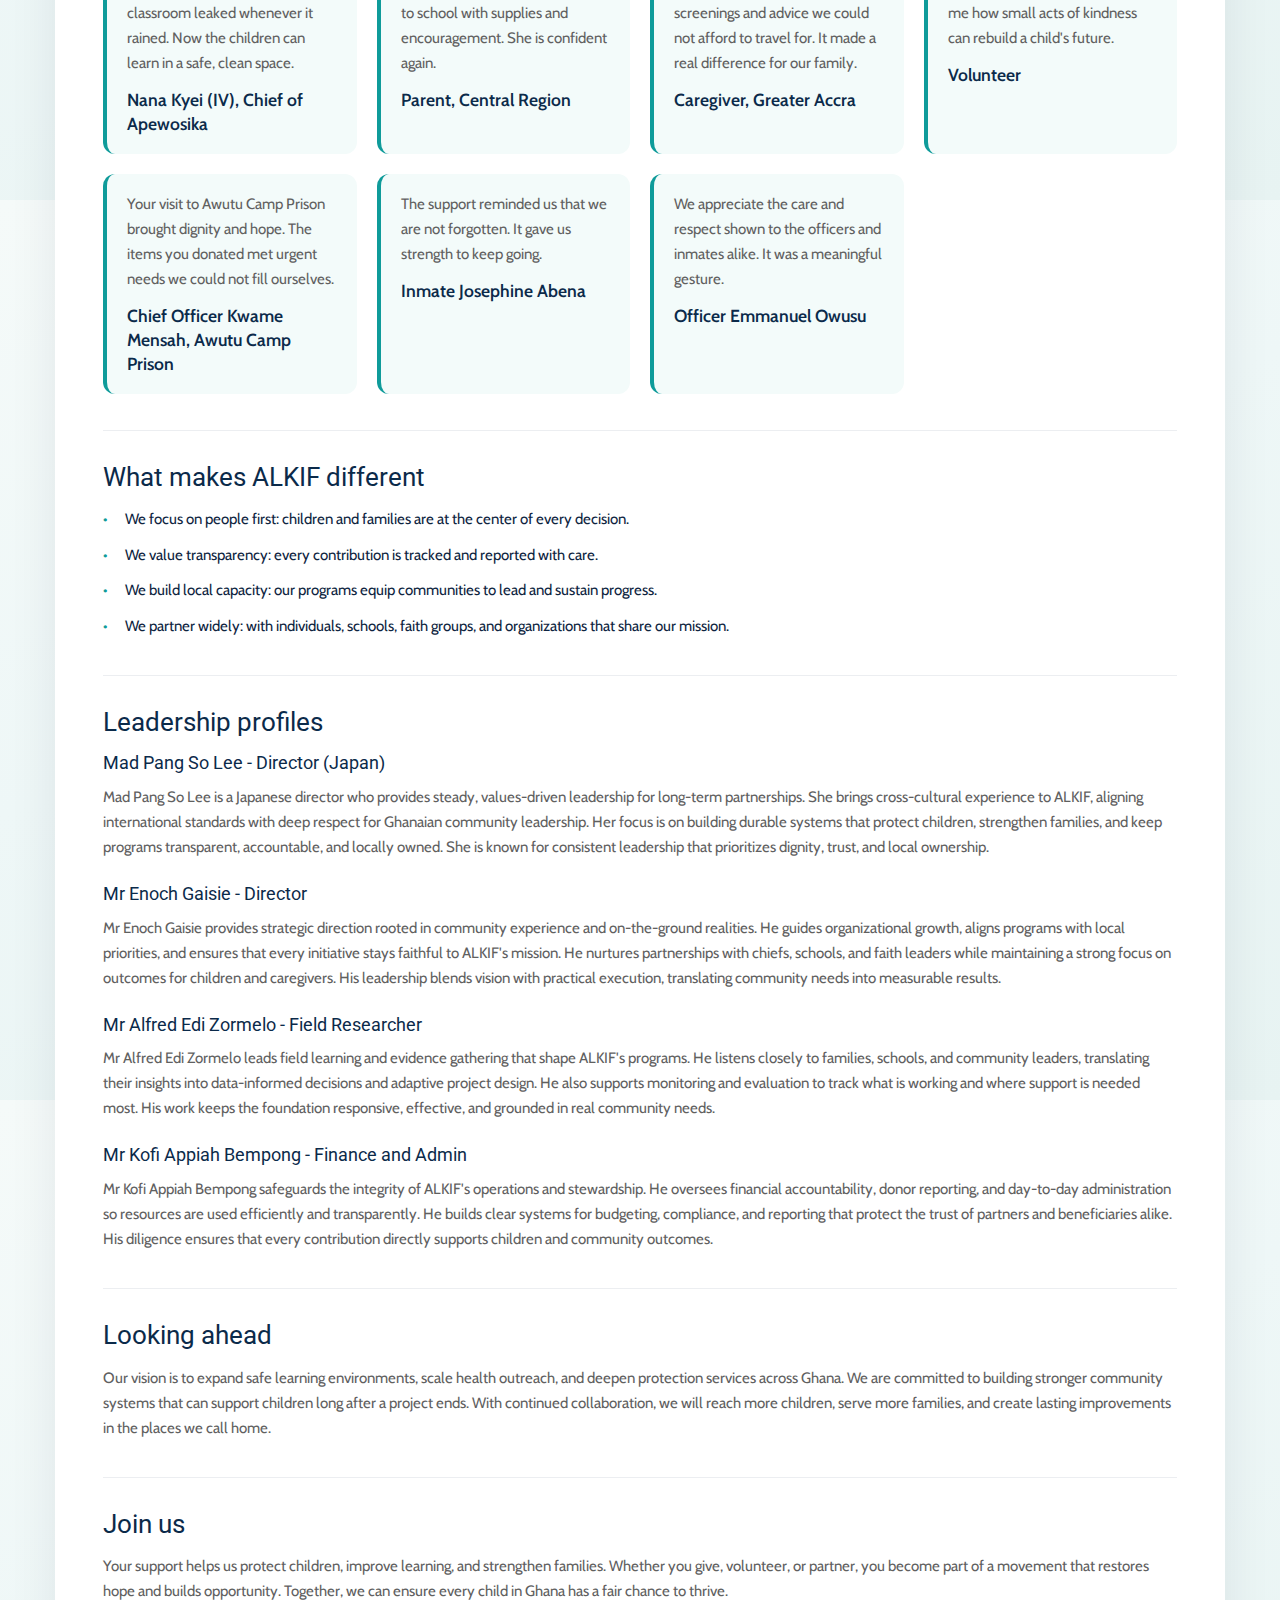
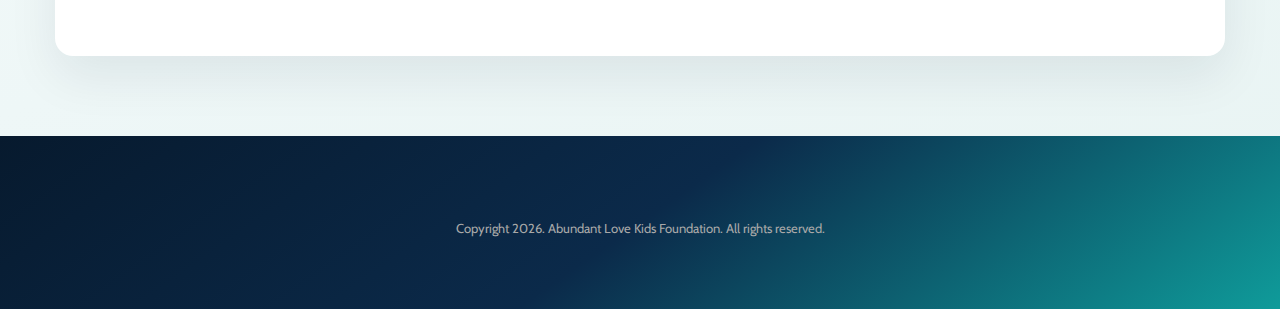
<file: learn-more.html>
<!doctype html>
<html class="no-js" lang="en">
  <head>
    <meta charset="utf-8">
    <meta http-equiv="x-ua-compatible" content="ie=edge">
    <meta name="viewport" content="width=device-width, initial-scale=1">
    <meta name="author" content="Abundant Love Kids Foundation">
    <meta name="description" content="Learn more about Abundant Love Kids Foundation, our programs, achievements, and leadership.">
    <title>Learn More - Abundant Love Kids Foundation</title>
    <link rel="icon" href="img/favicon.png">
    <link rel="stylesheet" href="css/plugins.css">
    <link rel="stylesheet" href="css/style.css">
    <link rel="stylesheet" href="css/custom.css">
  </head>
  <body class="learn-more-page">
    <header class="site-header">
      <div class="container header-wrap">
        <div class="site-branding">
          <div class="logo-stack">
            <a href="index.html" class="custom-logo-link">
              <img src="img/alkf-logo.png" alt="Abundant Love Kids Foundation logo" class="custom-logo">
            </a>
          </div>
          <div class="site-title">
            <a href="index.html">Abundant Love Kids Foundation</a>
            <span class="site-tagline">Every child deserves the best.</span>
          </div>
        </div>
        <nav class="primary-nav">
          <ul class="primary-nav-list nav">
            <li class="menu-item"><a href="index.html">Home</a></li>
            <li class="menu-item"><a href="index.html#about">About us</a></li>
            <li class="menu-item"><a href="index.html#volunteer">Our team</a></li>
            <li class="menu-item"><a href="index.html#contact">Contact us</a></li>
          </ul>
        </nav>
      </div>
    </header>

    <section class="learn-more-hero">
      <div class="container">
        <p class="learn-more-kicker">Learn More</p>
        <h1>Abundant Love Kids Foundation</h1>
        <p class="learn-more-lede">Restoring hope for vulnerable children and strengthening families through practical, compassionate action across Ghana.</p>
        <a href="index.html" class="t-btn learn-more-cta">Back to Home</a>
      </div>
    </section>

    <main class="learn-more-main">
      <div class="container learn-more-wrap">
        <section class="learn-section">
          <h2>Our story</h2>
          <p>Abundant Love Kids Foundation (ALKIF) is a Ghanaian, community-rooted organization dedicated to restoring hope for vulnerable children and strengthening families through practical, compassionate action. We believe every child deserves safety, education, health care, and the emotional support needed to grow with dignity. Our work centers on protection, learning, wellness, and community resilience, delivered through programs shaped by local voices.</p>
        </section>

        <section class="learn-section">
          <h2>Our inspiration</h2>
          <p>ALKIF was born from the simple but urgent belief that love, when organized, can change a child's future. We are inspired by the resilience of children who keep showing up despite hardship, and by caregivers and community leaders who refuse to give up on their neighborhoods. We are also driven by the conviction that lasting change must be locally led, transparent, and consistent. Each program is designed with communities, not just for them.</p>
        </section>

        <section class="learn-section">
          <h2>What we do</h2>
          <ul class="learn-list">
            <li>Child protection and safe spaces that reduce vulnerability and promote wellbeing.</li>
            <li>Education support including supplies, mentorship, and retention programs for at-risk learners.</li>
            <li>Health outreach and referrals that bring basic services closer to families.</li>
            <li>Water, sanitation, and hygiene (WASH) projects that protect public health.</li>
            <li>Emergency response for families affected by displacement, fire, floods, or crisis.</li>
          </ul>
        </section>

        <section class="learn-section">
          <h2>Our achievements</h2>
          <ul class="learn-list">
            <li>Community school renovation in Apewosika (Central Region), improving classrooms and learning conditions through local partnerships and leadership support.</li>
            <li>Donation visit to Awutu Camp Prison, providing essential items and encouragement to officers and inmates.</li>
            <li>Expanded outreach programs that connect children to mentoring, academic support, and basic needs assistance.</li>
            <li>Health and wellness activities that deliver screenings, referrals, and health education for caregivers and youth.</li>
            <li>Strengthened donor and volunteer engagement, building a dependable network of supporters who fuel impact.</li>
            <li>Increased community collaboration with traditional leaders and local stakeholders to drive sustainable change.</li>
          </ul>
        </section>

        <section class="learn-section">
          <h2>Testimonies</h2>
          <div class="learn-testimonies">
            <blockquote>
              <p>Before the renovation, our classroom leaked whenever it rained. Now the children can learn in a safe, clean space.</p>
              <cite>Nana Kyei (IV), Chief of Apewosika</cite>
            </blockquote>
            <blockquote>
              <p>ALKIF helped my daughter return to school with supplies and encouragement. She is confident again.</p>
              <cite>Parent, Central Region</cite>
            </blockquote>
            <blockquote>
              <p>The health outreach brought screenings and advice we could not afford to travel for. It made a real difference for our family.</p>
              <cite>Caregiver, Greater Accra</cite>
            </blockquote>
            <blockquote>
              <p>Volunteering with ALKIF showed me how small acts of kindness can rebuild a child's future.</p>
              <cite>Volunteer</cite>
            </blockquote>
            <blockquote>
              <p>Your visit to Awutu Camp Prison brought dignity and hope. The items you donated met urgent needs we could not fill ourselves.</p>
              <cite>Chief Officer Kwame Mensah, Awutu Camp Prison</cite>
            </blockquote>
            <blockquote>
              <p>The support reminded us that we are not forgotten. It gave us strength to keep going.</p>
              <cite>Inmate Josephine Abena</cite>
            </blockquote>
            <blockquote>
              <p>We appreciate the care and respect shown to the officers and inmates alike. It was a meaningful gesture.</p>
              <cite>Officer Emmanuel Owusu</cite>
            </blockquote>
          </div>
        </section>

        <section class="learn-section">
          <h2>What makes ALKIF different</h2>
          <ul class="learn-list">
            <li>We focus on people first: children and families are at the center of every decision.</li>
            <li>We value transparency: every contribution is tracked and reported with care.</li>
            <li>We build local capacity: our programs equip communities to lead and sustain progress.</li>
            <li>We partner widely: with individuals, schools, faith groups, and organizations that share our mission.</li>
          </ul>
        </section>

        <section class="learn-section">
          <h2>Leadership profiles</h2>
          <div class="learn-profiles">
            <article>
              <h3>Mad Pang So Lee - Director (Japan)</h3>
              <p>Mad Pang So Lee is a Japanese director who provides steady, values-driven leadership for long-term partnerships. She brings cross-cultural experience to ALKIF, aligning international standards with deep respect for Ghanaian community leadership. Her focus is on building durable systems that protect children, strengthen families, and keep programs transparent, accountable, and locally owned. She is known for consistent leadership that prioritizes dignity, trust, and local ownership.</p>
            </article>
            <article>
              <h3>Mr Enoch Gaisie - Director</h3>
              <p>Mr Enoch Gaisie provides strategic direction rooted in community experience and on-the-ground realities. He guides organizational growth, aligns programs with local priorities, and ensures that every initiative stays faithful to ALKIF's mission. He nurtures partnerships with chiefs, schools, and faith leaders while maintaining a strong focus on outcomes for children and caregivers. His leadership blends vision with practical execution, translating community needs into measurable results.</p>
            </article>
            <article>
              <h3>Mr Alfred Edi Zormelo - Field Researcher</h3>
              <p>Mr Alfred Edi Zormelo leads field learning and evidence gathering that shape ALKIF's programs. He listens closely to families, schools, and community leaders, translating their insights into data-informed decisions and adaptive project design. He also supports monitoring and evaluation to track what is working and where support is needed most. His work keeps the foundation responsive, effective, and grounded in real community needs.</p>
            </article>
            <article>
              <h3>Mr Kofi Appiah Bempong - Finance and Admin</h3>
              <p>Mr Kofi Appiah Bempong safeguards the integrity of ALKIF's operations and stewardship. He oversees financial accountability, donor reporting, and day-to-day administration so resources are used efficiently and transparently. He builds clear systems for budgeting, compliance, and reporting that protect the trust of partners and beneficiaries alike. His diligence ensures that every contribution directly supports children and community outcomes.</p>
            </article>
          </div>
        </section>

        <section class="learn-section">
          <h2>Looking ahead</h2>
          <p>Our vision is to expand safe learning environments, scale health outreach, and deepen protection services across Ghana. We are committed to building stronger community systems that can support children long after a project ends. With continued collaboration, we will reach more children, serve more families, and create lasting improvements in the places we call home.</p>
        </section>

        <section class="learn-section">
          <h2>Join us</h2>
          <p>Your support helps us protect children, improve learning, and strengthen families. Whether you give, volunteer, or partner, you become part of a movement that restores hope and builds opportunity. Together, we can ensure every child in Ghana has a fair chance to thrive.</p>
        </section>
      </div>
    </main>

    <footer class="site-footer section black-bg text-center">
      <div class="container">
        <p class="copy-right">Copyright 2026. Abundant Love Kids Foundation. All rights reserved.</p>
      </div>
    </footer>
  </body>
</html>
</file>
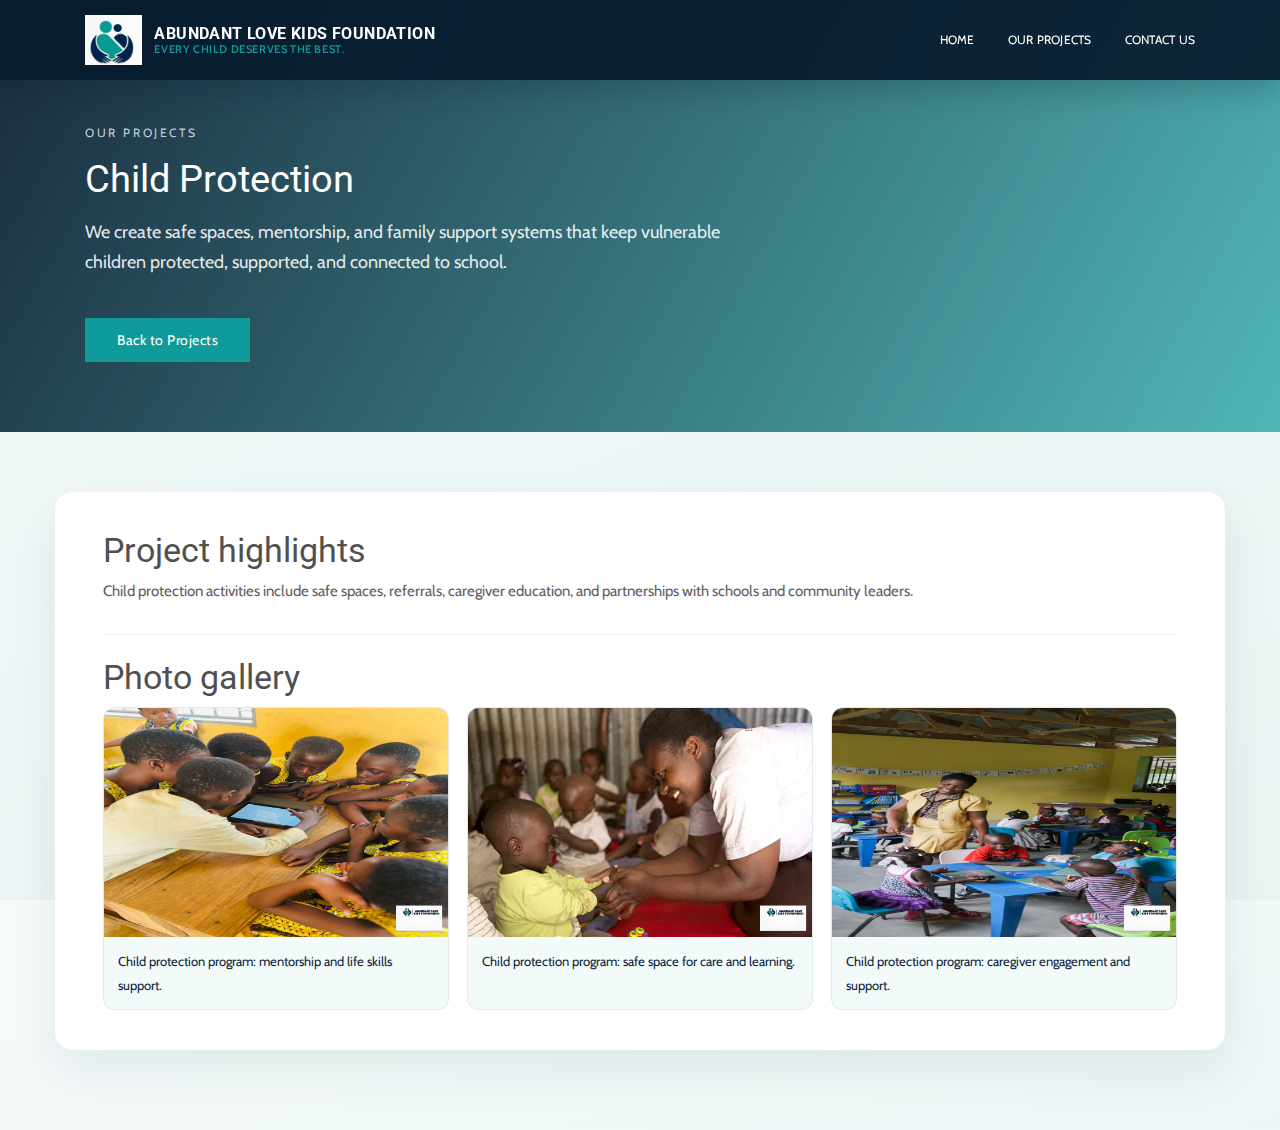
<file: project-child-protection.html>
<!doctype html>
<html class="no-js" lang="en">
  <head>
    <meta charset="utf-8">
    <meta http-equiv="x-ua-compatible" content="ie=edge">
    <meta name="viewport" content="width=device-width, initial-scale=1">
    <meta name="author" content="Abundant Love Kids Foundation">
    <meta name="description" content="Child protection program photos and highlights from Abundant Love Kids Foundation.">
    <title>Child Protection - ALKIF</title>
    <link rel="icon" href="img/favicon.png">
    <link rel="stylesheet" href="css/plugins.css">
    <link rel="stylesheet" href="css/style.css">
    <link rel="stylesheet" href="css/custom.css">
  </head>
  <body class="project-page">
    <header class="site-header">
      <div class="container header-wrap">
        <div class="site-branding">
          <div class="logo-stack">
            <a href="index.html" class="custom-logo-link">
              <img src="img/alkf-logo.png" alt="Abundant Love Kids Foundation logo" class="custom-logo">
            </a>
          </div>
          <div class="site-title">
            <a href="index.html">Abundant Love Kids Foundation</a>
            <span class="site-tagline">Every child deserves the best.</span>
          </div>
        </div>
        <nav class="primary-nav">
          <ul class="primary-nav-list nav">
            <li class="menu-item"><a href="index.html">Home</a></li>
            <li class="menu-item"><a href="index.html#service">Our projects</a></li>
            <li class="menu-item"><a href="index.html#contact">Contact us</a></li>
          </ul>
        </nav>
      </div>
    </header>

    <section class="project-hero">
      <div class="container">
        <p class="project-kicker">Our Projects</p>
        <h1>Child Protection</h1>
        <p class="project-lede">We create safe spaces, mentorship, and family support systems that keep vulnerable children protected, supported, and connected to school.</p>
        <a href="index.html#service" class="t-btn learn-more-cta">Back to Projects</a>
      </div>
    </section>

    <main class="project-main">
      <div class="container project-wrap">
        <section class="project-section">
          <h2>Project highlights</h2>
          <p>Child protection activities include safe spaces, referrals, caregiver education, and partnerships with schools and community leaders.</p>
        </section>

        <section class="project-section">
          <h2>Photo gallery</h2>
          <div class="project-gallery">
            <figure>
              <img src="img/projects/project-child-protection-01.jpg" alt="Child protection program mentorship session">
              <figcaption>Child protection program: mentorship and life skills support.</figcaption>
            </figure>
            <figure>
              <img src="img/projects/project-child-protection-02.jpg" alt="Child protection program safe space for children">
              <figcaption>Child protection program: safe space for care and learning.</figcaption>
            </figure>
            <figure>
              <img src="img/projects/project-child-protection-03.jpg" alt="Child protection program caregiver engagement">
              <figcaption>Child protection program: caregiver engagement and support.</figcaption>
            </figure>
          </div>
        </section>
      </div>
    </main>
  </body>
</html>
</file>
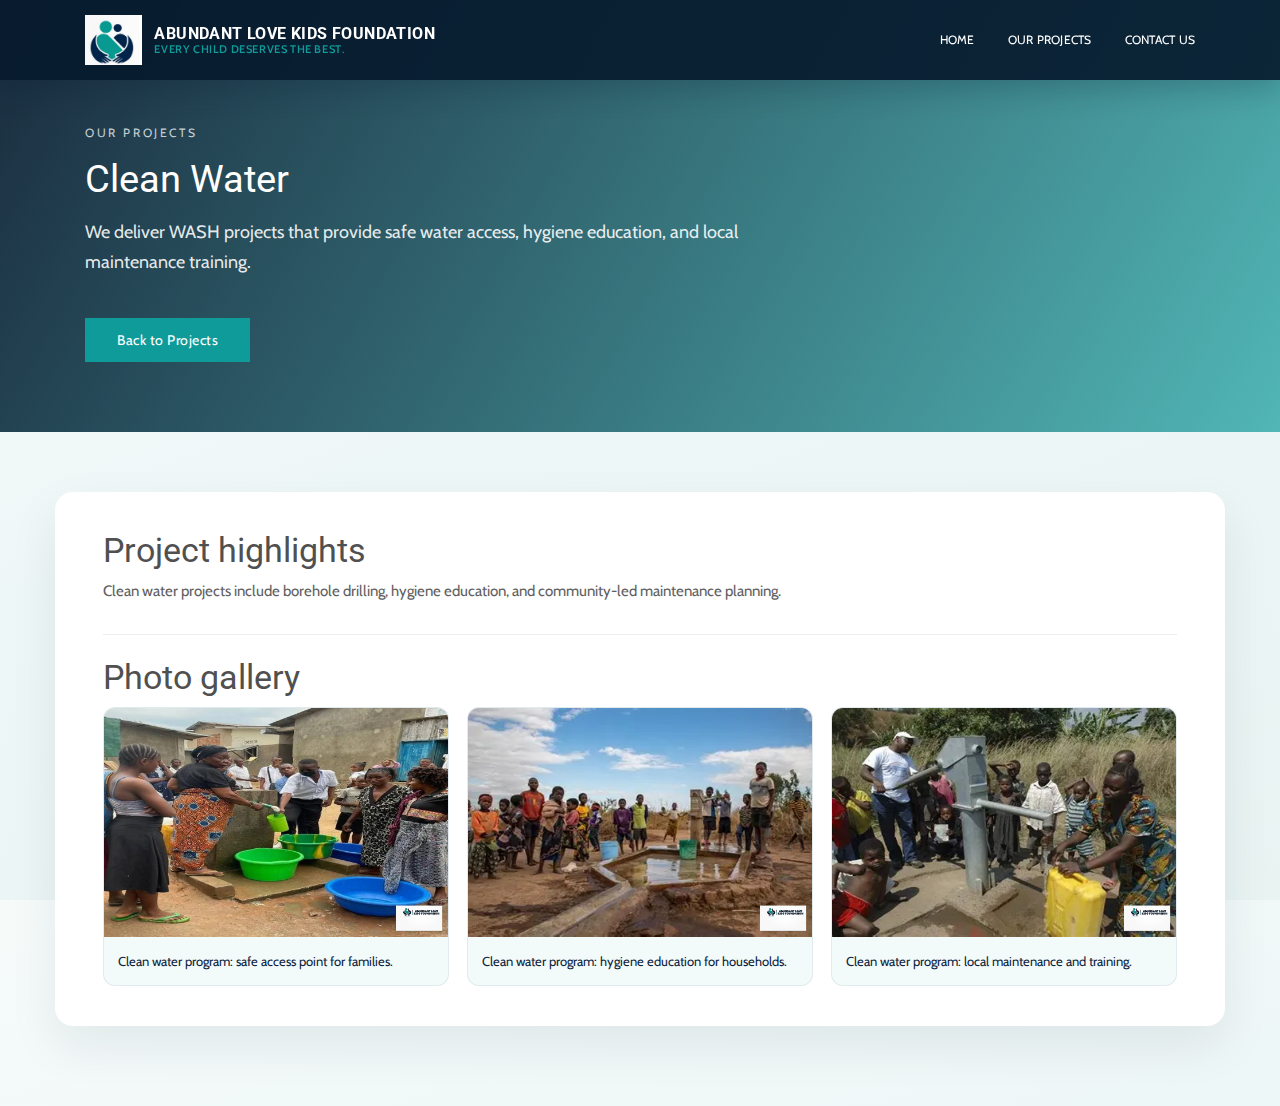
<file: project-clean-water.html>
<!doctype html>
<html class="no-js" lang="en">
  <head>
    <meta charset="utf-8">
    <meta http-equiv="x-ua-compatible" content="ie=edge">
    <meta name="viewport" content="width=device-width, initial-scale=1">
    <meta name="author" content="Abundant Love Kids Foundation">
    <meta name="description" content="Clean water program photos and highlights from Abundant Love Kids Foundation.">
    <title>Clean Water - ALKIF</title>
    <link rel="icon" href="img/favicon.png">
    <link rel="stylesheet" href="css/plugins.css">
    <link rel="stylesheet" href="css/style.css">
    <link rel="stylesheet" href="css/custom.css">
  </head>
  <body class="project-page">
    <header class="site-header">
      <div class="container header-wrap">
        <div class="site-branding">
          <div class="logo-stack">
            <a href="index.html" class="custom-logo-link">
              <img src="img/alkf-logo.png" alt="Abundant Love Kids Foundation logo" class="custom-logo">
            </a>
          </div>
          <div class="site-title">
            <a href="index.html">Abundant Love Kids Foundation</a>
            <span class="site-tagline">Every child deserves the best.</span>
          </div>
        </div>
        <nav class="primary-nav">
          <ul class="primary-nav-list nav">
            <li class="menu-item"><a href="index.html">Home</a></li>
            <li class="menu-item"><a href="index.html#service">Our projects</a></li>
            <li class="menu-item"><a href="index.html#contact">Contact us</a></li>
          </ul>
        </nav>
      </div>
    </header>

    <section class="project-hero">
      <div class="container">
        <p class="project-kicker">Our Projects</p>
        <h1>Clean Water</h1>
        <p class="project-lede">We deliver WASH projects that provide safe water access, hygiene education, and local maintenance training.</p>
        <a href="index.html#service" class="t-btn learn-more-cta">Back to Projects</a>
      </div>
    </section>

    <main class="project-main">
      <div class="container project-wrap">
        <section class="project-section">
          <h2>Project highlights</h2>
          <p>Clean water projects include borehole drilling, hygiene education, and community-led maintenance planning.</p>
        </section>

        <section class="project-section">
          <h2>Photo gallery</h2>
          <div class="project-gallery">
            <figure>
              <img src="img/projects/project-clean-water-01.jpg" alt="Clean water program community access point">
              <figcaption>Clean water program: safe access point for families.</figcaption>
            </figure>
            <figure>
              <img src="img/projects/project-clean-water-02.jpg" alt="Clean water program hygiene education workshop">
              <figcaption>Clean water program: hygiene education for households.</figcaption>
            </figure>
            <figure>
              <img src="img/projects/project-clean-water-03.jpg" alt="Clean water program maintenance training">
              <figcaption>Clean water program: local maintenance and training.</figcaption>
            </figure>
          </div>
        </section>
      </div>
    </main>
  </body>
</html>
</file>
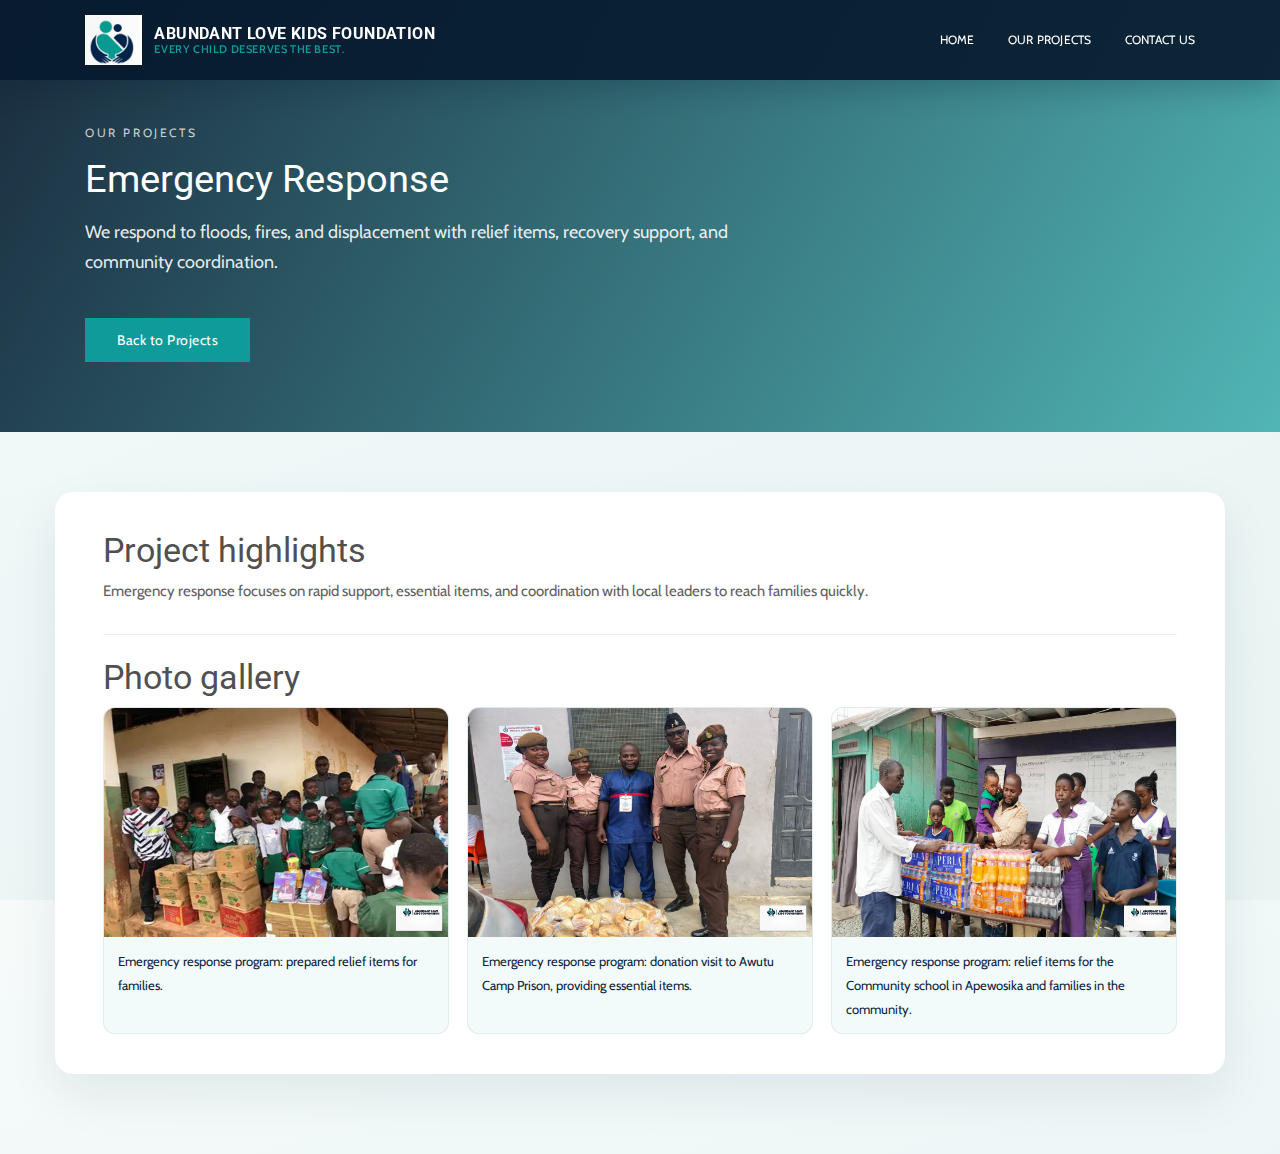
<file: project-emergency-response.html>
<!doctype html>
<html class="no-js" lang="en">
  <head>
    <meta charset="utf-8">
    <meta http-equiv="x-ua-compatible" content="ie=edge">
    <meta name="viewport" content="width=device-width, initial-scale=1">
    <meta name="author" content="Abundant Love Kids Foundation">
    <meta name="description" content="Emergency response program photos and highlights from Abundant Love Kids Foundation.">
    <title>Emergency Response - ALKIF</title>
    <link rel="icon" href="img/favicon.png">
    <link rel="stylesheet" href="css/plugins.css">
    <link rel="stylesheet" href="css/style.css">
    <link rel="stylesheet" href="css/custom.css">
  </head>
  <body class="project-page">
    <header class="site-header">
      <div class="container header-wrap">
        <div class="site-branding">
          <div class="logo-stack">
            <a href="index.html" class="custom-logo-link">
              <img src="img/alkf-logo.png" alt="Abundant Love Kids Foundation logo" class="custom-logo">
            </a>
          </div>
          <div class="site-title">
            <a href="index.html">Abundant Love Kids Foundation</a>
            <span class="site-tagline">Every child deserves the best.</span>
          </div>
        </div>
        <nav class="primary-nav">
          <ul class="primary-nav-list nav">
            <li class="menu-item"><a href="index.html">Home</a></li>
            <li class="menu-item"><a href="index.html#service">Our projects</a></li>
            <li class="menu-item"><a href="index.html#contact">Contact us</a></li>
          </ul>
        </nav>
      </div>
    </header>

    <section class="project-hero">
      <div class="container">
        <p class="project-kicker">Our Projects</p>
        <h1>Emergency Response</h1>
        <p class="project-lede">We respond to floods, fires, and displacement with relief items, recovery support, and community coordination.</p>
        <a href="index.html#service" class="t-btn learn-more-cta">Back to Projects</a>
      </div>
    </section>

    <main class="project-main">
      <div class="container project-wrap">
        <section class="project-section">
          <h2>Project highlights</h2>
          <p>Emergency response focuses on rapid support, essential items, and coordination with local leaders to reach families quickly.</p>
        </section>

        <section class="project-section">
          <h2>Photo gallery</h2>
          <div class="project-gallery">
            <figure>
              <img src="img/projects/project-emergency-response-01.jpg" alt="Emergency response program relief items">
              <figcaption>Emergency response program: prepared relief items for families.</figcaption>
            </figure>
            <figure>
              <img src="img/projects/project-emergency-response-02.jpg" alt="Emergency response program donation visit to Awutu Camp Prison">
              <figcaption>Emergency response program: donation visit to Awutu Camp Prison, providing essential items.</figcaption>
            </figure>
            <figure>
              <img src="img/projects/project-emergency-response-03.jpg" alt="Emergency response program relief items for Apewosika school and families">
              <figcaption>Emergency response program: relief items for the Community school in Apewosika and families in the community.</figcaption>
            </figure>
          </div>
        </section>
      </div>
    </main>
  </body>
</html>
</file>
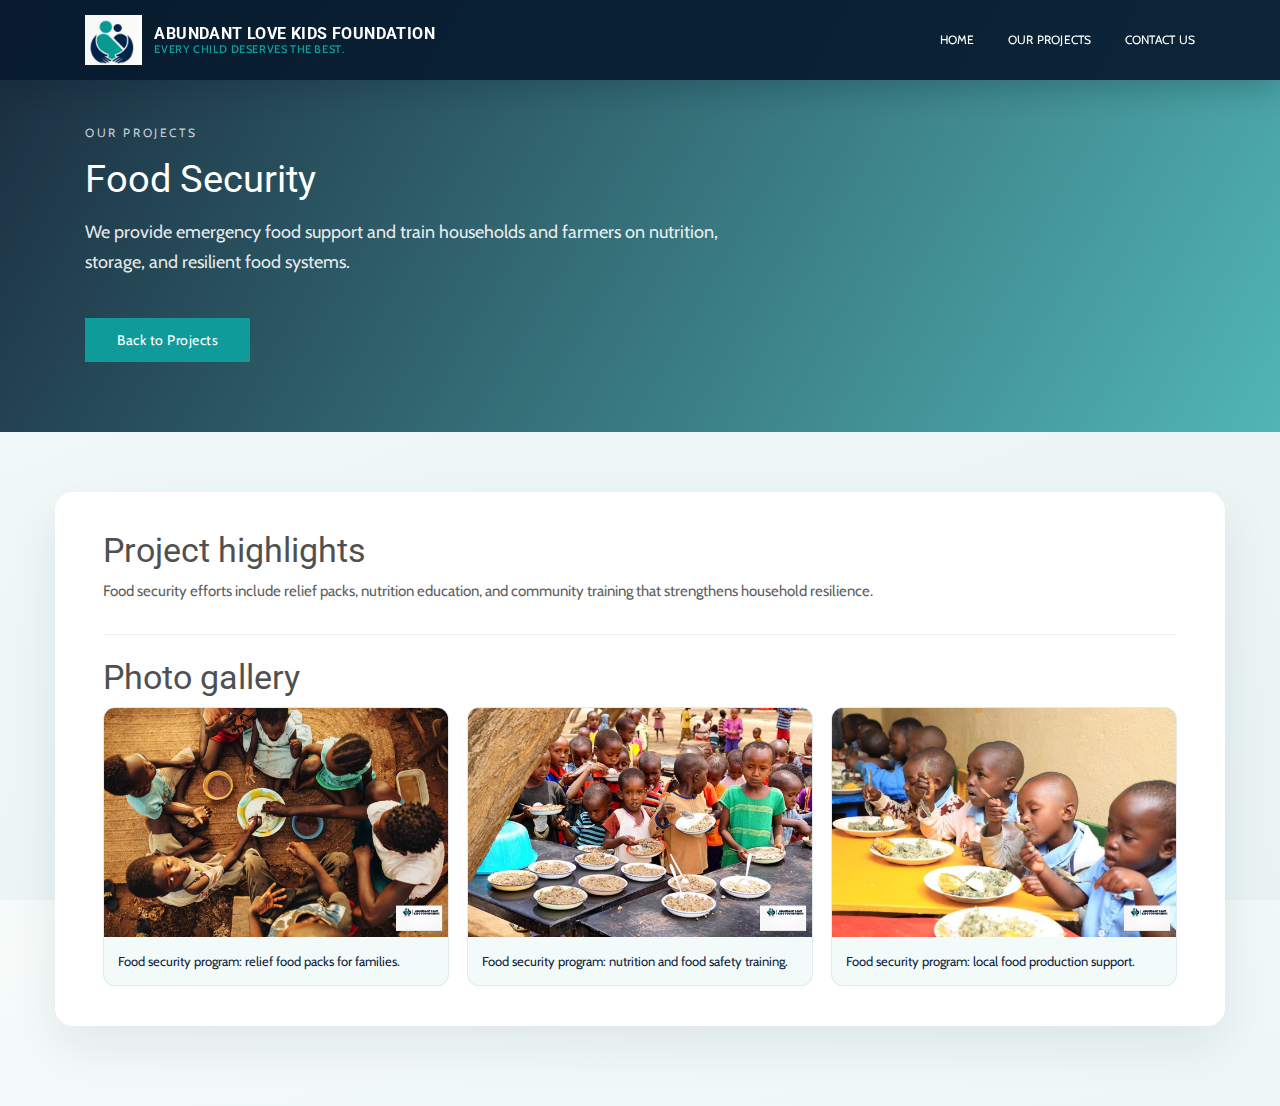
<file: project-food-security.html>
<!doctype html>
<html class="no-js" lang="en">
  <head>
    <meta charset="utf-8">
    <meta http-equiv="x-ua-compatible" content="ie=edge">
    <meta name="viewport" content="width=device-width, initial-scale=1">
    <meta name="author" content="Abundant Love Kids Foundation">
    <meta name="description" content="Food security program photos and highlights from Abundant Love Kids Foundation.">
    <title>Food Security - ALKIF</title>
    <link rel="icon" href="img/favicon.png">
    <link rel="stylesheet" href="css/plugins.css">
    <link rel="stylesheet" href="css/style.css">
    <link rel="stylesheet" href="css/custom.css">
  </head>
  <body class="project-page">
    <header class="site-header">
      <div class="container header-wrap">
        <div class="site-branding">
          <div class="logo-stack">
            <a href="index.html" class="custom-logo-link">
              <img src="img/alkf-logo.png" alt="Abundant Love Kids Foundation logo" class="custom-logo">
            </a>
          </div>
          <div class="site-title">
            <a href="index.html">Abundant Love Kids Foundation</a>
            <span class="site-tagline">Every child deserves the best.</span>
          </div>
        </div>
        <nav class="primary-nav">
          <ul class="primary-nav-list nav">
            <li class="menu-item"><a href="index.html">Home</a></li>
            <li class="menu-item"><a href="index.html#service">Our projects</a></li>
            <li class="menu-item"><a href="index.html#contact">Contact us</a></li>
          </ul>
        </nav>
      </div>
    </header>

    <section class="project-hero">
      <div class="container">
        <p class="project-kicker">Our Projects</p>
        <h1>Food Security</h1>
        <p class="project-lede">We provide emergency food support and train households and farmers on nutrition, storage, and resilient food systems.</p>
        <a href="index.html#service" class="t-btn learn-more-cta">Back to Projects</a>
      </div>
    </section>

    <main class="project-main">
      <div class="container project-wrap">
        <section class="project-section">
          <h2>Project highlights</h2>
          <p>Food security efforts include relief packs, nutrition education, and community training that strengthens household resilience.</p>
        </section>

        <section class="project-section">
          <h2>Photo gallery</h2>
          <div class="project-gallery">
            <figure>
              <img src="img/projects/project-food-security-01.jpg" alt="Food security program relief food packs">
              <figcaption>Food security program: relief food packs for families.</figcaption>
            </figure>
            <figure>
              <img src="img/projects/project-food-security-02.jpg" alt="Food security program nutrition training">
              <figcaption>Food security program: nutrition and food safety training.</figcaption>
            </figure>
            <figure>
              <img src="img/projects/project-food-security-03.jpg" alt="Food security program local food production support">
              <figcaption>Food security program: local food production support.</figcaption>
            </figure>
          </div>
        </section>
      </div>
    </main>
  </body>
</html>
</file>
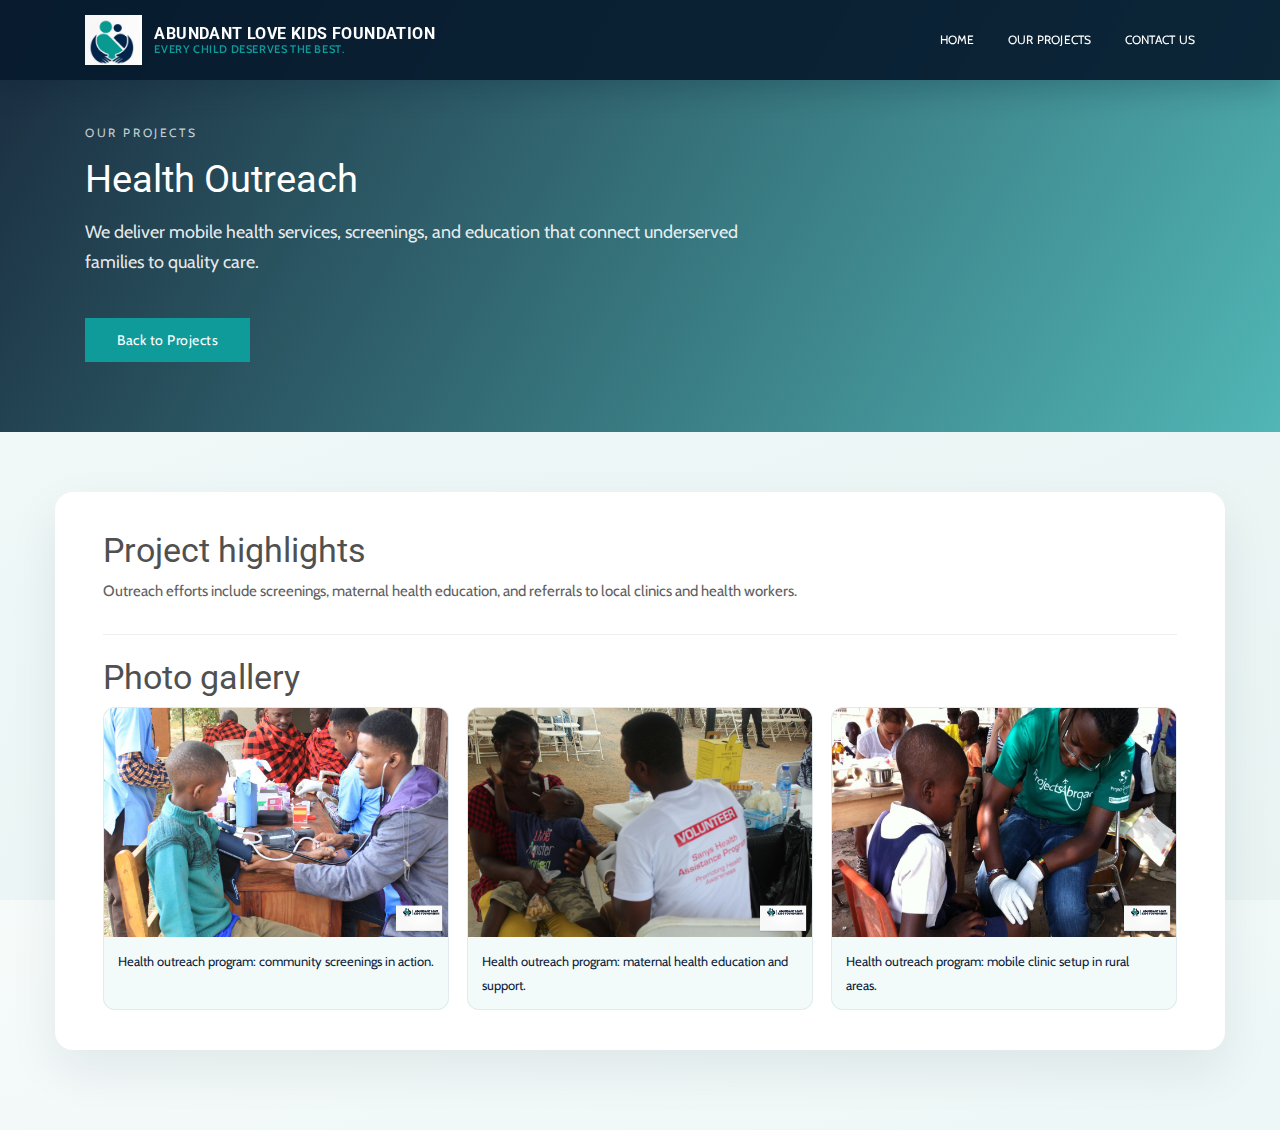
<file: project-health-outreach.html>
<!doctype html>
<html class="no-js" lang="en">
  <head>
    <meta charset="utf-8">
    <meta http-equiv="x-ua-compatible" content="ie=edge">
    <meta name="viewport" content="width=device-width, initial-scale=1">
    <meta name="author" content="Abundant Love Kids Foundation">
    <meta name="description" content="Health outreach program photos and highlights from Abundant Love Kids Foundation.">
    <title>Health Outreach - ALKIF</title>
    <link rel="icon" href="img/favicon.png">
    <link rel="stylesheet" href="css/plugins.css">
    <link rel="stylesheet" href="css/style.css">
    <link rel="stylesheet" href="css/custom.css">
  </head>
  <body class="project-page">
    <header class="site-header">
      <div class="container header-wrap">
        <div class="site-branding">
          <div class="logo-stack">
            <a href="index.html" class="custom-logo-link">
              <img src="img/alkf-logo.png" alt="Abundant Love Kids Foundation logo" class="custom-logo">
            </a>
          </div>
          <div class="site-title">
            <a href="index.html">Abundant Love Kids Foundation</a>
            <span class="site-tagline">Every child deserves the best.</span>
          </div>
        </div>
        <nav class="primary-nav">
          <ul class="primary-nav-list nav">
            <li class="menu-item"><a href="index.html">Home</a></li>
            <li class="menu-item"><a href="index.html#service">Our projects</a></li>
            <li class="menu-item"><a href="index.html#contact">Contact us</a></li>
          </ul>
        </nav>
      </div>
    </header>

    <section class="project-hero">
      <div class="container">
        <p class="project-kicker">Our Projects</p>
        <h1>Health Outreach</h1>
        <p class="project-lede">We deliver mobile health services, screenings, and education that connect underserved families to quality care.</p>
        <a href="index.html#service" class="t-btn learn-more-cta">Back to Projects</a>
      </div>
    </section>

    <main class="project-main">
      <div class="container project-wrap">
        <section class="project-section">
          <h2>Project highlights</h2>
          <p>Outreach efforts include screenings, maternal health education, and referrals to local clinics and health workers.</p>
        </section>

        <section class="project-section">
          <h2>Photo gallery</h2>
          <div class="project-gallery">
            <figure>
              <img src="img/projects/project-health-outreach-01.jpg" alt="Health outreach program community screenings">
              <figcaption>Health outreach program: community screenings in action.</figcaption>
            </figure>
            <figure>
              <img src="img/projects/project-health-outreach-02.jpg" alt="Health outreach program maternal health education">
              <figcaption>Health outreach program: maternal health education and support.</figcaption>
            </figure>
            <figure>
              <img src="img/projects/project-health-outreach-03.jpg" alt="Health outreach program mobile clinic setup">
              <figcaption>Health outreach program: mobile clinic setup in rural areas.</figcaption>
            </figure>
          </div>
        </section>
      </div>
    </main>
  </body>
</html>
</file>
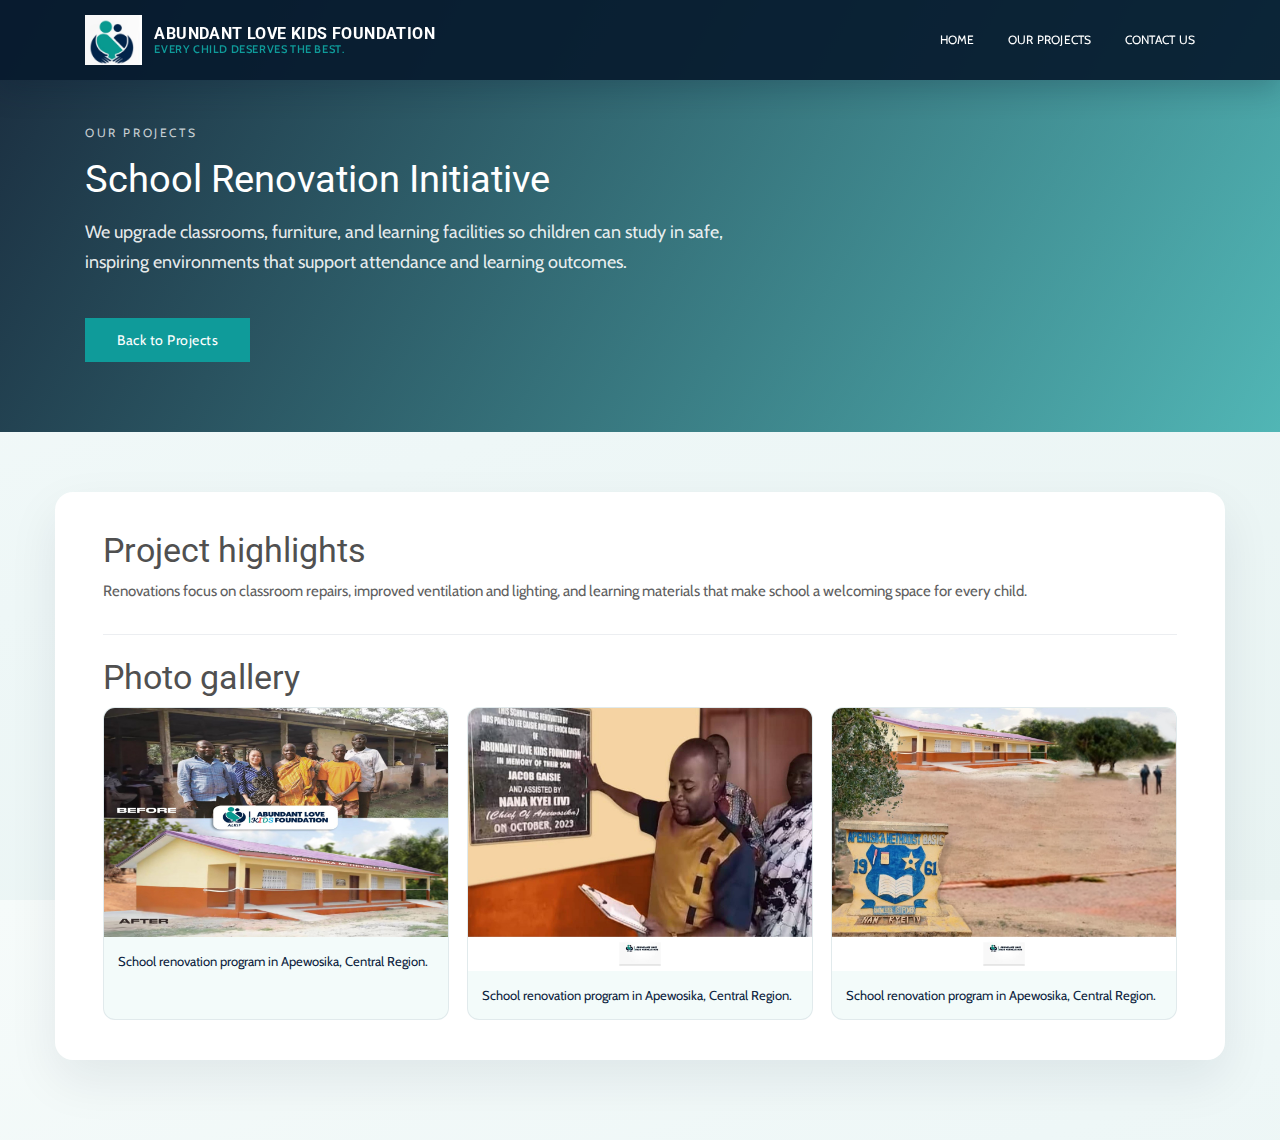
<file: project-school-renovation.html>
<!doctype html>
<html class="no-js" lang="en">
  <head>
    <meta charset="utf-8">
    <meta http-equiv="x-ua-compatible" content="ie=edge">
    <meta name="viewport" content="width=device-width, initial-scale=1">
    <meta name="author" content="Abundant Love Kids Foundation">
    <meta name="description" content="School renovation initiative photos and highlights from Abundant Love Kids Foundation.">
    <title>School Renovation Initiative - ALKIF</title>
    <link rel="icon" href="img/favicon.png">
    <link rel="stylesheet" href="css/plugins.css">
    <link rel="stylesheet" href="css/style.css">
    <link rel="stylesheet" href="css/custom.css">
  </head>
  <body class="project-page">
    <header class="site-header">
      <div class="container header-wrap">
        <div class="site-branding">
          <div class="logo-stack">
            <a href="index.html" class="custom-logo-link">
              <img src="img/alkf-logo.png" alt="Abundant Love Kids Foundation logo" class="custom-logo">
            </a>
          </div>
          <div class="site-title">
            <a href="index.html">Abundant Love Kids Foundation</a>
            <span class="site-tagline">Every child deserves the best.</span>
          </div>
        </div>
        <nav class="primary-nav">
          <ul class="primary-nav-list nav">
            <li class="menu-item"><a href="index.html">Home</a></li>
            <li class="menu-item"><a href="index.html#service">Our projects</a></li>
            <li class="menu-item"><a href="index.html#contact">Contact us</a></li>
          </ul>
        </nav>
      </div>
    </header>

    <section class="project-hero">
      <div class="container">
        <p class="project-kicker">Our Projects</p>
        <h1>School Renovation Initiative</h1>
        <p class="project-lede">We upgrade classrooms, furniture, and learning facilities so children can study in safe, inspiring environments that support attendance and learning outcomes.</p>
        <a href="index.html#service" class="t-btn learn-more-cta">Back to Projects</a>
      </div>
    </section>

    <main class="project-main">
      <div class="container project-wrap">
        <section class="project-section">
          <h2>Project highlights</h2>
          <p>Renovations focus on classroom repairs, improved ventilation and lighting, and learning materials that make school a welcoming space for every child.</p>
        </section>

        <section class="project-section">
          <h2>Photo gallery</h2>
          <div class="project-gallery">
            <figure>
              <img src="img/projects/project-school-renovation-01.jpg" alt="School renovation program in Apewosika, Central Region">
              <figcaption>School renovation program in Apewosika, Central Region.</figcaption>
            </figure>
            <figure>
              <img src="img/projects/project-school-renovation-02.jpg" alt="School renovation program in Apewosika, Central Region">
              <figcaption>School renovation program in Apewosika, Central Region.</figcaption>
            </figure>
            <figure>
              <img src="img/projects/project-school-renovation-03.jpg" alt="School renovation program in Apewosika, Central Region">
              <figcaption>School renovation program in Apewosika, Central Region.</figcaption>
            </figure>
          </div>
        </section>
      </div>
    </main>
  </body>
</html>
</file>
<file: css/custom.css>
/*
|--------------------------------------------------------------------------|
|                     Place your custom styles here                        |
|--------------------------------------------------------------------------|
*/
:root {
    --ALKIF-navy: #0b2a4a;
    --ALKIF-navy-deep: #071a2e;
    --ALKIF-teal: #0f9b9a;
    --ALKIF-teal-dark: #0a7f7e;
    --ALKIF-mist: #f3fbfa;
    --ALKIF-ink: #0d2440;
}

body {
    color: var(--ALKIF-ink);
    background-color: var(--ALKIF-mist);
}

a {
    color: var(--ALKIF-teal);
}

a:hover,
a:focus {
    color: var(--ALKIF-teal-dark);
}
.site-branding {
    display: flex;
    flex-direction: row;
    align-items: center;
    gap: 12px;
}
.logo-stack {
    display: flex;
    flex-direction: column;
    align-items: center;
    gap: 4px;
}
.site-tagline {
    display: block;
    font-size: 11px;
    letter-spacing: 0.6px;
    text-transform: uppercase;
    color: var(--ALKIF-teal);
    font-weight: 600;
}
.custom-logo {
    max-height: 50px;
    width: auto;
    margin-bottom: 0;
}
.accordian-wrapper .accordian-body ul {
    list-style: none;
    padding-left: 0;
    margin: 0;
}
.accordian-wrapper .accordian-body li {
    position: relative;
    padding-left: 20px;
    margin-bottom: 8px;
}
.accordian-wrapper .accordian-body li::before {
    content: "•";
    position: absolute;
    left: 0;
    color: var(--ALKIF-teal);
    font-weight: 700;
}

/* ALKIF theme overrides */
.accordian-wrapper .accordian-body li::before {
    color: var(--ALKIF-teal);
}

.site-header {
    background-color: rgba(7, 26, 46, 0.92);
    box-shadow: 0 8px 30px rgba(7, 26, 46, 0.25);
}

.primary-nav-list .active > a,
.primary-nav-list .menu-item > a:hover,
.primary-nav-list .current-menu-ancestor .current-menu-ancestor.current-menu-parent > a,
.primary-nav-list .current-menu-ancestor.current-menu-parent .current-menu-item > a {
    color: var(--ALKIF-teal);
}


.site-header .primary-nav-list .menu-item > a {
    color: #fff;
}

.site-header .primary-nav-list .active > a,
.site-header .primary-nav-list .menu-item > a:hover,
.site-header .primary-nav-list .current-menu-ancestor .current-menu-ancestor.current-menu-parent > a,
.site-header .primary-nav-list .current-menu-ancestor.current-menu-parent .current-menu-item > a {
    color: var(--ALKIF-teal);
}

.hero::after {
    background: linear-gradient(120deg, rgba(11, 42, 74, 0.72), rgba(15, 155, 154, 0.45));
}

.t-btn {
    background-color: var(--ALKIF-teal);
    border-color: var(--ALKIF-teal);
}

.t-btn.hero-btn-2 {
    background-color: rgba(243, 251, 250, 0.16);
    border-color: rgba(243, 251, 250, 0.7);
    color: var(--ALKIF-mist);
    text-transform: uppercase;
    letter-spacing: 1.6px;
    font-weight: 600;
    font-size: 13px;
}

.t-btn:hover,
.t-btn:focus,
.t-btn:active {
    background-color: var(--ALKIF-navy);
    border-color: var(--ALKIF-navy);
    color: #fff;
}

.t-btn.hero-btn-2:hover,
.t-btn.hero-btn-2:focus,
.t-btn.hero-btn-2:active {
    background-color: var(--ALKIF-mist);
    border-color: var(--ALKIF-mist);
    color: var(--ALKIF-navy);
}

.black-bg {
    background: linear-gradient(145deg, var(--ALKIF-navy-deep), var(--ALKIF-navy), var(--ALKIF-teal));
}


.single-feature i {
    color: var(--ALKIF-teal);
}

.single-feature a,
.section-header:not(.white) h2,
.team-member .member-name,
.event-details h3 {
    color: var(--ALKIF-navy);
}

.service .single-feature a {
    color: #d9f4f2;
}


.section-header h2:before {
    background-color: var(--ALKIF-teal);
}

.section-header.white h2,
.section-header.white p {
    color: #fff;
}

.team-member .designation {
    color: var(--ALKIF-teal-dark);
}

.team-member .member-bio {
    margin-top: 12px;
    font-size: 14px;
    line-height: 1.6;
    color: var(--ALKIF-ink);
}

.volunteer-subheader {
    margin-top: 30px;
    margin-bottom: 20px;
}

.volunteer-subheader h3 {
    color: var(--ALKIF-navy);
    margin-bottom: 10px;
}

.volunteer-subheader p {
    max-width: 680px;
    margin: 0 auto;
}

.volunteer-grid .team-member {
    margin-bottom: 24px;
}

.member-bio-toggle {
    margin-top: 12px;
}

.member-bio-toggle summary {
    cursor: pointer;
    color: var(--ALKIF-teal);
    font-weight: 600;
    list-style: none;
}

.member-bio-toggle summary::-webkit-details-marker {
    display: none;
}

.member-bio-toggle summary::after {
    content: " +";
}

.member-bio-toggle[open] summary::after {
    content: " -";
}

.learn-more-page {
    background: linear-gradient(160deg, #f5faf9 0%, #eef7f7 45%, #e7f3f2 100%);
}

.learn-more-hero {
    padding: 120px 0 70px;
    color: #fff;
    background: linear-gradient(120deg, rgba(7, 26, 46, 0.92), rgba(15, 155, 154, 0.7));
}

.learn-more-hero h1 {
    font-size: 42px;
    margin: 0 0 16px;
    color: #fff;
}

.learn-more-kicker {
    text-transform: uppercase;
    letter-spacing: 2.8px;
    font-size: 12px;
    margin-bottom: 16px;
    color: rgba(255, 255, 255, 0.75);
}

.learn-more-lede {
    max-width: 620px;
    font-size: 18px;
    line-height: 1.7;
    color: rgba(255, 255, 255, 0.9);
}

.learn-more-cta {
    margin-top: 28px;
    display: inline-block;
}

.learn-more-main {
    padding: 60px 0 80px;
}

.learn-more-wrap {
    background: #fff;
    padding: 40px 48px;
    border-radius: 18px;
    box-shadow: 0 20px 50px rgba(7, 26, 46, 0.08);
}

.learn-section + .learn-section {
    margin-top: 36px;
    padding-top: 32px;
    border-top: 1px solid rgba(11, 42, 74, 0.08);
}

.learn-section h2 {
    font-size: 26px;
    margin-bottom: 16px;
    color: var(--ALKIF-navy);
}

.learn-section h3 {
    font-size: 18px;
    margin-bottom: 12px;
    color: var(--ALKIF-navy);
}

.learn-list {
    list-style: none;
    padding-left: 0;
    margin: 0;
}

.learn-list li {
    position: relative;
    padding-left: 22px;
    margin-bottom: 10px;
    line-height: 1.7;
}

.learn-list li::before {
    content: "•";
    position: absolute;
    left: 0;
    color: var(--ALKIF-teal);
    font-weight: 700;
}

.learn-testimonies {
    display: grid;
    gap: 20px;
    grid-template-columns: repeat(auto-fit, minmax(240px, 1fr));
}

.learn-testimonies blockquote {
    background: var(--ALKIF-mist);
    border-left: 4px solid var(--ALKIF-teal);
    padding: 18px 20px;
    margin: 0;
    border-radius: 12px;
}

.learn-testimonies p {
    margin-bottom: 12px;
}

.learn-testimonies cite {
    font-style: normal;
    font-weight: 600;
    color: var(--ALKIF-navy);
}

.learn-profiles article + article {
    margin-top: 24px;
}

@media (max-width: 767px) {
    .learn-more-hero {
        padding: 110px 0 60px;
    }

    .learn-more-hero h1 {
        font-size: 32px;
    }

    .learn-more-wrap {
        padding: 28px 24px;
        border-radius: 14px;
    }
}

.project-page {
    background: linear-gradient(160deg, #f6fbfa 0%, #eef7f7 45%, #e8f3f2 100%);
}

.project-hero {
    padding: 120px 0 70px;
    color: #fff;
    background: linear-gradient(120deg, rgba(7, 26, 46, 0.92), rgba(15, 155, 154, 0.7));
}

.project-hero h1 {
    font-size: 38px;
    margin: 0 0 16px;
    color: #fff;
}

.project-kicker {
    text-transform: uppercase;
    letter-spacing: 2.6px;
    font-size: 12px;
    margin-bottom: 14px;
    color: rgba(255, 255, 255, 0.75);
}

.project-lede {
    max-width: 680px;
    font-size: 18px;
    line-height: 1.7;
    color: rgba(255, 255, 255, 0.9);
}

.project-main {
    padding: 60px 0 80px;
}

.project-wrap {
    background: #fff;
    padding: 40px 48px;
    border-radius: 18px;
    box-shadow: 0 20px 50px rgba(7, 26, 46, 0.08);
}

.project-section + .project-section {
    margin-top: 30px;
    padding-top: 24px;
    border-top: 1px solid rgba(11, 42, 74, 0.08);
}

.project-gallery {
    display: grid;
    gap: 18px;
    grid-template-columns: repeat(auto-fit, minmax(220px, 1fr));
}

.project-gallery figure {
    margin: 0;
    background: var(--ALKIF-mist);
    border-radius: 12px;
    overflow: hidden;
    border: 1px solid rgba(11, 42, 74, 0.08);
}

.project-gallery img {
    width: 100%;
    display: block;
    height: auto;
}

.project-gallery figcaption {
    padding: 12px 14px;
    font-size: 13px;
    color: var(--ALKIF-ink);
}

@media (max-width: 767px) {
    .project-hero {
        padding: 110px 0 60px;
    }

    .project-hero h1 {
        font-size: 30px;
    }

    .project-wrap {
        padding: 28px 24px;
        border-radius: 14px;
    }
}

.team-member .member-thumb .member-social a {
    background-color: var(--ALKIF-teal);
}

.team-member .member-thumb .member-social a:hover {
    background-color: var(--ALKIF-navy);
}

.single-event {
    border-top: 4px solid var(--ALKIF-teal);
}

.t-btn.t-btn-ex-small.event-btn-1 {
    background-color: var(--ALKIF-teal);
    border-color: var(--ALKIF-teal);
}

.t-btn.t-btn-ex-small.event-btn-1:hover {
    background-color: var(--ALKIF-navy);
    border-color: var(--ALKIF-navy);
}

.t-btn.submit-btn {
    background-color: var(--ALKIF-navy);
    border-color: var(--ALKIF-navy);
}

.t-btn.submit-btn:hover,
.t-btn.submit-btn:focus {
    background-color: var(--ALKIF-teal);
    border-color: var(--ALKIF-teal);
}

.event-info-card {
    background: #fff;
    border-radius: 14px;
    padding: 24px;
    box-shadow: 0 12px 28px rgba(7, 26, 46, 0.12);
    margin-bottom: 20px;
}

.event-info-card ul {
    list-style: none;
    padding-left: 0;
    margin: 16px 0 0;
}

.event-info-card li {
    margin-bottom: 8px;
}

.event-join-form select {
    width: 100%;
    height: 48px;
    border: 1px solid #ddd;
    padding: 10px 14px;
    margin-bottom: 20px;
}

.event-toggle-section {
    display: none;
}

.event-toggle-section.is-open {
    display: block;
}

.event-tagline {
    text-transform: uppercase;
    letter-spacing: 1.8px;
    color: var(--ALKIF-teal);
    margin-bottom: 8px;
}

.event-verse {
    margin: 0 0 16px;
    padding-left: 16px;
    border-left: 3px solid var(--ALKIF-teal);
    font-style: italic;
    color: var(--ALKIF-navy);
}

.event-verse cite {
    display: block;
    margin-top: 6px;
    font-style: normal;
    font-weight: 600;
    color: var(--ALKIF-teal-dark);
}

.client .section-header {
    justify-content: center;
    text-align: center;
    margin: -72px 0 35px;
    width: 100%;
}

.client .section-header h2 {
    padding-right: 0;
    margin-right: 0;
    color: var(--ALKIF-teal);
    font-style: normal;
    font-size: 26px;
}

.client-logo img {
    max-width: 120px;
    height: auto;
}

.youtube-bg .mobile-video {
    display: none;
}

.client-logo a:nth-child(3) img,
.client-logo a:nth-child(4) img {
    max-width: 90px;
}

@media (max-width: 767px) {
    .client .section-header {
        margin: -20px 0 25px;
    }

    .client-logo img {
        max-width: 90px;
    }

    .client-logo a:nth-child(3) img,
    .client-logo a:nth-child(4) img {
        max-width: 70px;
    }

    .youtube-bg #bgndVideo {
        display: none !important;
    }

    .youtube-bg .mobile-video {
        display: block !important;
        position: absolute;
        inset: 0;
        z-index: 0;
    }

    .youtube-bg .mobile-video iframe {
        width: 100%;
        height: 100%;
    }
}

.client .section-header h2:before {
    display: none;
}
</file>
<file: css/style.css>
/**
 Theme Name: Abundant Love Kids Foundation
 Author: AWESOME THEMEZ
 Version: 1.0.0
*/

/*=== Google Fonts ===*/
@import url('https://fonts.googleapis.com/css?family=Cabin:400,500,600,700|Roboto:300,400,500,700,900');

/*--------------------------------------------------------------
>> TABLE OF CONTENTS:
----------------------------------------------------------------
1. Normalize
2. Alignments
3. Clearings
4. Typography
5. Links
6. Transition
7. General
8. Preloader
9. ScrollUp
10. Site Header
11. Home Page
    # Accordian
    # Service
    # Donate
    # Cause
    # Gallery
    # Team
    # Event
    # Client
    # Blog
    # Footer
12. Blog Details
13. Responsive
--------------------------------------------------------------*/

/*--------------------------------------------------------------
1. Normalize
--------------------------------------------------------------*/
html {
    font-family: sans-serif;
    line-height: 1.15;
    -ms-text-size-adjust: 100%;
    -webkit-text-size-adjust: 100%;
}
body {
    margin: 0;
}
article,
aside,
details,
figcaption,
figure,
footer,
header,
hgroup,
main,
menu,
nav,
section,
summary {
    display: block;
}
figcaption,
figure,
main {
    display: block;
}
figure {
    margin: 1em 0;
}
hr {
    -webkit-box-sizing: content-box;
    -moz-box-sizing: content-box;
    box-sizing: content-box;
    height: 0;
    overflow: visible;
}
pre {
    font-family: monospace, monospace;
    font-size: 15px;
}
a {
    background-color: transparent;
    -webkit-text-decoration-skip: objects;
}
a:active,
a:hover {
    outline-width: 0;
}
abbr[title] {
    border-bottom: 1px #767676 dotted;
    text-decoration: none;
}
b,
strong {
    font-weight: inherit;
    font-weight: bold;
}
code,
kbd,
pre,
samp {
    font-family: monospace, monospace;
    font-size: 15px;
}
dfn,
cite,
em,
i {
    font-style: italic;
}
mark,
ins {
    background-color: #fbfb01;
    color: #505050;
}
small {
    font-size: 80%;
}
sub,
sup {
    font-size: 75%;
    line-height: 0;
    position: relative;
    vertical-align: baseline;
}
sub {
    bottom: -4px;
}
sup {
    top: -8px;
}
audio, canvas, progress, video {
    display: inline-block;
}
audio:not([controls]) {
    display: none;
    height: 0;
}
img {
    border-style: none;
}
svg:not(:root) {
    overflow: hidden;
}
button,
input,
optgroup,
select,
textarea {
    display: block;
    font-size: 100%;
    line-height: 25px;
    margin: 0;
}
button,
input {
    overflow: visible;
}
button,
select {
    text-transform: none;
}
button,
html [type="button"],
[type="reset"],
[type="submit"] {
    -webkit-appearance: button;
}
button::-moz-focus-inner,
[type="button"]::-moz-focus-inner,
[type="reset"]::-moz-focus-inner,
[type="submit"]::-moz-focus-inner {
    border-style: none;
    padding: 0;
}
button:-moz-focusring,
[type="button"]:-moz-focusring,
[type="reset"]:-moz-focusring,
[type="submit"]:-moz-focusring {
    outline: none;
}
fieldset {
    border: none;
    margin: 0 5px;
    padding: 0;
}
legend {
    -webkit-box-sizing: border-box;
    -moz-box-sizing: border-box;
    box-sizing: border-box;
    color: inherit;
    display: table;
    max-width: 100%;
    padding: 0;
    white-space: normal;
}
progress {
    display: inline-block;
    vertical-align: baseline;
}
textarea {
    overflow: auto;
}
[type="checkbox"],
[type="radio"] {
    -webkit-box-sizing: border-box;
    -moz-box-sizing: border-box;
    box-sizing: border-box;
    padding: 0;
}
[type="number"]::-webkit-inner-spin-button,
[type="number"]::-webkit-outer-spin-button {
    height: auto;
}
[type="search"] {
    -webkit-appearance: textfield;
    outline-offset: -2px;
}
[type="search"]::-webkit-search-cancel-button,
[type="search"]::-webkit-search-decoration {
    -webkit-appearance: none;
}
::-webkit-file-upload-button {
    -webkit-appearance: button;
    font: inherit;
}
details,
menu {
    display: block;
}
summary {
    display: list-item;
}
canvas {
    display: inline-block;
}
template {
    display: none;
}
[hidden] {
    display: none;
}

/*--------------------------------------------------------------
2. Clearings
--------------------------------------------------------------*/
.clear:before,
.clear:after,
.entry-content:before,
.entry-content:after,
.entry-footer:before,
.entry-footer:after,
.comment-content:before,
.comment-content:after,
.site-header:before,
.site-header:after,
.site-content:before,
.site-content:after,
.site-footer:before,
.site-footer:after,
.comment-author:before,
.comment-author:after,
.widget-area:before,
.widget-area:after,
.widget:before,
.widget:after,
.comment-meta:before,
.comment-meta:after {
    content: "";
    display: table;
    table-layout: fixed;
}
.clear:after,
.entry-content:after,
.entry-footer:after,
.comment-content:after,
.site-header:after,
.site-content:after,
.site-footer:after,
.comment-author:after,
.widget-area:after,
.widget:after,
.comment-meta:after {
    clear: both;
}

/*--------------------------------------------------------------
3. Typography
--------------------------------------------------------------*/
body {
    color: #000000;
    font-family: 'Cabin', sans-serif;
    font-size: 14px;
    font-weight: 400;
    line-height: 24px;
}
button {
    color: #505050;
    font-size: 14px;
    line-height: 24px;
}
input, select, textarea {
    width: 100%;
    margin-bottom: 30px;
    padding: 5px 10px;
    font-size: 13px;
    border-color: #000000;
    border-width: 0px 0px 2px;
    border-style: solid;
    outline: none;
    font-family: 'cabin', sans-serif;
}
textarea {
    max-height: 120px;
}
input:focus, textarea:focus {
	border-color: #FFC206;
}
h1, 
h2, 
h3, 
h4, 
h3, 
h5,
h6 {
    clear: both;
    color: #505050;
    padding: 0;
    margin: 0 0 10px 0;
    font-family: 'Roboto', sans-serif;
    font-weight: 400;
}
h1 {
    font-size: 40px;
}
h2 {
    font-size: 34px;
}
h3 {
    font-size: 26px;
}
h4 {
    font-size: 22px;
}
h5 {
    font-size: 18px;
}
h6 {
    font-size: 15px;
}
p {
    margin-bottom: 12px;
    font-size: 15px;
    color: #606060;
    line-height: 25px;
    font-family: 'Cabin', sans-serif;
}
ul {
    margin: 0 0 15px 0;
    padding-left: 15px;
    list-style: square outside none;
}
ol {
    padding-left: 15px;
    margin-bottom: 15px;
}
li {
    font-size: 15px;
}
dfn, cite, em, i {
    font-style: italic;
}
blockquote {
    margin: 0 15px;
}
address {
    margin: 0 0 15px;
}
img {
    border: 0;
    max-width: 100%;
    height: auto;
}
/*--------------------------------------------------------------
4. Links
--------------------------------------------------------------*/
a {
    font-size: 15px;
    color: #505050;
    background-color: transparent;
}
a:hover, 
a:focus, 
a:active {
    color: #FFC206;
    text-decoration: none;
}
a:focus,
a:hover, 
a:active {
    outline: none;
}

/*--------------------------------------------------------------
5. Transition
--------------------------------------------------------------*/
a, input, select, textarea, 
.t-btn, .portfolio-item a:before,
.member-social {
    -webkit-transition: all 0.3s ease;
    -moz-transition: all 0.3s ease;
    -o-transition: all 0.3s ease;
    transition: all 0.3s ease;
}
/*--------------------------------------------------------------
6. General
--------------------------------------------------------------*/
body,
html {
    height: 100%;
    width: 100%
}
.container {
    padding-right: 30px;
    padding-left: 30px;
}
.row {
    margin-right: -30px;
    margin-left: -30px;
}
.col-lg-1, .col-lg-10, .col-lg-11, .col-lg-12, .col-lg-2, .col-lg-3, .col-lg-4, .col-lg-5, .col-lg-6, .col-lg-7, .col-lg-8, .col-lg-9, .col-md-1, .col-md-10, .col-md-11, .col-md-12, .col-md-2, .col-md-3, .col-md-4, .col-md-5, .col-md-6, .col-md-7, .col-md-8, .col-md-9, .col-sm-1, .col-sm-10, .col-sm-11, .col-sm-12, .col-sm-2, .col-sm-3, .col-sm-4, .col-sm-5, .col-sm-6, .col-sm-7, .col-sm-8, .col-sm-9, .col-xs-1, .col-xs-10, .col-xs-11, .col-xs-12, .col-xs-2, .col-xs-3, .col-xs-4, .col-xs-5, .col-xs-6, .col-xs-7, .col-xs-8, .col-xs-9 {
    padding-right: 30px;
    padding-left: 30px;
}
.flex {
    display: flex;
    flex-wrap: wrap;
    justify-content: center;
}
.section {
    padding: 80px 0 50px;
}
.black-bg {
    background-color: #0C0C0C;
    color: #fff;
}
.t-btn {
    display: inline-block;
    background-color: #FFC206;
    color: #fff;
    font-weight: 400;
    font-size: 14px;
    padding: 12px 32px;
    line-height: 20px;
    outline: none;
    border: none;
    letter-spacing: 0.5px;
    font-family: 'Cabin', sans-serif;
}
.t-btn.t-btn-small {
    padding: 10px 22px;
    font-size: 14px;
}
.t-btn.t-btn-ex-small {
    padding: 6px 20px;
    font-size: 12px;
}
.t-btn.t-btn-lagre {
    padding: 17px 40px;
    font-size: 17px;
}
.t-btn.t-btn-ex-lagre {
    padding: 21px 46px;
    font-size: 20px;
}
.t-btn:hover,
.t-btn:active,
.t-btn:focus {
    background-color: #000000;
    color: #fff;
}
.p-l-r-0 {
    padding-left: 0;
    padding-right: 0;
}
/*--------------------------------------------------------------
7. Preloader
--------------------------------------------------------------*/
#preloader {
    position:fixed;
    top:0;
    left:0;
    right:0;
    bottom:0;
    background-color: #222 ; 
    -webkit-background-size: cover;
    -moz-background-size: cover;
    -o-background-size: cover;
    background-size: cover;
    height: 100%;
    z-index: 99999;
}
#status {
    width:50px;
    height:30px;
    position:fixed;
    left:50%;
    top:50%;
    margin:-25px 0 0 -15px;
}
.spinner {
  margin: 0px auto;
  width: 50px;
  height: 30px;
  text-align: center;
  font-size: 10px;
}
.spinner > div {
  background-color: #FFC206;
  height: 100%;
  width: 6px;
  display: inline-block;
  
  -webkit-animation: stretchdelay 1.2s infinite ease-in-out;
  animation: stretchdelay 1.2s infinite ease-in-out;
}
.spinner .rect2 {
  -webkit-animation-delay: -1.1s;
  animation-delay: -1.1s;
}
.spinner .rect3 {
  -webkit-animation-delay: -1.0s;
  animation-delay: -1.0s;
}
.spinner .rect4 {
  -webkit-animation-delay: -0.9s;
  animation-delay: -0.9s;
}
.spinner .rect5 {
  -webkit-animation-delay: -0.8s;
  animation-delay: -0.8s;
}
@-webkit-keyframes stretchdelay {
  0%, 40%, 100% { -webkit-transform: scaleY(0.4) }  
  20% { -webkit-transform: scaleY(1.0) }
}
@keyframes stretchdelay {
  0%, 40%, 100% { 
    transform: scaleY(0.4);
    -webkit-transform: scaleY(0.4);
  }  20% { 
    transform: scaleY(1.0);
    -webkit-transform: scaleY(1.0);
  }
}

/*--------------------------------------------------------------
8. ScrollUp
--------------------------------------------------------------*/
.scrollup {
    position: fixed;
    background-color: rgba(255, 194, 6, 0.6);
    bottom: -60px;
    right: 25px;
    color: #fff;
    padding: 5px;
    height: 36px;
    width: 36px;
    display: flex;
    justify-content: center;
    align-items: center;
    font-size: 17px;
    cursor: pointer;
    -webkit-transition: all 0.4s ease;
    -moz-transition: all 0.4s ease;
    -ms-transition: all 0.4s ease;
    transition: all 0.4s ease;
    z-index: 10;
}
.scrollup:hover {
    background-color: #FFC206;
}
.scrollup:before {
    content: "\f102";
    font-family: 'FontAwesome';
}
.scrollup.scrollup-show {
    bottom: 25px;
}

/*--------------------------------------------------------------
9. Site Header
--------------------------------------------------------------*/
.site-header {
    width: 100%;
    position: fixed;
    top: 0;
    z-index: 100;
    height: 80px;
    background-color: rgba(0, 0, 0, 0.15);
    -webkit-transition: all 0.27s cubic-bezier(0.000, 0.000, 0.580, 1.000);
    -moz-transition: all 0.27s cubic-bezier(0.000, 0.000, 0.580, 1.000);
    -o-transition: all 0.27s cubic-bezier(0.000, 0.000, 0.580, 1.000);
    -ms-transition: all 0.27s cubic-bezier(0.000, 0.000, 0.580, 1.000);
    transition: all 0.27s cubic-bezier(0.000, 0.000, 0.580, 1.000);
}
.header-wrap {
    display: flex;
    justify-content: space-between;
    align-items: center;
    flex-wrap: wrap;
    height: 100%;
    position: relative;
}
.header-wrap:before,
.header-wrap:after {
    content: none;
}
.site-header.small-height {
    background-color: #000;
    height: 70px;
}
/*Site Branding*/
.site-header .custom-logo {
    max-width: 120px;
    max-height: 50px;
    -webkit-transition: all 0.3s ease;
    -moz-transition: all 0.3s ease;
    -ms-transition: all 0.3s ease;
    transition: all 0.3s ease;
}
.site-header.small-height .custom-logo {
    max-width: 100px;
    max-height: 40px;
    -webkit-transition: all 0.3s ease;
    -moz-transition: all 0.3s ease;
    -ms-transition: all 0.3s ease;
    transition: all 0.3s ease;
}
.custom-logo-link {
    display: inline-block;
}
.site-branding {
    display: flex;
    align-items: center;
    gap: 12px;
}
.site-branding .site-title {
    margin: 0;
    line-height: 1.2;
}
.site-branding .site-title a {
    font-size: 16px;
    letter-spacing: 0.4px;
    text-transform: uppercase;
    font-weight: 700;
}
.site-tagline {
    display: block;
    font-size: 11px;
    letter-spacing: 0.3px;
    text-transform: uppercase;
    color: rgba(255, 255, 255, 0.7);
}
.site-title {
    line-height: 30px;
    display: inline-block;
}
.site-title a {
    color: #fff;
    font-weight: bold;
    text-transform: uppercase;
    font-size: 25px;
    letter-spacing: 1px;
    font-family: 'Roboto', sans-serif;
    display: inherit;
    line-height: inherit;
}
/*End Site Branding*/
/*Navigation*/
.primary-nav {
    display: flex;
    align-items: center;
    flex-wrap: wrap;
    height: 100%;
}
.primary-nav ul {
    display: flex;
    list-style: none;
    flex-wrap: wrap;
    align-items: center;
    padding-left: 0;
    margin-bottom: 0;
}
.primary-nav .menu-item {
    position: relative;
    margin-right: 33px;
}
.primary-nav .menu-item:last-child {
    margin-right: 0px;
}
.nav>li>a:focus, .nav>li>a:hover {
    background-color: transparent;
}
.primary-nav .menu-item > a {
    font-size: 12px;
    letter-spacing: 0.25px;
    text-transform: uppercase;
    font-weight: 400;
    padding: 0;
    min-height: 100px;
    display: flex;
    align-items: center;
    font-family: 'Cabin', sans-serif;
}
.site-header .primary-nav .menu-item > a {
    min-height: 80px;
}
.site-header.small-height .primary-nav .menu-item > a {
    min-height: 70px;
}
.primary-nav-list .menu-item > a {
    color: #fff;
}
.primary-nav-list .active > a, 
.primary-nav-list .menu-item > a:hover {
    color: #FFC206;
    background-color: transparent;
}
.primary-nav-list .current-menu-ancestor .current-menu-ancestor.current-menu-parent > a,
.primary-nav-list .current-menu-ancestor.current-menu-parent .current-menu-item > a {
    background: rgba(0, 0, 0, 0.3);
    border-color: rgba(0, 0, 0, 0.3);
}
/*Mobile Menu Button*/
.m-menu-btn {
    position: relative;
    display:  inline-block;
    width: 30px;
    height: 27px;
    margin: 15px 0px 15px 25px;
    cursor: pointer;
    display: none;
}
.m-menu-btn span {
    margin: 0 auto;
    position: relative;
    top: 12px;
    -webkit-transition-duration: 0s; 
    transition-duration: 0s;
    -webkit-transition-delay: 0.2s; 
    transition-delay: 0.2s;
}
.m-menu-btn span:before, 
.m-menu-btn span:after {
    position: absolute;
    content: '';
}
.m-menu-btn span, 
.m-menu-btn span:before, 
.m-menu-btn span:after {
    width: 25px;
    height: 2px;
    background-color: #fff;
    display: block;
}
.m-menu-btn span:before {
    margin-top: -8px;
    -webkit-transition-property: margin, -webkit-transform;
    transition-property: margin, transform;
    -webkit-transition-duration: 0.2s;
    transition-duration: 0.2s;
    -webkit-transition-delay: 0.2s, 0s;
    transition-delay: 0.2s, 0s;
}
.m-menu-btn span:after {
    margin-top: 8px;
    -webkit-transition-property: margin, -webkit-transform;
    transition-property: margin, transform;
    -webkit-transition-duration: 0.2s;
    transition-duration: 0.2s;
    -webkit-transition-delay: 0.2s, 0s;
    transition-delay: 0.2s, 0s;
}
.m-menu-btn-ext span {
    background-color: rgba(0,0,0,0.0);
    -webkit-transition-delay: 0.2s; 
    transition-delay: 0.2s;
}
.m-menu-btn-ext span:before {
    margin-top: 0;
    -webkit-transform: rotate(45deg); 
    transform: rotate(45deg);
    -webkit-transition-delay: 0s, 0.2s; 
    transition-delay: 0s, 0.2s;
}
.m-menu-btn-ext span:after {
    margin-top: 0;
    -webkit-transform: rotate(-45deg); 
    transform: rotate(-45deg);
    -webkit-transition-delay: 0s, 0.2s; 
    transition-delay: 0s, 0.2s;
}
/*End Mobile Menu Button*/
.primary-nav .primary-nav-list {
    display: flex !important;
}

/*--------------------------------------------------------------
10. Home Page
--------------------------------------------------------------*/
.hero {
    min-height: 100vh;
    position: relative;
}
.hero-slider {
    position: absolute;
    left: 0;
    top: 0;
    height: 100%;
    z-index: -1;
}
.hero-slider.owl-carousel .owl-stage-outer, .hero-slider.owl-carousel .owl-stage-outer .owl-stage, .hero-slider.owl-carousel .owl-stage-outer .owl-stage > div {
    height: 100%;
}
.hero-slider.owl-carousel img {
    width: 100%;
    height: 100%;
    object-fit: cover;
}
.single-slide {
	background-color: transparent;
    background-position: center center;
    background-repeat: no-repeat;
    background-size: cover;
    min-height: 100vh;
    width: 100%;
    padding: 150px 0 80px;
    position: relative;
    display: flex;
    flex-wrap: wrap;
    align-items: center;
    justify-content: center;
}
.youtube-bg {
    background-color: #000;
    background-image: url(../img/youtube-bg-img.jpg);
}
.single-slide .container:before,
.single-slide .container:after {
	content: none
}
.parallax {
    background-position: 50% 0;
    background-attachment: fixed;
}
.single-slide h1 {
    color: #fff;
    font-weight: 900;
    letter-spacing: 1px;
    font-size: 48px;
    padding-bottom: 40px;
    margin-bottom: 45px;
    position: relative;
}
.single-slide h1 span {
    color: #FFC206;
}
.single-slide h1:before {
    content: '';
    position: absolute;
    bottom: 0;
    left: 50%;
    transform: translateX(-50%);
    width: 190px;
    height: 1px;
    background-color: #fff;
}
.single-slide h3 {
    color: #fff;
    font-size: 20px;
    letter-spacing: 2px;
    font-weight: 400;
    font-family: 'cabin', sans-serif;
    margin-bottom: 20px;
}
.single-slide h5 {
    color: #fff;
    font-family: 'roboto', sans-serif;
    font-weight: 400;
    font-size: 14px;
    margin-bottom: 60px;
}
.hero-btn-group {
    display: flex;
    justify-content: center;
    flex-wrap: wrap;
}
.hero-btn-group > a {
    margin: 7px 15px;
    min-width: 170px;
    text-align: center;
}
.t-btn.hero-btn-1 {
    background-color: #fff;
    color: #000;
    border: 1px solid #fff;
}
.t-btn.hero-btn-2 {
    border: 1px solid #FFC206;
    background-color: transparent;
}
.t-btn.hero-btn-1:hover,
.t-btn.hero-btn-2:hover {
	background-color: #FFC206;
	border-color: #FFC206;
	color: #fff;
}
.single-feature {
    margin-bottom: 30px;
}
.single-feature i {
    color: #FFC206;
    display: inline-block;
    font-size: 36px;
    margin-bottom: 25px;
}
.single-feature h3 {
    color: #fff;
    font-size: 18px;
    font-weight: 900;
    margin-bottom: 20px;
    letter-spacing: 0.5px;
}
.single-feature p {
    color: #fff;
    font-weight: 400;
    font-size: 14px;
    line-height: 21px;
    padding: 0 1%;
    font-size: 14px;
}
.single-feature a {
    color: #FFC206;
    font-family: 'roboto', sans-serif;
    font-weight: 700;
    font-size: 15px;
}
.single-feature a:hover {
	color: #ca9b0d;
}
.single-feature a i {
    font-size: 13px;
    margin-bottom: 0;
}
.section-header {
    display: flex;
    align-items: center;
    margin-bottom: 60px;
}
.section-header h2 {
    flex: none;
    padding-right: 60px;
    margin-right: 60px;
    text-transform: uppercase;
    font-size: 32px;
    font-weight: 900;
    color: #000;
    margin-bottom: 0;
    position: relative;
    letter-spacing: 2px;
}
.section-header.white h2 {
    color: #fff;
}
.section-header h2:before {
    content: '';
    height: 80%;
    width: 2px;
    background-color: #FFC206;
    position: absolute;
    right: 0;
    top: 50%;
    transform: translateY(-50%);
}
.section-header p {
    margin: 0;
    color: #7F7F7F;
    font-size: 15px;
    line-height: 21px;
    font-weight: 400;
    letter-spacing: 0.75px;
    max-width: 60%;
}
/*=== Accordian ===*/
.accordian-wrapper {
    margin-bottom: 30px;
}
.single-accordian {
    background-color: transparent;
    margin-bottom: 5px;
}
.accordian-head {
    cursor: pointer;
    margin: 0;
    font-size: 14px;
    color: #fff;
    background-color: #0C0C0C;
    text-transform: capitalize;
    font-weight: 700;
    padding: 14px 25px;
    position: relative;
    -webkit-transition: all 0.3s ease;
    -moz-transition: all 0.3s ease;
    -ms-transition: all 0.3s ease;
    transition: all 0.3s ease;
}
.accordian-head.active {
    background-color: #FFC206;
    color: #fff;
}
.accordian-head i {
    color: #404040;
    margin-right: 18px;
}
.accordian-head.active i {
	color: #fff;
}
.single-accordian .accordian-body {
    color: #3F3F3F;
    line-height: 22px;
    font-size: 14px;
    padding: 15px 20px 10px;
}
.accordian-toggle {
    display: inline-block;
    height: 16px;
    width: 16px;
    background-color: transparent;
    border-radius: 50%;
    position: absolute;
    right: 30px;
    -webkit-transition: all 0.3s ease;
    -moz-transition: all 0.3s ease;
    -ms-transition: all 0.3s ease;
    transition: all 0.3s ease;
}
.active .accordian-toggle {
    background-color: transparent;
}
.accordian-toggle:before {
    content: '';
    display: block;
    position: absolute;
    height: 2px;
    width: 10px;
    background-color: #fff;
    left: 3px;
    top: 7px;
    -webkit-transition: all 0.3s ease;
    -moz-transition: all 0.3s ease;
    -ms-transition: all 0.3s ease;
    transition: all 0.3s ease;
}
.active .accordian-toggle:before {
    background-color: #fff;
}
.accordian-toggle:after {
    content: '';
    display: block;
    position: absolute;
    height: 10px;
    width: 2px;
    background-color: #fff;
    left: 7px;
    top: 3px;
    -webkit-transition: all 0.3s ease;
    -moz-transition: all 0.3s ease;
    -ms-transition: all 0.3s ease;
    transition: all 0.3s ease;
}
.active .accordian-toggle:after {
    opacity: 0;
}
/*Emd Accordian*/
.video-section {
	margin-bottom: 30px
}
.about-img {
    margin-bottom: 30px;
}
.about-img img {
    width: 100%;
}
/*=== Service ===*/
.service.section {
    padding-bottom: 30px;
}
.service .single-feature {
    margin-bottom: 50px;
}
/*=== Donate ===*/
.donate {
    background-image: url(../img/down-bg.jpg);
    background-position: center center;
    position: relative;
    background-repeat: no-repeat;
    background-size: cover;
    background-attachment: fixed;
}
.donate h2 {
    font-size: 18px;
    font-weight: 900;
    color: #000;
    margin-bottom: 25px;
}
.donate p {
    font-size: 15px;
    line-height: 21px;
    color: #000;
    margin-bottom: 45px;
    padding: 0 5%;
    max-width: 70%;
    margin-left: auto;
    margin-right: auto;
}
.donate-btn {
    background-color: #000;
    font-size: 14px;
    padding: 13px 40px;
    margin-bottom: 30px;
}
.donate-btn:hover {
    background-color: #fff;
    color: #000;
}
/*=== Cause ===*/
.section.cause {
    padding-bottom: 0;
}
.cause-thumb {
    width: 100%;
    margin-bottom: 30px;
}
.single-cause h3 {
    font-size: 18px;
    font-weight: 700;
    color: #FEC100;
    margin-bottom: 15px;
}
.single-cause p {
    font-size: 14px;
    font-weight: 400;
    color: #000;
    line-height: 22px;
}
.donate-status {
    margin-bottom: 15px;
}
.donate-status .status {
    display: flex;
    flex-wrap: wrap;
    justify-content: space-between;
}
.donate-status .status > span {
    font-family: 'Roboto', sans-serif;
    font-weight: 500;
    font-size: 14px;
    display: inline-block;
    margin: 4px 0;
}
.status-bar {
    display: block;
    height: 7px;
    background-color: #DBDBDB;
    position: relative;
    overflow: hidden;
}
.status-bar > div {
    position: absolute;
    height: 100%;
    left: 0;
    top: 0;
    background-color: #FEC100;
}
/*=== Gallery ===*/
.portfolio {
    margin-left: -15px;
    margin-right: -15px;
    margin-bottom: 0px;
}
.gutter-less.portfolio {
    margin-left: 0px;
    margin-right: 0px;
    margin-bottom: 30px;
}
.grid-sizer,
.portfolio-item {
    padding: 0 15px 30px;
    width: 33.3333333%;
    display: flex;
    display: flex;
    justify-content: center;
}
.gutter-less .portfolio-item {
    padding: 0;
}
.portfolio-item a {
    display: block;
    width: 100%;
    position: relative;
}
.portfolio-item a:before {
    content: "\f002";
    font-family: 'FontAwesome';
    position: absolute;
    background-color: rgba(255, 194, 6, 0.5);
    height: 100%;
    width: 100%;
    color: rgba(0, 0, 0, 0.6);
    display: flex;
    justify-content: center;
    align-items: center;
    font-size: 40px;
    opacity: 0;
}
.portfolio-item a:hover:before {
    opacity: 1;
}
.portfolio-item img {
    width: 100%;
}
/*Popup*/
.image-source-link {
    color: #98C3D1;
}
.mfp-with-zoom .mfp-container,
.mfp-with-zoom.mfp-bg {
    opacity: 0;
    -webkit-backface-visibility: hidden;
    -webkit-transition: all 0.3s ease-out; 
    -moz-transition: all 0.3s ease-out; 
    -o-transition: all 0.3s ease-out; 
    transition: all 0.3s ease-out;
}
.mfp-with-zoom.mfp-ready .mfp-container {
        opacity: 1;
}
.mfp-with-zoom.mfp-ready.mfp-bg {
        opacity: 0.8;
}
.mfp-with-zoom.mfp-removing .mfp-container, 
.mfp-with-zoom.mfp-removing.mfp-bg {
    opacity: 0;
}
/*Fun Factor*/
.fun-factor {
    background-image: url(../img/fun-fact-bg.jpg);
    background-position: center center;
    position: relative;
    background-repeat: no-repeat;
    background-size: cover;
    background-attachment: fixed;
    min-height: 300px;
    display: flex;
    flex-wrap: wrap;
    justify-content: center;
    align-items: center;
}
.single-factor {
    margin-bottom: 30px;
}
.single-factor i {
    font-size: 30px;
    color: #FEC100;
    display: block;
    font-weight: 400;
    margin-bottom: 13px;
}
.single-factor h3 {
    font-weight: 500;
    color: #FFFFFF;
    text-align: center;
    font-family: 'cabin', sans-serif;
    font-size: 18px;
}
.single-factor h2 {
    font-weight: 700;
    color: #FFFFFF;
    text-align: center;
    font-size: 18px;
    margin-bottom: 0;
    letter-spacing: 0.25px;
}
.partner-logos {
    margin: 0;
    padding: 0;
}
.partner-logos .partner-logo-item {
    display: flex;
    align-items: center;
    gap: 12px;
    margin-bottom: 10px;
}
.partner-logos img {
    width: 60px;
    height: auto;
    display: block;
    background: #ffffff;
    border: 1px solid #e1e1e1;
    padding: 2px;
}
/*=== Team ===*/
.team.section {
    padding-bottom: 0;
}
.team-member {
    margin-bottom: 30px;
}
.team-member .member-thumb {
    position: relative;
    margin-bottom: 30px;
}
.team-member .member-thumb img {
    width: 100%;
}
.team-member .member-thumb .member-social {
    position: absolute;
    top: 0;
    left: 0;
    height: 100%;
    width: 100%;
    display: flex;
    justify-content: center;
    align-items: center;
    flex-wrap: wrap;
    opacity: 0;
    background-color: rgba(255, 194, 6, 0.75);
}
.team-member:hover .member-thumb .member-social {
	opacity: 1;
}
.team-member .member-thumb .member-social a {
    background-color: #292001;
    color: #fff;
    height: 30px;
    width: 30px;
    display: flex;
    justify-content: center;
    align-items: center;
    margin: 3px;
    font-size: 14px;
}
.team-member .member-thumb .member-social a:hover {
	background-color: #fff;
	color: #292001;
}
.team-member .member-name {
    font-size: 16px;
    color: #FEC100;
    font-weight: 900;
    letter-spacing: 0.5px;
    margin-bottom: 5px;
}
.team-member .designation {
    display: block;
    font-weight: 400;
    color: #000000;
    font-family: cabin, sans-serif;
    font-size: 14px;
    line-height: 22px;
}
/*=== Event ===*/
.single-event {
    padding: 20px;
    box-shadow: 2px 2px 12px 3px rgba(0,0,0,0.15);
    display: flex;
    margin-bottom: 30px;
    transition: all 0.3s ease;
}
.single-event:hover {
    box-shadow: 4px 4px 15px 5px rgba(0,0,0,0.15);
}
.event-thumb {
    width: 170px;
    min-height: 210px;
    flex: none;
    margin-right: 20px;
}
.event-thumb img {
    object-fit: cover;
    height: 100%;
}
.event-details h3 {
    font-size: 18px;
    color: #FEC100;
    font-weight: 700;
    margin-top: 4px;
    margin-bottom: 18px;
}
.event-details p {
    font-size: 14px;
    line-height: 21px;
    color: #000;
    margin-bottom: 15px;
}
.event-location {
    margin-bottom: 20px;
}
.event-location i {
    display: inline-block;
    color: #000;
    margin-right: 5px;
}
.event-location span {
    display: inline-block;
    position: relative;
}
.event-location span:not(:last-child) {
    padding-right: 15px;
    margin-right: 15px;
}
.event-location span:first-child:before {
    content: '';
    position: absolute;
    right: 0;
    top: 50%;
    transform: translateY(-50%);
    height: 14px;
    width: 1px;
    background-color: #000;
}
.event-btn-group a {
    margin-right: 10px;
    margin-bottom: 5px;
}
.t-btn.t-btn-ex-small.event-btn-1 {
	background-color: #000000;
    color: #fff;
}
.t-btn.t-btn-ex-small.event-btn-1:hover {
	background-color: #FFC206;
    color: #fff;
}
/*=== Client ===*/
.client {
    background-image: url(../img/client-bg.jpg);
    background-position: center center;
    position: relative;
    background-repeat: no-repeat;
    background-size: cover;
    background-attachment: fixed;
    min-height: 300px;
    display: flex;
    justify-content: center;
    align-items: center;
    flex-wrap: wrap;
}
.client-logo {
    display: flex;
    flex-wrap: wrap;
    align-items: center;
    justify-content: space-around;
}
.client-logo a {
    margin-bottom: 30px;
    border: 2px solid transparent;
    transition: all 0.3s ease;
}
.client-logo a:hover {
    margin-bottom: 30px;
    transform: scale(0.95);
    border: 2px solid rgba(255, 194, 6, 0.7);
}
/*=== Blog ===*/
.section.blog {
    padding-bottom: 0;
}
.post-thumbnail {
    display: block;
    margin-bottom: 20px;
}
.post-thumbnail img {
    width: 100%;
}
.post-details-wrap {
    padding-left: 85px;
    position: relative;
    min-height: 74px;
    display: flex;
    flex-wrap: wrap;
    flex-direction: column;
    justify-content: center;
    margin-bottom: 15px;
}
.entry-title {
    font-size: 18px;
    color: #FEC100;
    font-weight: 700;
    margin-bottom: 8px;
}
.entry-title a {
    font-family: inherit;
    color: inherit;
    font-weight: inherit;
    font-size: inherit;
    line-height: inherit;
}
.byline .author a {
    font-weight: 400;
    color: #7F7F7F;
    font-family: 'cabin', sans-serif;
}
.home-blog .byline .author a i {
    margin-right: 4px;
    color: #191E50;
}
.byline .author a:hover {
	color: #FFC206;
}
.home-blog .posted-on {
    position: absolute;
    left: 0;
    top: 0;
    font-family: 'roboto', sans-serif;
    font-weight: 400;
    background-color: #000;
    color: #fff;
    width: 65px;
    height: 100%;
    text-align: center;
    display: flex;
    justify-content: center;
    align-items: center;
    flex-direction: column;
    padding: 5px;
    font-size: 14px;
}
.home-blog .posted-on span {
    position: relative;
    width: 100%;
    padding-bottom: 4px;
    margin-bottom: 4px;
    font-weight: 700;
    font-size: 16px;
}
.home-blog .posted-on span:before {
    content: '';
    position: absolute;
    bottom: 0;
    left: 50%;
    transform: translateX(-50%);
    height: 1px;
    width: 55%;
    background-color: #fff;
}
.entry-content p {
    font-size: 14px;
    color: #000;
    line-height: 21px;
    margin-bottom: 25px;
}

/*Contact*/
.t-btn.submit-btn {
    width: 100%;
    max-width: 50%;
    margin-top: 35px;
    margin-bottom: 30px;
}
/*=== Footer ===*/
.copy-right {
    color: #A8A8A8;
    font-size: 13px;
    font-weight: 400;
    margin-bottom: 18px;
}
.social-btn {
    display: flex;
    justify-content: center;
    align-items: center;
    flex-wrap: wrap;
    margin-bottom: 20px;
}
.social-btn a {
    height: 30px;
    width: 30px;
    border: 1px solid #fff;
    display: flex;
    justify-content: center;
    align-items: center;
    margin: 10px;
    color: #fff;
    font-size: 12px;
}
.social-btn a:hover {
	border-color: #FFC206;
	background-color: #FFC206;
}

/*--------------------------------------------------------------
12. Blog Details
--------------------------------------------------------------*/
.other-hero {
    background-color: #000;
    background-image: url(../img/client-bg.jpg);
    background-position: center center;
    background-repeat: no-repeat;
    background-size: cover;
    min-height: 290px;
    width: 100%;
    position: relative;
    display: flex;
    flex-wrap: wrap;
    justify-content: center;
    align-items: center;
}
.other-hero-text {
    display: flex;
    flex-wrap: wrap;
    justify-content: space-between;
    margin-top: 80px;
}
.other-hero-text:before,
.other-hero-text:after {
    display: none;
}
.other-hero-text h1 {
    margin: 0;
    text-transform: capitalize;
    color: #fff;
    font-weight: 700;
    font-size: 28px;
    letter-spacing: 0.5px;
    line-height: 28px;
}
.breadcrumb {
    margin: 0;
    background-color: transparent;
    padding: 0;
    border-radius: 0;
    line-height: 30px;
}
.breadcrumb li {
    color: #fff;
    font-size: 14px;
}
.breadcrumb li a {
    color: inherit;
    font-size: inherit;
}
.breadcrumb li a:hover {
    color: #FFC206;
}
.Buildm-post, .post-details {
    margin-bottom: 40px;
}
.Buildm-post .post-details-wrap, .post-details .post-details-wrap {
    padding: 0;
    position: relative;
    margin-bottom: 10px;
}
.Buildm-post .byline, .post-details .byline {
    margin-bottom: 10px;
}
.post-details .byline > span {
    margin-right: 25px;
}
.Buildm-post span, .Buildm-post span a, .post-details span, .post-details span a {
    color: #7F7F7F;
    font-size: 15px;
}
.Buildm-post span a:hover, .post-details span a:hover {
    color: #FEC100;
}
.Buildm-post span i, .post-details span i {
    margin-right: 6px;
}
.Buildm-post .entry-title, .post-details .entry-title {
    font-size: 24px;
    color: #FEC100;
    font-weight: 700;
    margin-bottom: 0;
    text-transform: uppercase;
}
.Buildm-post .entry-content, .post-details .entry-content {
    color: #000;
    font-size: 15px;
}
.Buildm-post .entry-content p, .post-details .entry-content p {
    margin-bottom: 15px;
    color: inherit;
    line-height: 23px;
}
.social-btn.post-social-btn {
    justify-content: flex-start;
    margin-top: 30px;
    margin-bottom: 5px;
}
.post-social-btn.social-btn a {
    border: 1px solid #000;
    margin: 3px;
    color: #000;
}
.post-social-btn.social-btn a:hover {
    color: #fff;
    border-color: #FFC206;
    background-color: #FFC206;
}
/*Comments*/
.comments-title, .comment-reply-title {
    font-size: 18px;
    text-transform: uppercase;
    color: #000;
    font-weight: 500;
    margin-bottom: 30px;
}
.comment-list-outer, .comment-respond {
}
.comment-body {
    position: relative;
    margin-left: 120px;
    margin-bottom: 30px;
    min-height: 90px;
}
.children .comment-body {
    min-height: 70px;
}
.comment-meta {
    display: flex;
    flex-wrap: wrap;
}
.comments-area ol {
    list-style: none;
    padding-left: 0;
}
.comments-area .children {
    padding-left: 45px;
}
.comments-area .children .children {
    padding-left: 35px;
}
.comment-author .avatar {
    height: 90px;
    width: 90px;
    position: absolute;
    top: 0;
    left: -120px;
}
.comment-author {
    line-height: 20px;
    margin-bottom: 6px;
    margin-right: 30px;
}
.comment-author .nm {
    font-weight: 700;
    color: #000;
    font-size: 15px;
    font-family: 'Roboto', sans-serif;
}
.comment-author .nm:hover {
    color: #FFC206;
}
.comment-metadata {
    line-height: 22px;
}
.comment-metadata a {
    color: #7F7F7F;
    font-weight: 400;
    font-size: 14px;
}
.comment-metadata a:hover {
    color: #FFC206;
}
.comment-content {
    line-height: 22px;
    color: #000;
    font-size: 14px;
}
.comment-content p {
    line-height: inherit;
    color: inherit;
    font-size: inherit;
}
.comment-reply-link {
    font-size: 14px;
    color: #FFC206;
    position: relative;
}
.comment-reply-link:hover,
.comment-reply-link:focus {
    color: #000;
}
.comment-reply-link:before {
    content: "\f112";
    font-family: 'FontAwesome';
    margin-right: 4px;
}
.children .comment-body {
    margin-left: 100px;
}
.children .comment-author .avatar {
    height: 70px;
    width: 70px;
    left: -100px;
}
.comment-respond {
    display: block;
    width: 100%;
    margin-top: 70px;
    padding-bottom: 0px;
    margin-bottom: 30px;
}
.comment-form {
    display: flex;
    flex-wrap: wrap;
}
.comment-form-author,
.comment-form-email,
.comment-form-url {
    width: 33.3333%;
}
.comment-form-comment {
    width: 100%;
}
.comment-form-author {
    padding-right: 10px;
}
.comment-form-url {
    padding-left: 10px;
}
.form-submit {
    margin-bottom: 0;
}
.comment-form p {
    margin: 0;
}
.comment-form textarea, 
.comment-form input {
    border: 1px solid #cacaca;
    padding: 10px;
    width: 100%;
    background-color: transparent;
}
.comment-form textarea:focus, 
.comment-form input:focus {
    border-color: #FFC206;
}
.post-navigation {
    display: flex;
    flex-wrap: wrap;
    justify-content: center;
    align-items: center;
}
.post-navigation > div {
    display: inline-block;
}
.nav-previous a:before {
    content: "\f100";
    font-family: 'FontAwesome';
    margin-right: 4px;
}
.nav-next a:after {
    content: "\f101";
    font-family: 'FontAwesome';
    margin-left: 4px;
}
.nav-all-post {
    min-width: 120px;
    text-align: center;
    margin: 0 25px;
}
/*--------------------------------------------------------------
13. Responsive
--------------------------------------------------------------*/
@media screen and (max-width: 991px) and (min-width: 768px) {
    .container {
        padding-right: 15px;
        padding-left: 15px;
    }
    .row {
        margin-right: -15px;
        margin-left: -15px;
    }
    .col-lg-1, .col-lg-10, .col-lg-11, .col-lg-12, .col-lg-2, .col-lg-3, .col-lg-4, .col-lg-5, .col-lg-6, .col-lg-7, .col-lg-8, .col-lg-9, .col-md-1, .col-md-10, .col-md-11, .col-md-12, .col-md-2, .col-md-3, .col-md-4, .col-md-5, .col-md-6, .col-md-7, .col-md-8, .col-md-9, .col-sm-1, .col-sm-10, .col-sm-11, .col-sm-12, .col-sm-2, .col-sm-3, .col-sm-4, .col-sm-5, .col-sm-6, .col-sm-7, .col-sm-8, .col-sm-9, .col-xs-1, .col-xs-10, .col-xs-11, .col-xs-12, .col-xs-2, .col-xs-3, .col-xs-4, .col-xs-5, .col-xs-6, .col-xs-7, .col-xs-8, .col-xs-9 {
        padding-right: 15px;
        padding-left: 15px;
    }
}

/*== Start Site Header ==*/
@media screen and (max-width: 1000px) {
    /*== Home page Header ==*/
    .site-header > div {
        width: 100%;
        padding: 0;
    }
    .site-branding {
        margin-left: 30px;
    }
    .m-menu-btn {
        margin-right: 30px;
    }
    .m-menu-btn {
        display: block;
    }
    .primary-nav-list {
        position: absolute;
        top: 80px;
        width: 100%;
        left: 0;
        display: none;
        background: rgba(30,30,30, .97);
        max-height: 295px;
        overflow-y: auto;
        overflow-x: hidden;
    }
    .small-height .primary-nav-list {
        top: 70px;
        margin: 0;
    }
    .primary-nav-list {
        list-style: none;
    }
    .primary-nav-list .menu-item a {
        display: block;
        padding: 6px 15px;
        text-transform: uppercase;
        font-size: 13px;
        letter-spacing: 1px;
    }
    .primary-nav-list .menu-item a:hover {
        background-color: #2b2b2b;
    }
}
/*== End Site Header ==*/

@media screen and (max-width: 767px) {
    .section {
        padding: 50px 0 20px;
    }
    .site-branding {
        gap: 8px;
    }
    .site-branding .site-title a {
        font-size: 13px;
    }
    .site-tagline {
        font-size: 9px;
    }
	.section-header {
	    flex-wrap: wrap;
	}
    .section-header {
        text-align: center;
        max-width: 90%;
        margin-left: auto;
        margin-right: auto;
    }
	.section-header h2 {
	    margin-bottom: 10px;
	    margin-right: 0;
	    padding-right: 0;
        width: 100%;
	}
	.section-header h2:before {
	    display: none;
	}
    .section-header {
        margin-bottom: 35px;
    }
    .service.section {
        padding-bottom: 15px;
    }
    .service .single-feature {
        margin-bottom: 35px;
    }
    .single-cause {
        margin-bottom: 40px;
        max-width: 390px;
    }
    .grid-sizer, .portfolio-item {
        width: 50%;
    }
    .team-member {
        max-width: 240px;
    }
    .home-blog .post {
        max-width: 390px;
    }
    .single-feature {
        max-width: 390px;
    }
    .cause .row > div:last-child .single-cause {
        margin-bottom: 0px;
    }
    .section.event {
        padding-top: 20px;
    }
    .team-member {
        margin-bottom: 30px;
    }
    .home-blog .row > div:not(:last-child) > .post {
        margin-bottom: 30px;
    }
    .other-hero-text {
        width: 100%;
    }
    .section-header p {
        max-width: 100%;
    }
    .donate p {
        max-width: 100%;
    }
}

@media screen and (max-width: 650px) {
    .single-slide h1 {
        letter-spacing: 0.5px;
        font-size: 35px;
        padding-bottom: 25px;
        margin-bottom: 30px;
    }
    .section-header h2 {
        font-size: 26px;
    }
    .hero-btn-group > a {
        min-width: 140px;
    }
    .t-btn {
        font-size: 13px;
        padding: 10px 20px;
    }
    .t-btn.t-btn-ex-small {
        padding: 6px 15px;
        font-size: 11px;
    }
    .site-title a {
        font-size: 22px;
        letter-spacing: 0.7px;
    }
    .parallax {
        background-position: 50% 0 !important;
    }
    .comment-form p {
        width: 100%;
    }
    .comment-form-author {
        padding-right: 0;
    }
    .comment-form-url {
        padding-left: 0;
    }
    .other-hero {
        min-height: 260px;
    }
    .other-hero-text {
        justify-content: center;
        flex-direction: column;
        align-items: center;
        margin-top: 70px;
    }
    .other-hero-text h1 {
        margin-bottom: 7px;
    }
}

@media screen and (max-width: 550px) {
    .container {
        padding-right: 15px;
        padding-left: 15px;
    }
    .row {
        margin-right: -15px;
        margin-left: -15px;
    }
    .col-lg-1, .col-lg-10, .col-lg-11, .col-lg-12, .col-lg-2, .col-lg-3, .col-lg-4, .col-lg-5, .col-lg-6, .col-lg-7, .col-lg-8, .col-lg-9, .col-md-1, .col-md-10, .col-md-11, .col-md-12, .col-md-2, .col-md-3, .col-md-4, .col-md-5, .col-md-6, .col-md-7, .col-md-8, .col-md-9, .col-sm-1, .col-sm-10, .col-sm-11, .col-sm-12, .col-sm-2, .col-sm-3, .col-sm-4, .col-sm-5, .col-sm-6, .col-sm-7, .col-sm-8, .col-sm-9, .col-xs-1, .col-xs-10, .col-xs-11, .col-xs-12, .col-xs-2, .col-xs-3, .col-xs-4, .col-xs-5, .col-xs-6, .col-xs-7, .col-xs-8, .col-xs-9 {
        padding-right: 15px;
        padding-left: 15px;
    }
	.t-btn.submit-btn {
		max-width: 70%;
	}
    .single-slide h3 {
        font-size: 18px;
        letter-spacing: 1px;
        margin-bottom: 15px;
    }
    .single-slide h5 {
        margin-bottom: 40px;
    }
    .single-event {
        flex-wrap: wrap;
    }
    .event-thumb {
        width: 100%;
        min-height: auto;
        margin-right: 0;
        margin-bottom: 22px;
    }
    .event-details h3 {
        margin-bottom: 15px;
    }
    .event-thumb img {
        width: 100%;
    }
    .section-header {
        max-width: 100%;
    }
    .site-branding {
        margin-left: 15px;
    }
    .m-menu-btn {
        margin-right: 15px;
    }
}

@media screen and (max-width: 450px) {
    .grid-sizer, .portfolio-item {
        width: 100%;
    }
}
</file>
